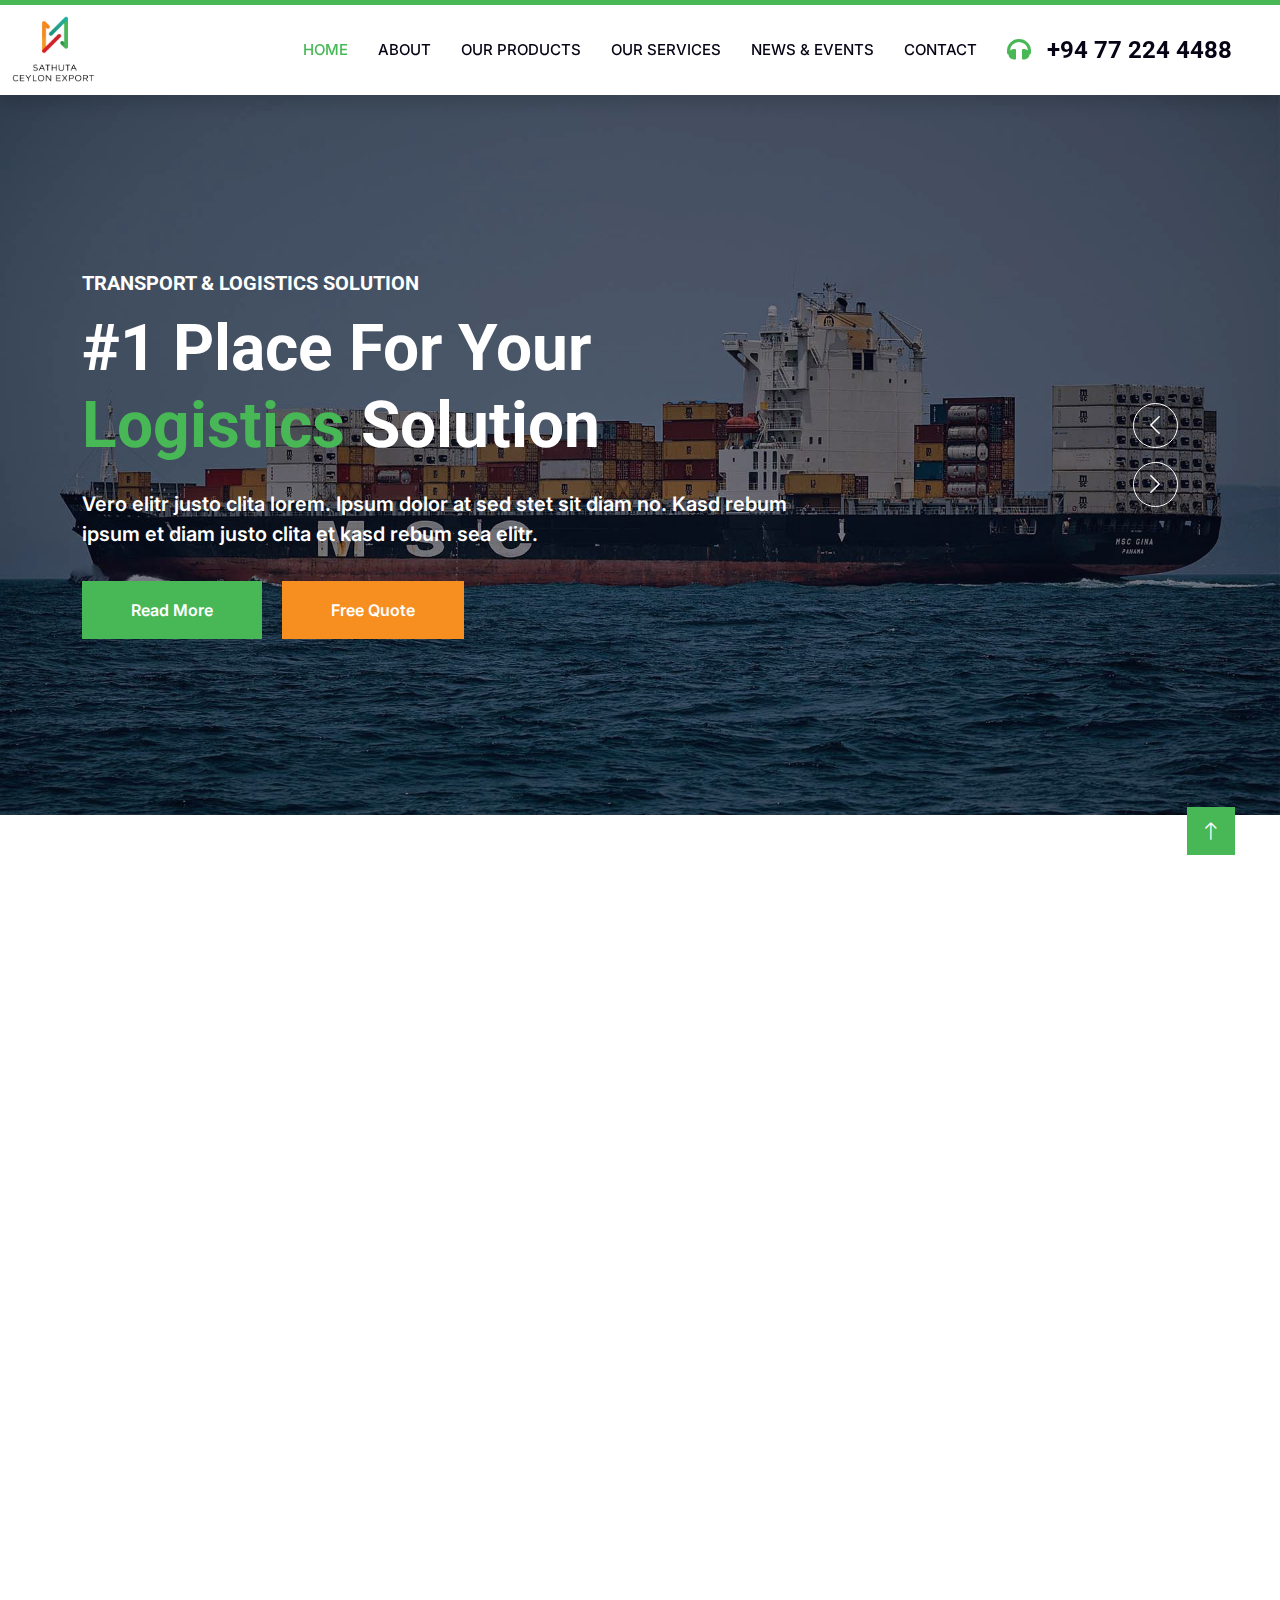
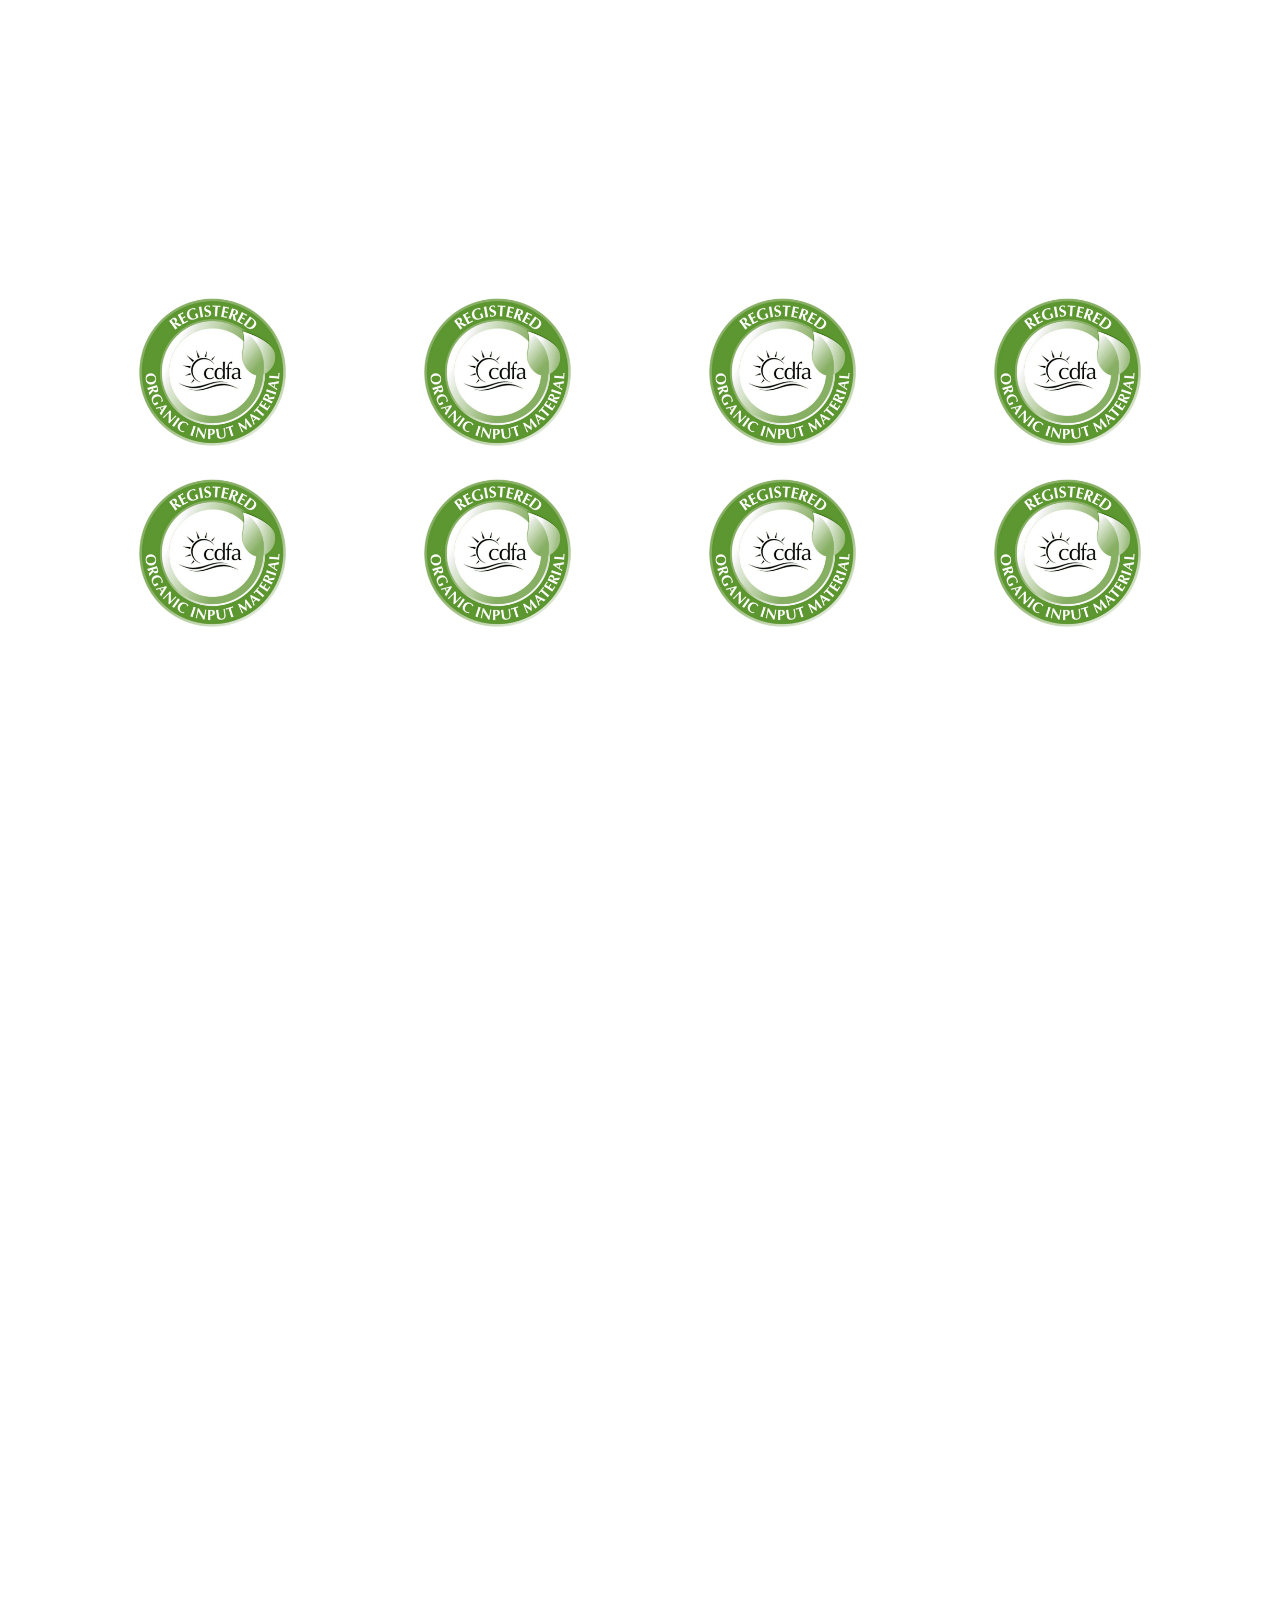
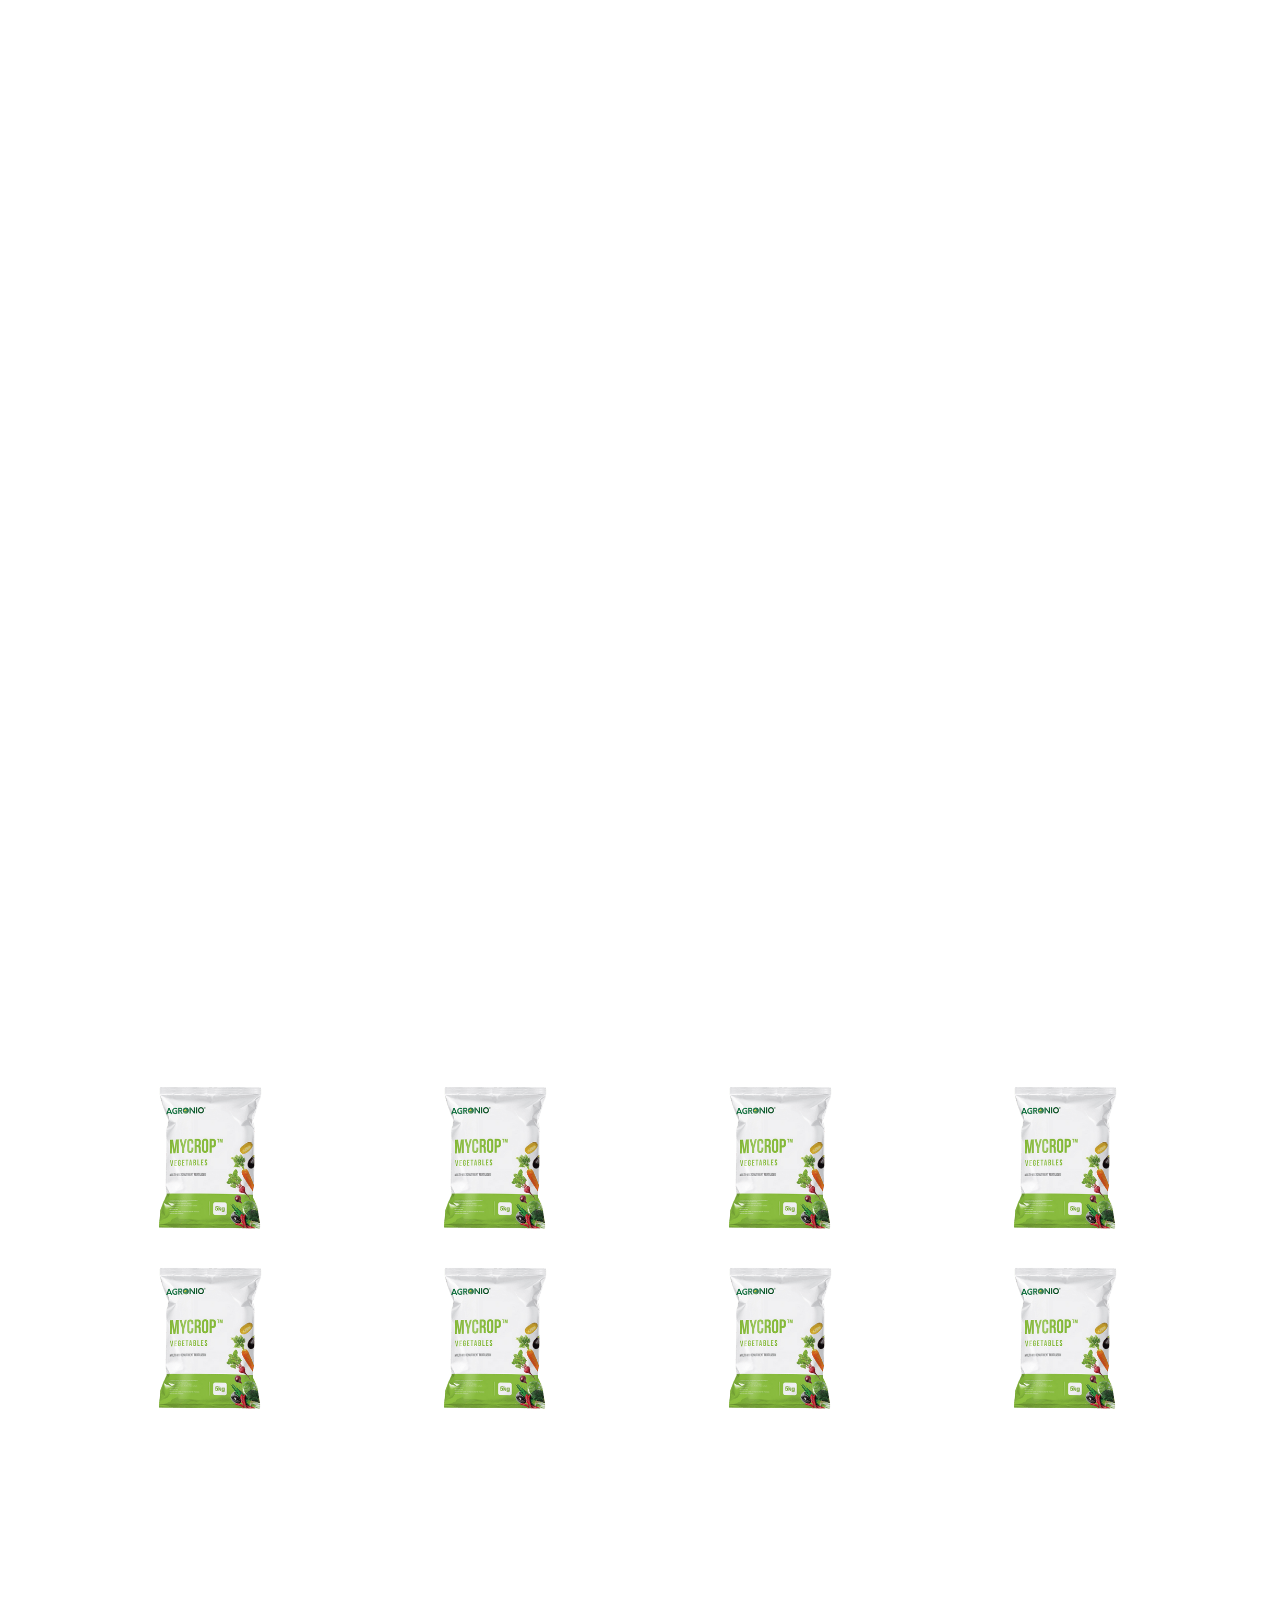
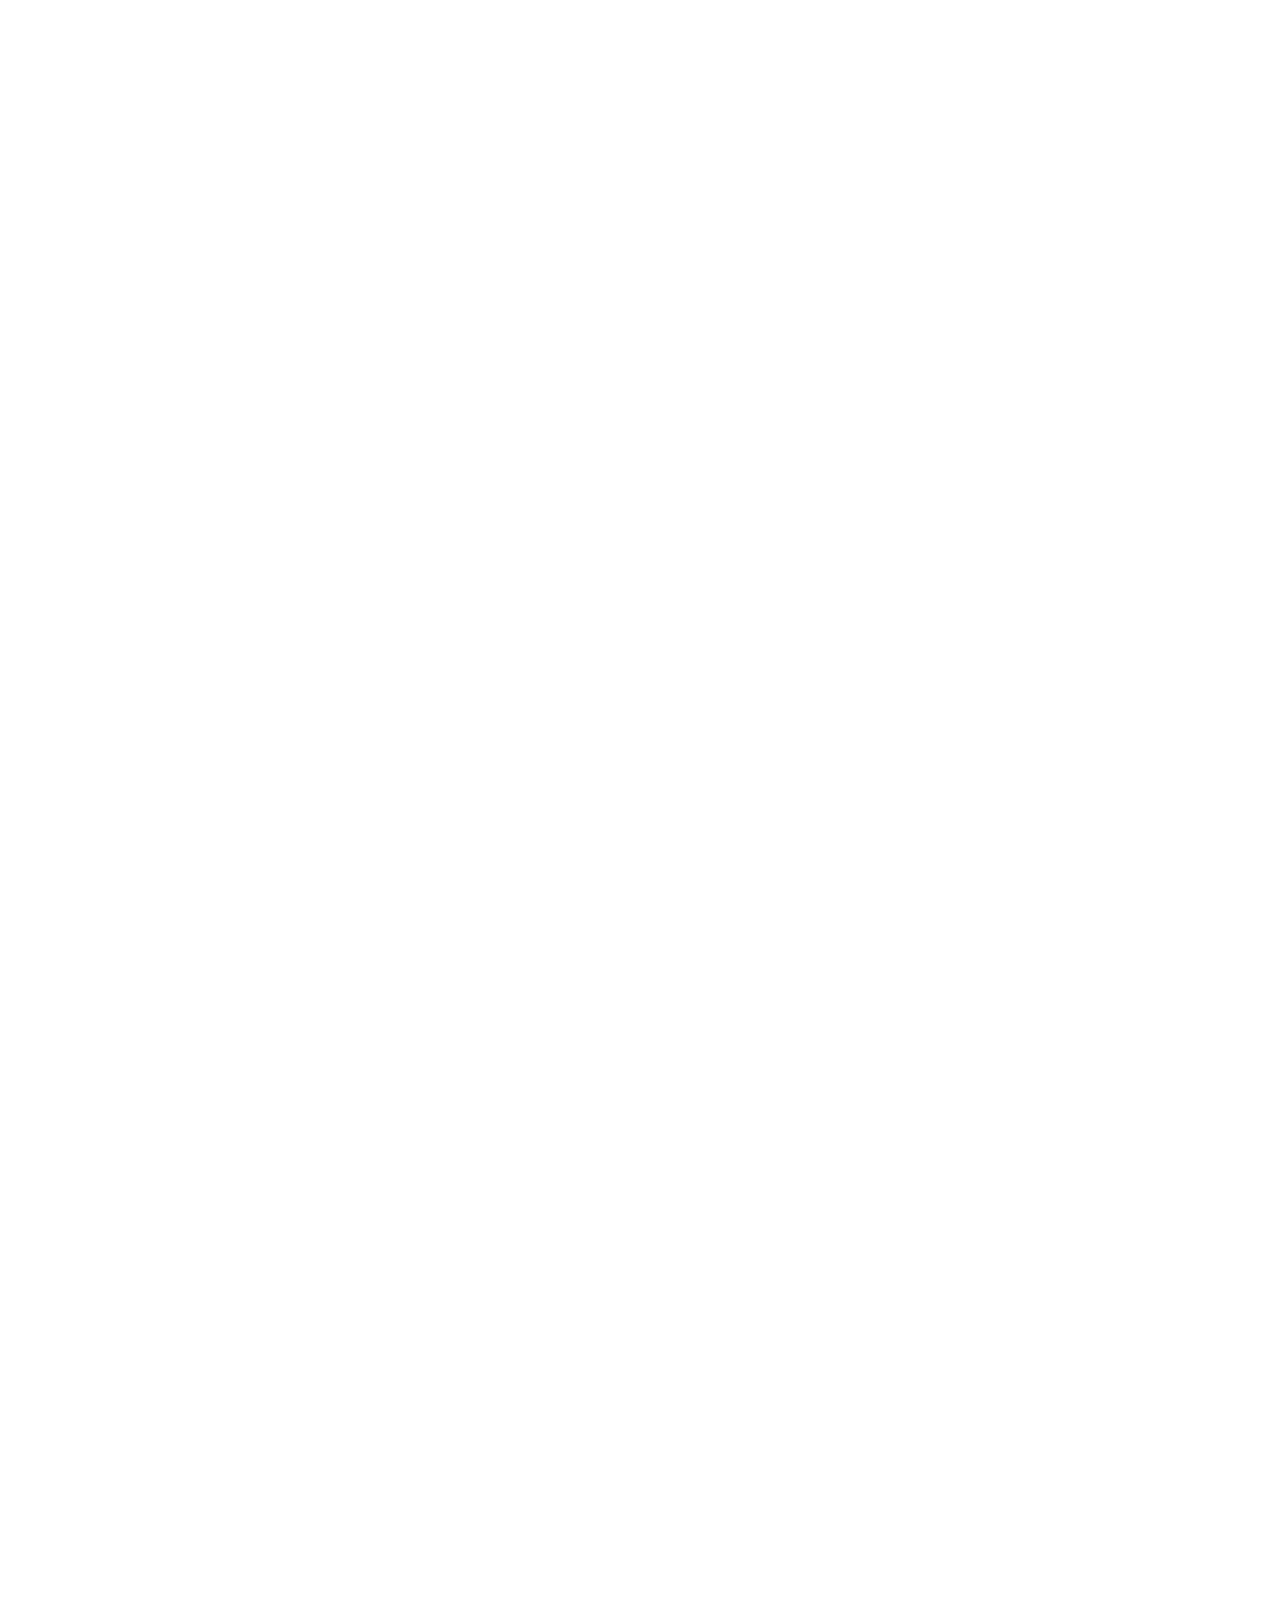
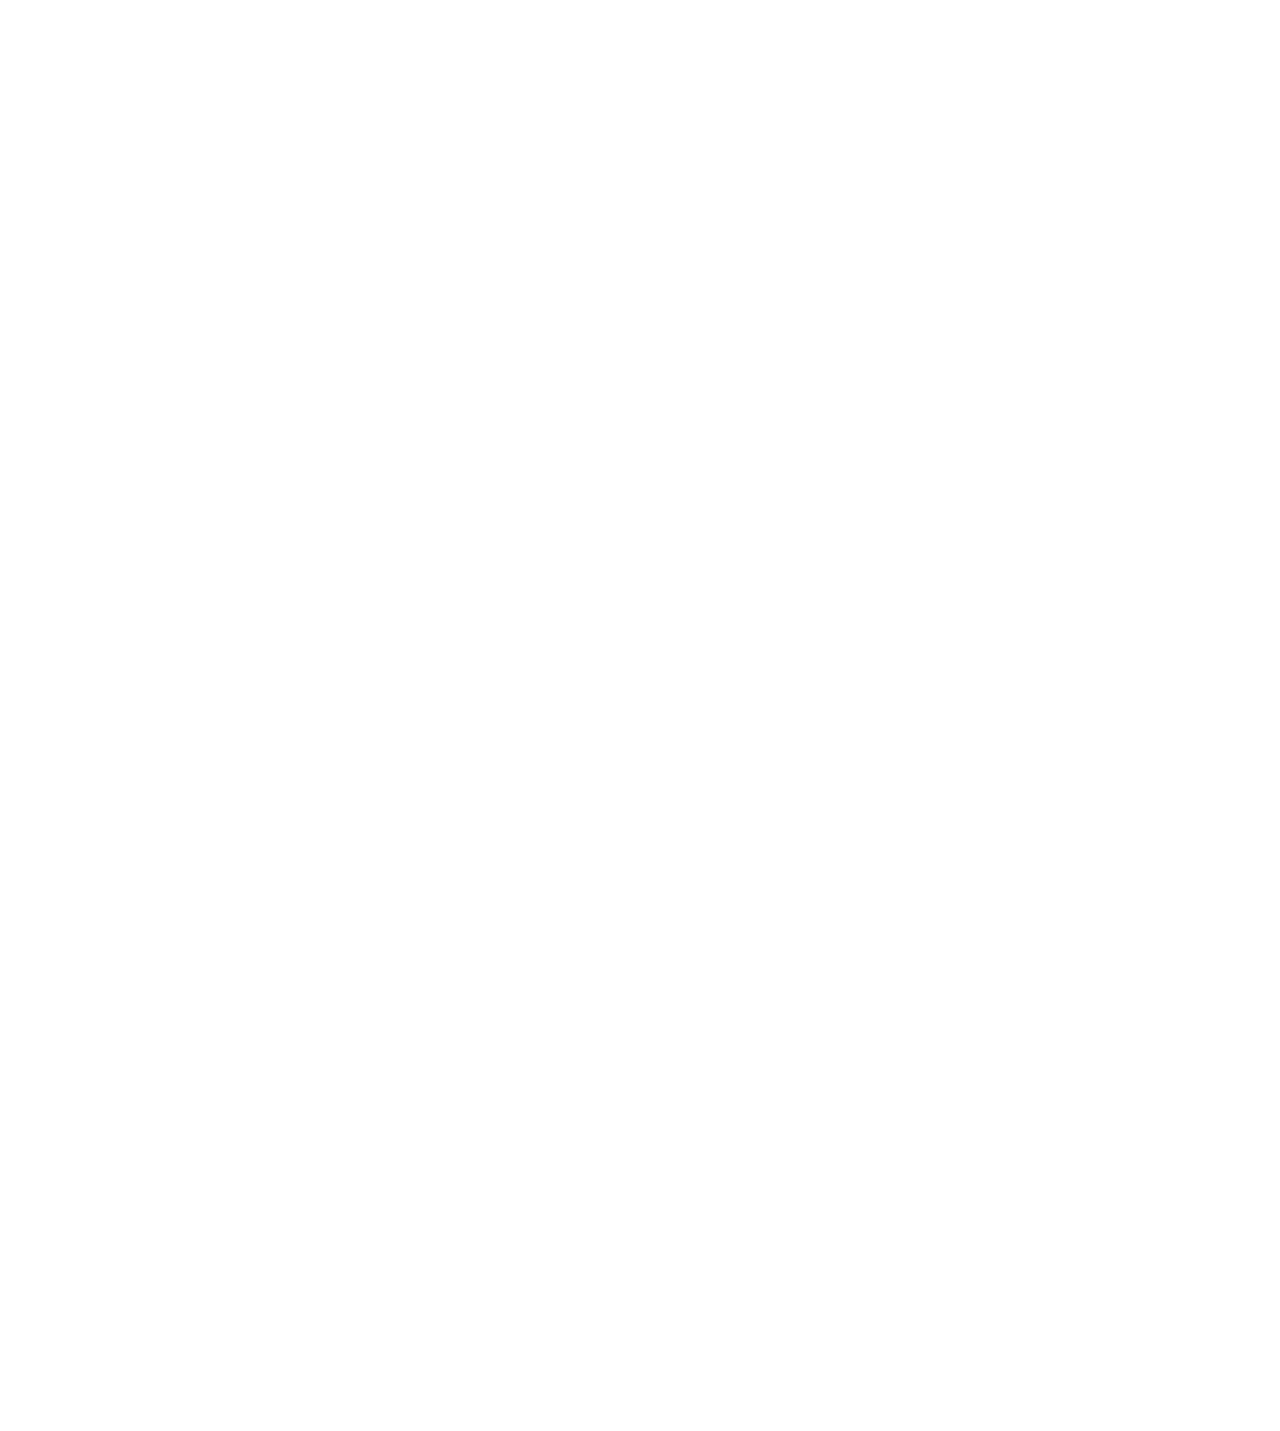
<file: index.html>
<!DOCTYPE html>
<html lang="en">

<head>
    <meta charset="utf-8">
    <title>Sathuta Ceylon - Export Company Sri Lanka</title>
    <meta content="width=device-width, initial-scale=1.0" name="viewport">
    <meta content="" name="keywords">
    <meta content="" name="description">

    <!-- Favicon -->
    <link href="img/favicon.ico" rel="icon">

    <!-- Google Web Fonts -->
    <link rel="preconnect" href="https://fonts.googleapis.com">
    <link rel="preconnect" href="https://fonts.gstatic.com" crossorigin>
    <link href="https://fonts.googleapis.com/css2?family=Inter:wght@400;600&family=Roboto:wght@500;700&display=swap" rel="stylesheet">

    <!-- Icon Font Stylesheet -->
    <link href="https://cdnjs.cloudflare.com/ajax/libs/font-awesome/5.10.0/css/all.min.css" rel="stylesheet">
    <link href="https://cdn.jsdelivr.net/npm/bootstrap-icons@1.4.1/font/bootstrap-icons.css" rel="stylesheet">

    <!-- Libraries Stylesheet -->
    <link href="lib/animate/animate.min.css" rel="stylesheet">
    <link href="lib/owlcarousel/assets/owl.carousel.min.css" rel="stylesheet">

    <!-- Customized Bootstrap Stylesheet -->
    <link href="css/bootstrap.min.css" rel="stylesheet">

    <!-- Template Stylesheet -->
    <link href="css/style.css" rel="stylesheet">
</head>

<body>
    <!-- Spinner Start -->
    <div id="spinner" class="show bg-white position-fixed translate-middle w-100 vh-100 top-50 start-50 d-flex align-items-center justify-content-center">
        <div class="spinner-grow text-primary" style="width: 3rem; height: 3rem;" role="status">
            <span class="sr-only">Loading...</span>
        </div>
    </div>
    <!-- Spinner End -->


    <!-- Navbar Start -->
    <nav class="navbar navbar-expand-lg bg-white navbar-light shadow border-top border-5 border-primary sticky-top p-0">
        <img src="img/sathuta.jpg" style="width: 100px; height:90px; padding-left: 10px; padding-right: 0px;" >
        <a href="index.html" class="navbar-brand bg-primary d-flex align-items-center px-4 px-lg-0">
            
            
         
        </a>
        <button type="button" class="navbar-toggler me-4" data-bs-toggle="collapse" data-bs-target="#navbarCollapse">
            <span class="navbar-toggler-icon"></span>
        </button>
        <div class="collapse navbar-collapse" id="navbarCollapse">
            <div class="navbar-nav ms-auto p-4 p-lg-0">
                <a href="index.html" class="nav-item nav-link active">Home</a>
                <a href="about.html" class="nav-item nav-link">About</a>
                <a href="Products.html" class="nav-item nav-link">Our Products</a>
                <a href="service.html" class="nav-item nav-link">Our Services</a>
                <a href="events.html" class="nav-item nav-link">News & Events</a>
                <a href="contact.html" class="nav-item nav-link">Contact</a>
            </div>
            <h4 class="m-0 pe-lg-5 d-none d-lg-block"><i class="fa fa-headphones text-primary me-3"></i>+94 77 224 4488</h4>
        </div>
    </nav>
    <!-- Navbar End -->


    <!-- Carousel Start -->
    <div class="container-fluid p-0 pb-5">
        <div class="owl-carousel header-carousel position-relative mb-5">
            <div class="owl-carousel-item position-relative">
                <img class="img-fluid" src="img/carousel-1.jpg" alt="">
                <div class="position-absolute top-0 start-0 w-100 h-100 d-flex align-items-center" style="background: rgba(6, 3, 21, .5);">
                    <div class="container">
                        <div class="row justify-content-start">
                            <div class="col-10 col-lg-8">
                                <h5 class="text-white text-uppercase mb-3 animated slideInDown">Transport & Logistics Solution</h5>
                                <h1 class="display-3 text-white animated slideInDown mb-4">#1 Place For Your <span class="text-primary">Logistics</span> Solution</h1>
                                <p class="fs-5 fw-medium text-white mb-4 pb-2">Vero elitr justo clita lorem. Ipsum dolor at sed stet sit diam no. Kasd rebum ipsum et diam justo clita et kasd rebum sea elitr.</p>
                                <a href="" class="btn btn-primary py-md-3 px-md-5 me-3 animated slideInLeft">Read More</a>
                                <a href="" class="btn btn-secondary py-md-3 px-md-5 animated slideInRight">Free Quote</a>
                            </div>
                        </div>
                    </div>
                </div>
            </div>
            <div class="owl-carousel-item position-relative">
                <img class="img-fluid" src="img/carousel-2.jpg" alt="">
                <div class="position-absolute top-0 start-0 w-100 h-100 d-flex align-items-center" style="background: rgba(6, 3, 21, .5);">
                    <div class="container">
                        <div class="row justify-content-start">
                            <div class="col-10 col-lg-8">
                                <h5 class="text-white text-uppercase mb-3 animated slideInDown">Transport & Logistics Solution</h5>
                                <h1 class="display-3 text-white animated slideInDown mb-4">#1 Place For Your <span class="text-primary">Transport</span> Solution</h1>
                                <p class="fs-5 fw-medium text-white mb-4 pb-2">Vero elitr justo clita lorem. Ipsum dolor at sed stet sit diam no. Kasd rebum ipsum et diam justo clita et kasd rebum sea elitr.</p>
                                <a href="" class="btn btn-primary py-md-3 px-md-5 me-3 animated slideInLeft">Read More</a>
                                <a href="" class="btn btn-secondary py-md-3 px-md-5 animated slideInRight">Free Quote</a>
                            </div>
                        </div>
                    </div>
                </div>
            </div>
        </div>
    </div>
    <!-- Carousel End -->


    <!-- About Start -->
    <div class="container-fluid overflow-hidden py-5 px-lg-0">
        <div class="container about py-5 px-lg-0">
            <div class="row g-5 mx-lg-0">
                <div class="col-lg-6 ps-lg-0 wow fadeInLeft" data-wow-delay="0.1s" style="min-height: 400px;">
                    <div class="position-relative h-100">
                        <img class="position-absolute img-fluid w-100 h-100" src="img/about.jpg" style="object-fit: cover;" alt="">
                    </div>
                </div>
                <div class="col-lg-6 about-text wow fadeInUp" data-wow-delay="0.3s">
                    <h6 class="text-secondary text-uppercase mb-3">About Us</h6>
                    <h1 class="mb-5">Quick Transport and Logistics Solutions</h1>
                    <p class="mb-5">Tempor erat elitr rebum at clita. Diam dolor diam ipsum sit. Aliqu diam amet diam et eos. Clita erat ipsum et lorem et sit, sed stet lorem sit clita duo justo magna dolore erat amet</p>
                    <div class="row g-4 mb-5">
                        <div class="col-sm-6 wow fadeIn" data-wow-delay="0.5s">
                            <i class="fa fa-globe fa-3x text-primary mb-3"></i>
                            <h5>Global Coverage</h5>
                            <p class="m-0">Stet stet justo dolor sed duo. Ut clita sea sit ipsum diam lorem diam justo.</p>
                        </div>
                        <div class="col-sm-6 wow fadeIn" data-wow-delay="0.7s">
                            <i class="fa fa-shipping-fast fa-3x text-primary mb-3"></i>
                            <h5>On Time Delivery</h5>
                            <p class="m-0">Stet stet justo dolor sed duo. Ut clita sea sit ipsum diam lorem diam justo.</p>
                        </div>
                    </div>
                    <a href="" class="btn btn-primary py-3 px-5">Explore More</a>
                </div>
            </div>
        </div>
    </div>
    <!-- About End -->

    <!-- Certificates Start -->
<div class="container-xxl py-5">
    <div class="container py-5">
        <div class="text-center wow fadeInUp" data-wow-delay="0.1s">
            <h6 class="text-secondary text-uppercase">Our Achivements</h6>
            <h1 class="mb-5">Our Certificates & Achivemts </h1>
        </div>
        <div class="row g-4">
            <!-- Our Certificates Start -->
            <div class="col-md-3">
                <img class="img-fluid" src="img/cert-1.png" alt="">
            </div>
            <div class="col-md-3">
                <img class="img-fluid" src="img/cert-1.png" alt="">
            </div>
            <div class="col-md-3">
                <img class="img-fluid" src="img/cert-1.png" alt="">
            </div>
            <div class="col-md-3">
                <img class="img-fluid" src="img/cert-1.png" alt="">
            </div>
            <!-- Our Certificates End -->
            <!-- Our Certificates-2 Start -->
            <div class="col-md-3">
                <img class="img-fluid" src="img/cert-1.png" alt="">
            </div>
            <div class="col-md-3">
                <img class="img-fluid" src="img/cert-1.png" alt="">
            </div>
            <div class="col-md-3">
                <img class="img-fluid" src="img/cert-1.png" alt="">
            </div>
            <div class="col-md-3">
                <img class="img-fluid" src="img/cert-1.png" alt="">
            </div>
            <!-- Our Certificates-2 End -->
        </div>
    </div>
</div>
<!-- Certificates End -->

    


    <!-- Fact Start -->
    <div class="container-xxl py-5">
        <div class="container py-5">
            <div class="row g-5">
                <div class="col-lg-6 wow fadeInUp" data-wow-delay="0.1s">
                    <h6 class="text-secondary text-uppercase mb-3">Some Facts</h6>
                    <h1 class="mb-5">#1 Place To Manage All Of Your Shipments</h1>
                    <p class="mb-5">Tempor erat elitr rebum at clita. Diam dolor diam ipsum sit. Aliqu diam amet diam et eos. Clita erat ipsum et lorem et sit, sed stet lorem sit clita duo justo magna dolore erat amet</p>
                    <div class="d-flex align-items-center">
                        <i class="fa fa-headphones fa-2x flex-shrink-0 bg-primary p-3 text-white"></i>
                        <div class="ps-4">
                            <h6>Call for any query!</h6>
                            <h3 class="text-primary m-0">+94 77 224 4488</h3>
                        </div>
                    </div>
                </div>
                <div class="col-lg-6">
                    <div class="row g-4 align-items-center">
                        <div class="col-sm-6">
                            <div class="bg-primary p-4 mb-4 wow fadeIn" data-wow-delay="0.3s">
                                <i class="fa fa-users fa-2x text-white mb-3"></i>
                                <h2 class="text-white mb-2" data-toggle="counter-up">1234</h2>
                                <p class="text-white mb-0">Happy Clients</p>
                            </div>
                            <div class="bg-secondary p-4 wow fadeIn" data-wow-delay="0.5s">
                                <i class="fa fa-ship fa-2x text-white mb-3"></i>
                                <h2 class="text-white mb-2" data-toggle="counter-up">1234</h2>
                                <p class="text-white mb-0">Complete Shipments</p>
                            </div>
                        </div>
                        <div class="col-sm-6">
                            <div class="bg-success p-4 wow fadeIn" data-wow-delay="0.7s">
                                <i class="fa fa-star fa-2x text-white mb-3"></i>
                                <h2 class="text-white mb-2" data-toggle="counter-up">1234</h2>
                                <p class="text-white mb-0">Customer Reviews</p>
                            </div>
                        </div>
                    </div>
                </div>
            </div>
        </div>
    </div>
    <!-- Fact End -->


    <!-- Service Start -->
    <div class="container-xxl py-5">
        <div class="container py-5">
            <div class="text-center wow fadeInUp" data-wow-delay="0.1s">
                <h6 class="text-secondary text-uppercase">Our Services</h6>
                <h1 class="mb-5">Explore Our Services</h1>
            </div>
            <div class="row g-4">
                <div class="col-md-6 col-lg-4 wow fadeInUp" data-wow-delay="0.3s">
                    <div class="service-item p-4">
                        <div class="overflow-hidden mb-4">
                            <img class="img-fluid" src="img/service-1.jpg" alt="">
                        </div>
                        <h4 class="mb-3">Air Freight</h4>
                        <p>Stet stet justo dolor sed duo. Ut clita sea sit ipsum diam lorem diam.</p>
                        <a class="btn-slide mt-2" href=""><i class="fa fa-arrow-right"></i><span>Read More</span></a>
                    </div>
                </div>
                <div class="col-md-6 col-lg-4 wow fadeInUp" data-wow-delay="0.5s">
                    <div class="service-item p-4">
                        <div class="overflow-hidden mb-4">
                            <img class="img-fluid" src="img/service-2.jpg" alt="">
                        </div>
                        <h4 class="mb-3">Ocean Freight</h4>
                        <p>Stet stet justo dolor sed duo. Ut clita sea sit ipsum diam lorem diam.</p>
                        <a class="btn-slide mt-2" href=""><i class="fa fa-arrow-right"></i><span>Read More</span></a>
                    </div>
                </div>
                <div class="col-md-6 col-lg-4 wow fadeInUp" data-wow-delay="0.7s">
                    <div class="service-item p-4">
                        <div class="overflow-hidden mb-4">
                            <img class="img-fluid" src="img/service-3.jpg" alt="">
                        </div>
                        <h4 class="mb-3">Road Freight</h4>
                        <p>Stet stet justo dolor sed duo. Ut clita sea sit ipsum diam lorem diam.</p>
                        <a class="btn-slide mt-2" href=""><i class="fa fa-arrow-right"></i><span>Read More</span></a>
                    </div>
                </div>
                <div class="col-md-6 col-lg-4 wow fadeInUp" data-wow-delay="0.3s">
                    <div class="service-item p-4">
                        <div class="overflow-hidden mb-4">
                            <img class="img-fluid" src="img/service-4.jpg" alt="">
                        </div>
                        <h4 class="mb-3">Train Freight</h4>
                        <p>Stet stet justo dolor sed duo. Ut clita sea sit ipsum diam lorem diam.</p>
                        <a class="btn-slide mt-2" href=""><i class="fa fa-arrow-right"></i><span>Read More</span></a>
                    </div>
                </div>
                <div class="col-md-6 col-lg-4 wow fadeInUp" data-wow-delay="0.5s">
                    <div class="service-item p-4">
                        <div class="overflow-hidden mb-4">
                            <img class="img-fluid" src="img/service-5.jpg" alt="">
                        </div>
                        <h4 class="mb-3">Customs Clearance</h4>
                        <p>Stet stet justo dolor sed duo. Ut clita sea sit ipsum diam lorem diam.</p>
                        <a class="btn-slide mt-2" href=""><i class="fa fa-arrow-right"></i><span>Read More</span></a>
                    </div>
                </div>
                <div class="col-md-6 col-lg-4 wow fadeInUp" data-wow-delay="0.7s">
                    <div class="service-item p-4">
                        <div class="overflow-hidden mb-4">
                            <img class="img-fluid" src="img/service-6.jpg" alt="">
                        </div>
                        <h4 class="mb-3">Warehouse Solutions</h4>
                        <p>Stet stet justo dolor sed duo. Ut clita sea sit ipsum diam lorem diam.</p>
                        <a class="btn-slide mt-2" href=""><i class="fa fa-arrow-right"></i><span>Read More</span></a>
                    </div>
                </div>
            </div>
        </div>
    </div>
    <!-- Service End -->

    <!-- products Start -->
<div class="container-xxl py-5">
    <div class="container py-5">
        <div class="text-center wow fadeInUp" data-wow-delay="0.1s">
            <h6 class="text-secondary text-uppercase">Our Products</h6>
            <h1 class="mb-5">Explore Our Products</h1>
        </div>
        <div class="row g-4">
            <!-- Our Products Start -->
            <div class="col-md-3">
                <img class="img-fluid" src="img/pro-1.png" alt="">
            </div>
            <div class="col-md-3">
                <img class="img-fluid" src="img/pro-1.png" alt="">
            </div>
            <div class="col-md-3">
                <img class="img-fluid" src="img/pro-1.png" alt="">
            </div>
            <div class="col-md-3">
                <img class="img-fluid" src="img/pro-1.png" alt="">
            </div>
            <!-- Our products End -->
            <!-- Our Products-2 Start -->
            <div class="col-md-3">
                <img class="img-fluid" src="img/pro-1.png" alt="">
            </div>
            <div class="col-md-3">
                <img class="img-fluid" src="img/pro-1.png" alt="">
            </div>
            <div class="col-md-3">
                <img class="img-fluid" src="img/pro-1.png" alt="">
            </div>
            <div class="col-md-3">
                <img class="img-fluid" src="img/pro-1.png" alt="">
            </div>
            <!-- Our products-2 End -->
        </div>
    </div>
</div>
<!-- Products End -->




    <!-- Feature Start -->
    <div class="container-fluid overflow-hidden py-5 px-lg-0">
        <div class="container feature py-5 px-lg-0">
            <div class="row g-5 mx-lg-0">
                <div class="col-lg-6 feature-text wow fadeInUp" data-wow-delay="0.1s">
                    <h6 class="text-secondary text-uppercase mb-3">Our Features</h6>
                    <h1 class="mb-5">We Are Trusted Logistics Company Since 1990</h1>
                    <div class="d-flex mb-5 wow fadeInUp" data-wow-delay="0.3s">
                        <i class="fa fa-globe text-primary fa-3x flex-shrink-0"></i>
                        <div class="ms-4">
                            <h5>Worldwide Service</h5>
                            <p class="mb-0">Diam dolor ipsum sit amet eos erat ipsum lorem sed stet lorem sit clita duo justo magna erat amet</p>
                        </div>
                    </div>
                    <div class="d-flex mb-5 wow fadeIn" data-wow-delay="0.5s">
                        <i class="fa fa-shipping-fast text-primary fa-3x flex-shrink-0"></i>
                        <div class="ms-4">
                            <h5>On Time Delivery</h5>
                            <p class="mb-0">Diam dolor ipsum sit amet eos erat ipsum lorem sed stet lorem sit clita duo justo magna erat amet</p>
                        </div>
                    </div>
                    <div class="d-flex mb-0 wow fadeInUp" data-wow-delay="0.7s">
                        <i class="fa fa-headphones text-primary fa-3x flex-shrink-0"></i>
                        <div class="ms-4">
                            <h5>24/7 Telephone Support</h5>
                            <p class="mb-0">Diam dolor ipsum sit amet eos erat ipsum lorem sed stet lorem sit clita duo justo magna erat amet</p>
                        </div>
                    </div>
                </div>
                <div class="col-lg-6 pe-lg-0 wow fadeInRight" data-wow-delay="0.1s" style="min-height: 400px;">
                    <div class="position-relative h-100">
                        <img class="position-absolute img-fluid w-100 h-100" src="img/feature.jpg" style="object-fit: cover;" alt="">
                    </div>
                </div>
            </div>
        </div>
    </div>
    <!-- Feature End -->

    <!-- Quote Start -->
    <div class="container-xxl py-5">
        <div class="container py-5">
            <div class="row g-5 align-items-center">
                <div class="col-lg-5 wow fadeInUp" data-wow-delay="0.1s">
                    <h6 class="text-secondary text-uppercase mb-3">Get A Quote</h6>
                    <h1 class="mb-5">Request A Free Qoute!</h1>
                    <p class="mb-5">Tempor erat elitr rebum at clita. Diam dolor diam ipsum sit. Aliqu diam amet diam et eos. Clita erat ipsum et lorem et sit, sed stet lorem sit clita duo justo erat amet</p>
                    <div class="d-flex align-items-center">
                        <i class="fa fa-headphones fa-2x flex-shrink-0 bg-primary p-3 text-white"></i>
                        <div class="ps-4">
                            <h6>Call for any query!</h6>
                            <h3 class="text-primary m-0">+94 77 224 4488</h3>
                        </div>
                    </div>
                </div>
                <div class="col-lg-7">
                    <div class="bg-light text-center p-5 wow fadeIn" data-wow-delay="0.5s">
                        <form>
                            <div class="row g-3">
                                <div class="col-12 col-sm-6">
                                    <input type="text" class="form-control border-0" placeholder="Your Name" style="height: 55px;">
                                </div>
                                <div class="col-12 col-sm-6">
                                    <input type="email" class="form-control border-0" placeholder="Your Email" style="height: 55px;">
                                </div>
                                <div class="col-12 col-sm-6">
                                    <input type="text" class="form-control border-0" placeholder="Your Mobile" style="height: 55px;">
                                </div>
                                <div class="col-12 col-sm-6">
                                    <select class="form-select border-0" style="height: 55px;">
                                        <option selected>Select A Freight</option>
                                        <option value="1">Freight 1</option>
                                        <option value="2">Freight 2</option>
                                        <option value="3">Freight 3</option>
                                    </select>
                                </div>
                                <div class="col-12">
                                    <textarea class="form-control border-0" placeholder="Special Note"></textarea>
                                </div>
                                <div class="col-12">
                                    <button class="btn btn-primary w-100 py-3" type="submit">Submit</button>
                                </div>
                            </div>
                        </form>
                    </div>
                </div>
            </div>
        </div>
    </div>
    <!-- Quote End -->


    <!-- Team Start -->
    <div class="container-xxl py-5">
        <div class="container py-5">
            <div class="text-center wow fadeInUp" data-wow-delay="0.1s">
                <h6 class="text-secondary text-uppercase">Our Team</h6>
                <h1 class="mb-5">Expert Team Members</h1>
            </div>
            <div class="row g-4">
                <div class="col-lg-3 col-md-6 wow fadeInUp" data-wow-delay="0.3s">
                    <div class="team-item p-4">
                        <div class="overflow-hidden mb-4">
                            <img class="img-fluid" src="img/team-1.jpg" alt="">
                        </div>
                        <h5 class="mb-0">Full Name</h5>
                        <p>Designation</p>
                        <div class="btn-slide mt-1">
                            <i class="fa fa-share"></i>
                            <span>
                                <a href=""><i class="fab fa-facebook-f"></i></a>
                                <a href=""><i class="fab fa-twitter"></i></a>
                                <a href=""><i class="fab fa-instagram"></i></a>
                            </span>
                        </div>
                    </div>
                </div>
                <div class="col-lg-3 col-md-6 wow fadeInUp" data-wow-delay="0.5s">
                    <div class="team-item p-4">
                        <div class="overflow-hidden mb-4">
                            <img class="img-fluid" src="img/team-2.jpg" alt="">
                        </div>
                        <h5 class="mb-0">Full Name</h5>
                        <p>Designation</p>
                        <div class="btn-slide mt-1">
                            <i class="fa fa-share"></i>
                            <span>
                                <a href=""><i class="fab fa-facebook-f"></i></a>
                                <a href=""><i class="fab fa-twitter"></i></a>
                                <a href=""><i class="fab fa-instagram"></i></a>
                            </span>
                        </div>
                    </div>
                </div>
                <div class="col-lg-3 col-md-6 wow fadeInUp" data-wow-delay="0.7s">
                    <div class="team-item p-4">
                        <div class="overflow-hidden mb-4">
                            <img class="img-fluid" src="img/team-3.jpg" alt="">
                        </div>
                        <h5 class="mb-0">Full Name</h5>
                        <p>Designation</p>
                        <div class="btn-slide mt-1">
                            <i class="fa fa-share"></i>
                            <span>
                                <a href=""><i class="fab fa-facebook-f"></i></a>
                                <a href=""><i class="fab fa-twitter"></i></a>
                                <a href=""><i class="fab fa-instagram"></i></a>
                            </span>
                        </div>
                    </div>
                </div>
                <div class="col-lg-3 col-md-6 wow fadeInUp" data-wow-delay="0.9s">
                    <div class="team-item p-4">
                        <div class="overflow-hidden mb-4">
                            <img class="img-fluid" src="img/team-4.jpg" alt="">
                        </div>
                        <h5 class="mb-0">Full Name</h5>
                        <p>Designation</p>
                        <div class="btn-slide mt-1">
                            <i class="fa fa-share"></i>
                            <span>
                                <a href=""><i class="fab fa-facebook-f"></i></a>
                                <a href=""><i class="fab fa-twitter"></i></a>
                                <a href=""><i class="fab fa-instagram"></i></a>
                            </span>
                        </div>
                    </div>
                </div>
            </div>
        </div>
    </div>
    <!-- Team End -->


    <!-- Testimonial Start -->
    <div class="container-xxl py-5 wow fadeInUp" data-wow-delay="0.1s">
        <div class="container py-5">
            <div class="text-center">
                <h6 class="text-secondary text-uppercase">Testimonial</h6>
                <h1 class="mb-0">Our Clients Say!</h1>
            </div>
            <div class="owl-carousel testimonial-carousel wow fadeInUp" data-wow-delay="0.1s">
                <div class="testimonial-item p-4 my-5">
                    <i class="fa fa-quote-right fa-3x text-light position-absolute top-0 end-0 mt-n3 me-4"></i>
                    <div class="d-flex align-items-end mb-4">
                        <img class="img-fluid flex-shrink-0" src="img/testimonial-1.jpg" style="width: 80px; height: 80px;">
                        <div class="ms-4">
                            <h5 class="mb-1">Client Name</h5>
                            <p class="m-0">Profession</p>
                        </div>
                    </div>
                    <p class="mb-0">Tempor erat elitr rebum at clita. Diam dolor diam ipsum sit diam amet diam et eos. Clita erat ipsum et lorem et sit.</p>
                </div>
                <div class="testimonial-item p-4 my-5">
                    <i class="fa fa-quote-right fa-3x text-light position-absolute top-0 end-0 mt-n3 me-4"></i>
                    <div class="d-flex align-items-end mb-4">
                        <img class="img-fluid flex-shrink-0" src="img/testimonial-2.jpg" style="width: 80px; height: 80px;">
                        <div class="ms-4">
                            <h5 class="mb-1">Client Name</h5>
                            <p class="m-0">Profession</p>
                        </div>
                    </div>
                    <p class="mb-0">Tempor erat elitr rebum at clita. Diam dolor diam ipsum sit diam amet diam et eos. Clita erat ipsum et lorem et sit.</p>
                </div>
                <div class="testimonial-item p-4 my-5">
                    <i class="fa fa-quote-right fa-3x text-light position-absolute top-0 end-0 mt-n3 me-4"></i>
                    <div class="d-flex align-items-end mb-4">
                        <img class="img-fluid flex-shrink-0" src="img/testimonial-3.jpg" style="width: 80px; height: 80px;">
                        <div class="ms-4">
                            <h5 class="mb-1">Client Name</h5>
                            <p class="m-0">Profession</p>
                        </div>
                    </div>
                    <p class="mb-0">Tempor erat elitr rebum at clita. Diam dolor diam ipsum sit diam amet diam et eos. Clita erat ipsum et lorem et sit.</p>
                </div>
                <div class="testimonial-item p-4 my-5">
                    <i class="fa fa-quote-right fa-3x text-light position-absolute top-0 end-0 mt-n3 me-4"></i>
                    <div class="d-flex align-items-end mb-4">
                        <img class="img-fluid flex-shrink-0" src="img/testimonial-4.jpg" style="width: 80px; height: 80px;">
                        <div class="ms-4">
                            <h5 class="mb-1">Client Name</h5>
                            <p class="m-0">Profession</p>
                        </div>
                    </div>
                    <p class="mb-0">Tempor erat elitr rebum at clita. Diam dolor diam ipsum sit diam amet diam et eos. Clita erat ipsum et lorem et sit.</p>
                </div>
            </div>
        </div>
    </div>
    <!-- Testimonial End -->


    <!-- Footer Start -->
    <div class="container-fluid bg-dark text-light footer pt-5 wow fadeIn" data-wow-delay="0.1s" style="margin-top: 6rem;">
        <div class="container py-5">
            <div class="row g-5">
                <div class="col-lg-3 col-md-6">
                    <h4 class="text-light mb-4">Address</h4>
                    <p class="mb-2"><i class="fa fa-map-marker-alt me-3"></i>No 277, Jaya Street, Colombo 07, Sri lanka</p>
                    <p class="mb-2"><i class="fa fa-phone-alt me-3"></i>+94 77 224 44880</p>
                    <p class="mb-2"><i class="fa fa-envelope me-3"></i>info@example.com</p>
                    <div class="d-flex pt-2">
                        <a class="btn btn-outline-light btn-social" href=""><i class="fab fa-twitter"></i></a>
                        <a class="btn btn-outline-light btn-social" href=""><i class="fab fa-facebook-f"></i></a>
                        <a class="btn btn-outline-light btn-social" href=""><i class="fab fa-youtube"></i></a>
                        <a class="btn btn-outline-light btn-social" href=""><i class="fab fa-linkedin-in"></i></a>
                    </div>
                </div>
                <div class="col-lg-3 col-md-6">
                    <h4 class="text-light mb-4">Services</h4>
                    <a class="btn btn-link" href="">Air Freight</a>
                    <a class="btn btn-link" href="">Sea Freight</a>
                    <a class="btn btn-link" href="">Road Freight</a>
                    <a class="btn btn-link" href="">Logistic Solutions</a>
                    <a class="btn btn-link" href="">Industry solutions</a>
                </div>
                <div class="col-lg-3 col-md-6">
                    <h4 class="text-light mb-4">Quick Links</h4>
                    <a class="btn btn-link" href="">About Us</a>
                    <a class="btn btn-link" href="">Contact Us</a>
                    <a class="btn btn-link" href="">Our Services</a>
                    <a class="btn btn-link" href="">Terms & Condition</a>
                    <a class="btn btn-link" href="">Support</a>
                </div>
                <div class="col-lg-3 col-md-6">
                    <h4 class="text-light mb-4">Newsletter</h4>
                    <p>Dolor amet sit justo amet elitr clita ipsum elitr est.</p>
                    <div class="position-relative mx-auto" style="max-width: 400px;">
                        <input class="form-control border-0 w-100 py-3 ps-4 pe-5" type="text" placeholder="Your email">
                        <button type="button" class="btn btn-primary py-2 position-absolute top-0 end-0 mt-2 me-2">SignUp</button>
                    </div>
                </div>
            </div>
        </div>
        <div class="container">
            <div class="copyright">
                <div class="row">
                    <div class="col-md-6 text-center text-md-start mb-3 mb-md-0">
                        &copy; <a class="border-bottom" href="#">sathutaceylonexport.lk</a>, All Right Reserved.
                    </div>
                    <div class="col-md-6 text-center text-md-end">
                        <!--/*** This template is free as long as you keep the footer author’s credit link/attribution link/backlink. If you'd like to use the template without the footer author’s credit link/attribution link/backlink, you can purchase the Credit Removal License from "https://htmlcodex.com/credit-removal". Thank you for your support. ***/-->
                        Designed By <a class="border-bottom" href="https://htmlcodex.com">A.I TECHNOLOGIES</a>
                       
                    </div>
                </div>
            </div>
        </div>
    </div>
    <!-- Footer End -->


    <!-- Back to Top -->
    <a href="#" class="btn btn-lg btn-primary btn-lg-square rounded-0 back-to-top"><i class="bi bi-arrow-up"></i></a>


    <!-- JavaScript Libraries -->
    <script src="https://code.jquery.com/jquery-3.4.1.min.js"></script>
    <script src="https://cdn.jsdelivr.net/npm/bootstrap@5.0.0/dist/js/bootstrap.bundle.min.js"></script>
    <script src="lib/wow/wow.min.js"></script>
    <script src="lib/easing/easing.min.js"></script>
    <script src="lib/waypoints/waypoints.min.js"></script>
    <script src="lib/counterup/counterup.min.js"></script>
    <script src="lib/owlcarousel/owl.carousel.min.js"></script>

    <!-- Template Javascript -->
    <script src="js/main.js"></script>
</body>

</html>
</file>
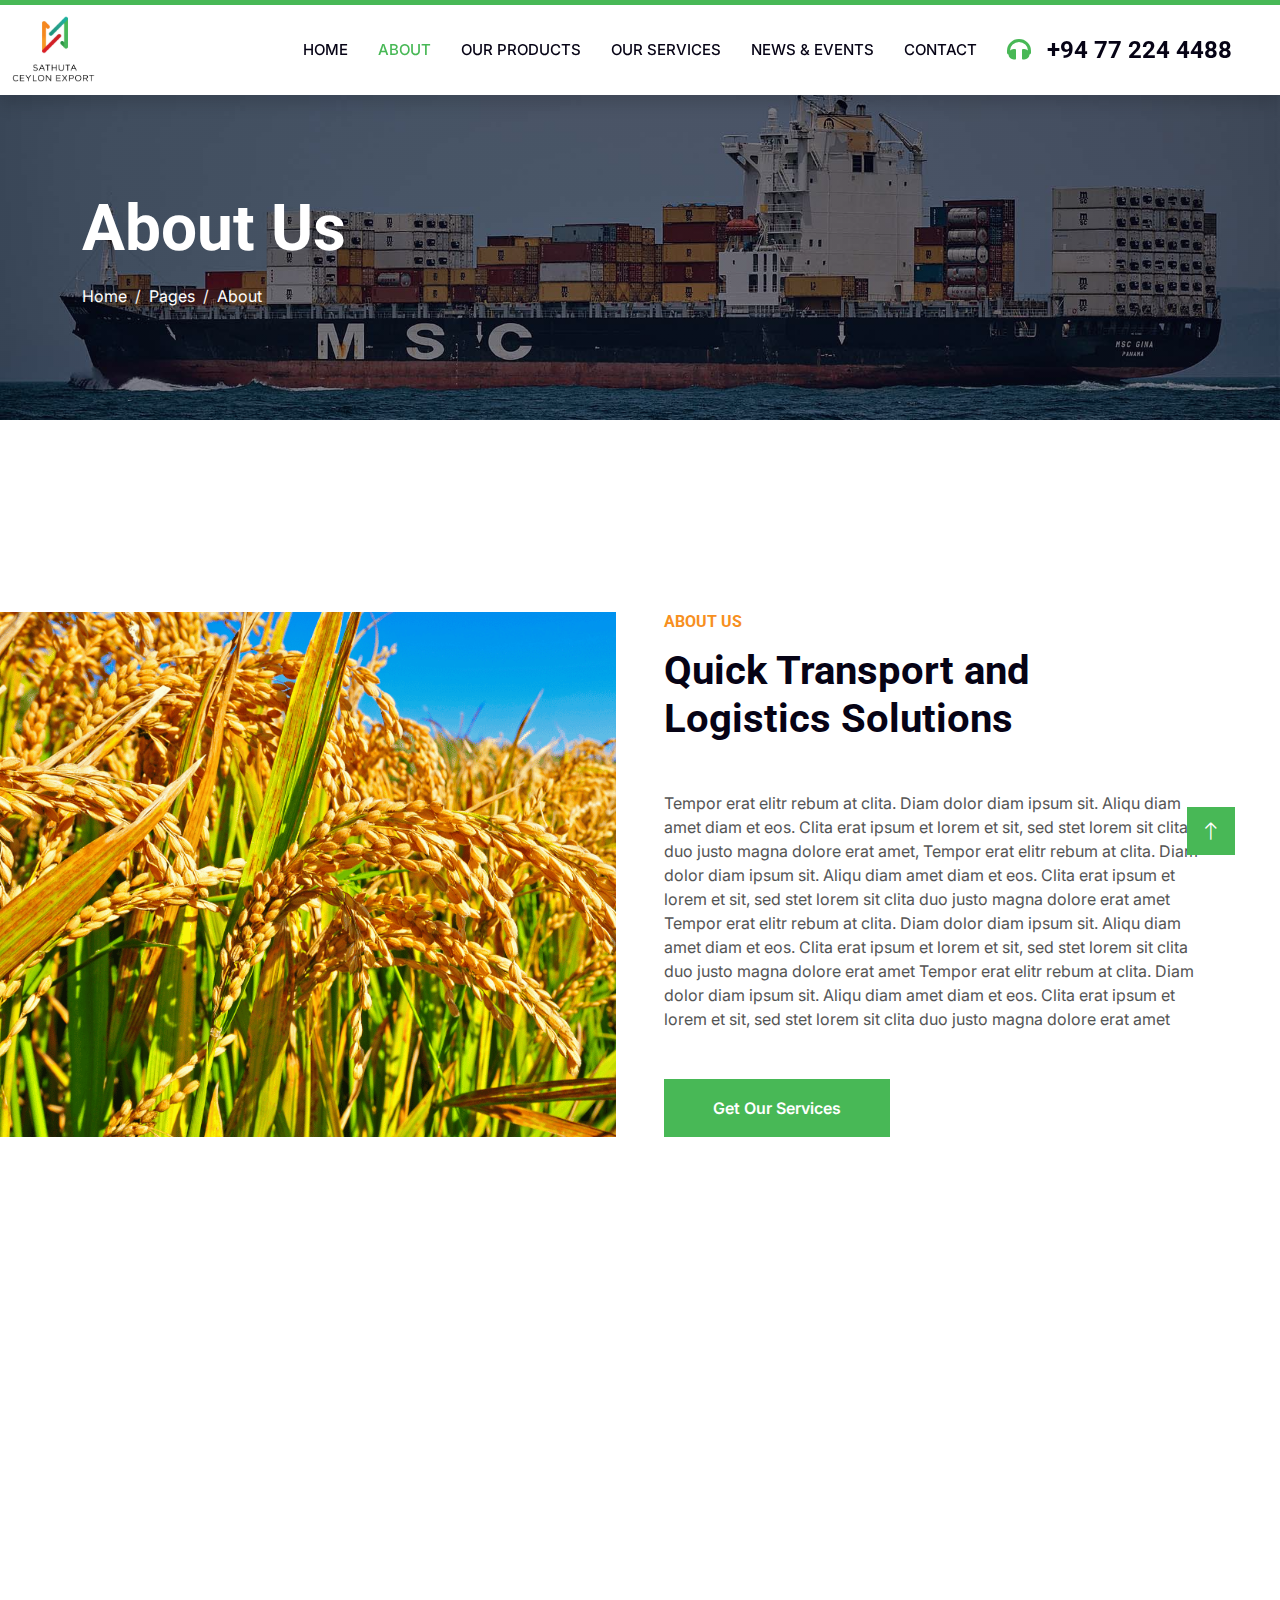
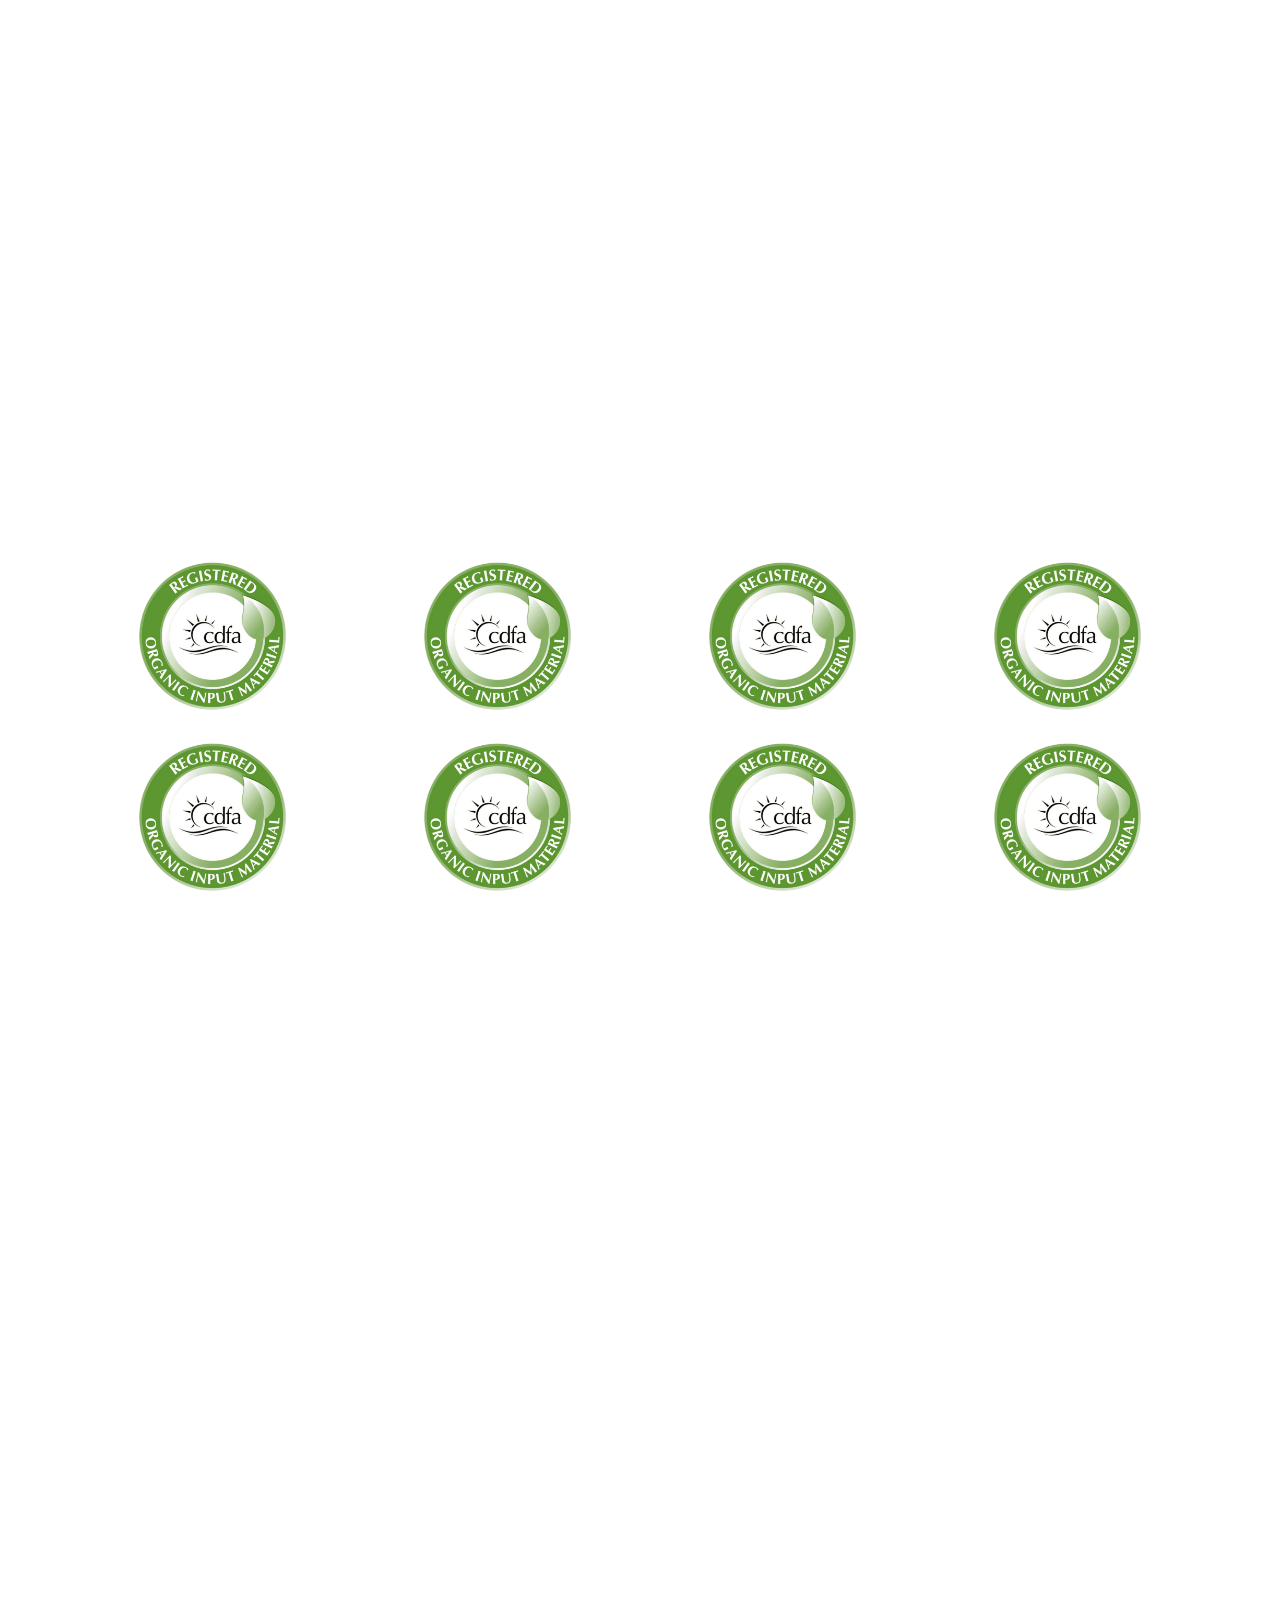
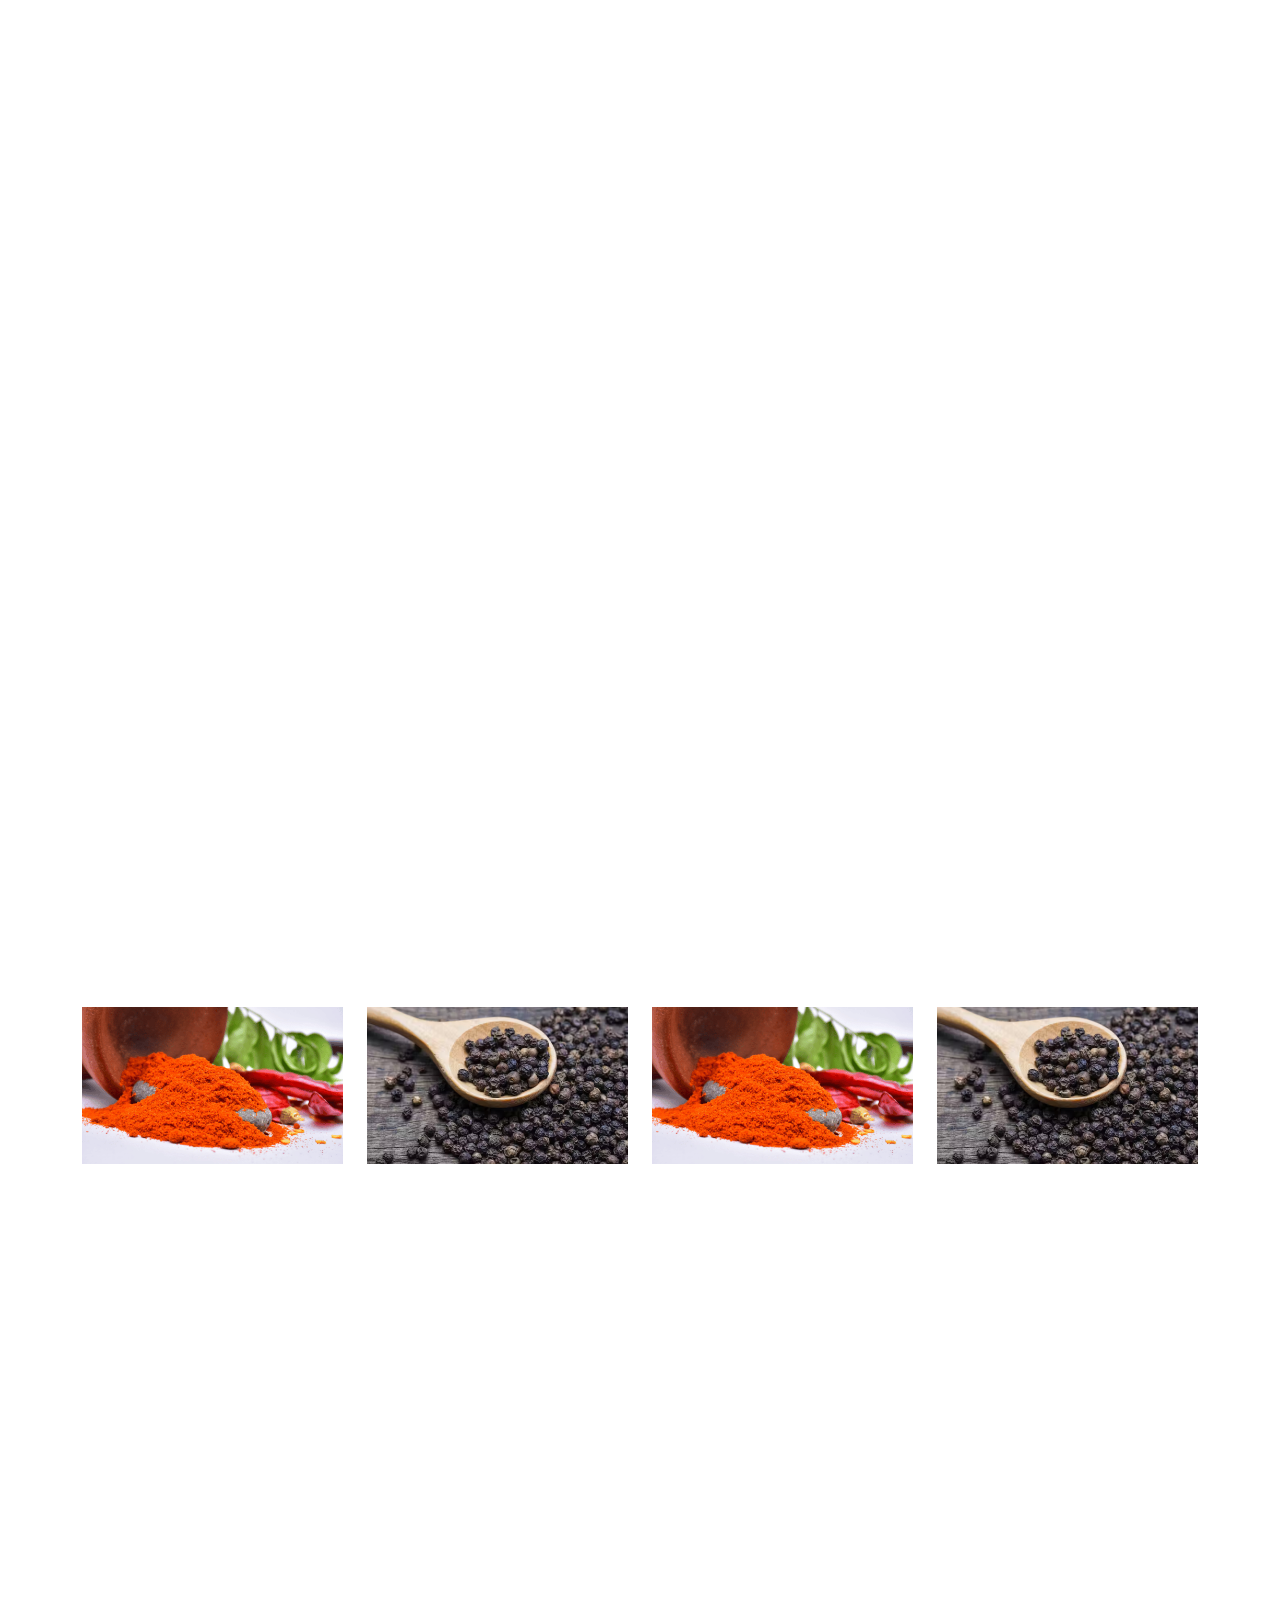
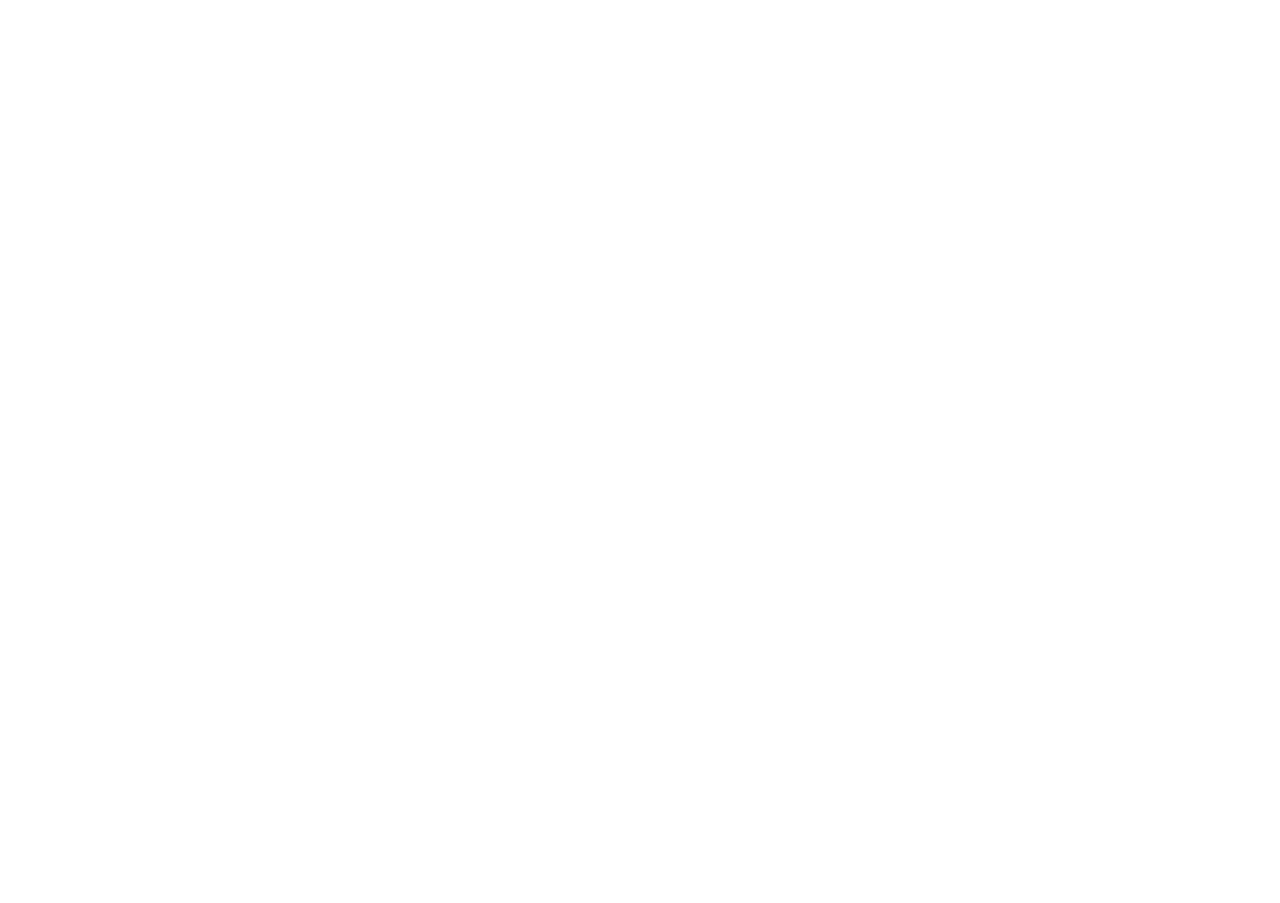
<file: about.html>
<!DOCTYPE html>
<html lang="en">

<head>
    <meta charset="utf-8">
    <title>Sathuta Ceylon - Export Company Sri Lanka</title>
    <meta content="width=device-width, initial-scale=1.0" name="viewport">
    <meta content="" name="keywords">
    <meta content="" name="description">

    <!-- Favicon -->
    <link href="img/favicon.ico" rel="icon">

    <!-- Google Web Fonts -->
    <link rel="preconnect" href="https://fonts.googleapis.com">
    <link rel="preconnect" href="https://fonts.gstatic.com" crossorigin>
    <link href="https://fonts.googleapis.com/css2?family=Inter:wght@400;600&family=Roboto:wght@500;700&display=swap" rel="stylesheet">

    <!-- Icon Font Stylesheet -->
    <link href="https://cdnjs.cloudflare.com/ajax/libs/font-awesome/5.10.0/css/all.min.css" rel="stylesheet">
    <link href="https://cdn.jsdelivr.net/npm/bootstrap-icons@1.4.1/font/bootstrap-icons.css" rel="stylesheet">

    <!-- Libraries Stylesheet -->
    <link href="lib/animate/animate.min.css" rel="stylesheet">
    <link href="lib/owlcarousel/assets/owl.carousel.min.css" rel="stylesheet">

    <!-- Customized Bootstrap Stylesheet -->
    <link href="css/bootstrap.min.css" rel="stylesheet">

    <!-- Template Stylesheet -->
    <link href="css/style.css" rel="stylesheet">
</head>

<body>
    <!-- Spinner Start -->
    <div id="spinner" class="show bg-white position-fixed translate-middle w-100 vh-100 top-50 start-50 d-flex align-items-center justify-content-center">
        <div class="spinner-grow text-primary" style="width: 3rem; height: 3rem;" role="status">
            <span class="sr-only">Loading...</span>
        </div>
    </div>
    <!-- Spinner End -->


    <!-- Navbar Start -->
    <nav class="navbar navbar-expand-lg bg-white navbar-light shadow border-top border-5 border-primary sticky-top p-0">
        <img src="img/sathuta.jpg" style="width: 100px; height:90px; padding-left: 10px; padding-right: 0px;" >
        <a href="index.html" class="navbar-brand bg-primary d-flex align-items-center px-4 px-lg-0">
        </a>

        <button type="button" class="navbar-toggler me-4" data-bs-toggle="collapse" data-bs-target="#navbarCollapse">
            <span class="navbar-toggler-icon"></span>
        </button>
        <div class="collapse navbar-collapse" id="navbarCollapse">
            <div class="navbar-nav ms-auto p-4 p-lg-0">
                <a href="index.html" class="nav-item nav-link">Home</a>
                <a href="about.html" class="nav-item nav-link active">About</a>
                <a href="Products.html" class="nav-item nav-link">Our Products</a>
                <a href="service.html" class="nav-item nav-link">Our Services</a>
                <a href="events.html" class="nav-item nav-link">News & Events</a>
                <a href="contact.html" class="nav-item nav-link">Contact</a>
            </div>
            <h4 class="m-0 pe-lg-5 d-none d-lg-block"><i class="fa fa-headphones text-primary me-3"></i>+94 77 224 4488</h4>
        </div>
    </nav>
    <!-- Navbar End -->


    <!-- Page Header Start -->
    <div class="container-fluid page-header py-5" style="margin-bottom: 6rem;">
        <div class="container py-5">
            <h1 class="display-3 text-white mb-3 animated slideInDown">About Us</h1>
            <nav aria-label="breadcrumb animated slideInDown">
                <ol class="breadcrumb">
                    <li class="breadcrumb-item"><a class="text-white" href="#">Home</a></li>
                    <li class="breadcrumb-item"><a class="text-white" href="#">Pages</a></li>
                    <li class="breadcrumb-item text-white active" aria-current="page">About</li>
                </ol>
            </nav>
        </div>
    </div>
    <!-- Page Header End -->


    <!-- About Start -->
    <div class="container-fluid overflow-hidden py-5 px-lg-0">
        <div class="container about py-5 px-lg-0">
            <div class="row g-5 mx-lg-0">
                <div class="col-lg-6 ps-lg-0 wow fadeInLeft" data-wow-delay="0.1s" style="min-height: 400px;">
                    <div class="position-relative h-100">
                        <img class="position-absolute img-fluid w-100 h-100" src="img/about.jpg" style="object-fit: cover;" alt="">
                    </div>
                </div>
                <div class="col-lg-6 about-text wow fadeInUp" data-wow-delay="0.3s">
                    <h6 class="text-secondary text-uppercase mb-3">About Us</h6>
                    <h1 class="mb-5">Quick Transport and Logistics Solutions</h1>
                    <p class="mb-5">Tempor erat elitr rebum at clita. Diam dolor diam ipsum sit.
                         Aliqu diam amet diam et eos. Clita erat ipsum et lorem et sit, sed stet lorem sit clita duo justo magna dolore erat amet,
                         Tempor erat elitr rebum at clita. Diam dolor diam ipsum sit.
                         Aliqu diam amet diam et eos. Clita erat ipsum et lorem et sit, sed stet lorem sit clita duo justo magna dolore erat amet
                         Tempor erat elitr rebum at clita. Diam dolor diam ipsum sit.
                         Aliqu diam amet diam et eos. Clita erat ipsum et lorem et sit, sed stet lorem sit clita duo justo magna dolore erat amet
                         Tempor erat elitr rebum at clita. Diam dolor diam ipsum sit.
                         Aliqu diam amet diam et eos. Clita erat ipsum et lorem et sit, sed stet lorem sit clita duo justo magna dolore erat amet</p>
                   
                    <a href="contact.html" class="btn btn-primary py-3 px-5">Get Our Services</a>
                </div>
            </div>
        </div>
    </div>
    <!-- About End -->



     <!-- Feature Start -->
     <div class="container-fluid overflow-hidden py-5 px-lg-0">
        <div class="container feature py-5 px-lg-0">
            <div class="row g-5 mx-lg-0">
                <div class="col-lg-6 feature-text wow fadeInUp" data-wow-delay="0.1s">
                    <h6 class="text-secondary text-uppercase mb-3">Our Features</h6>
                    <h1 class="mb-5">We Are Trusted Logistics Company Since 1990</h1>
                    <div class="d-flex mb-5 wow fadeInUp" data-wow-delay="0.3s">
                        <i class="fa fa-globe text-primary fa-3x flex-shrink-0"></i>
                        <div class="ms-4">
                            <h5>Worldwide Service</h5>
                            <p class="mb-0">Diam dolor ipsum sit amet eos erat ipsum lorem sed stet lorem sit clita duo justo magna erat amet</p>
                        </div>
                    </div>
                    <div class="d-flex mb-5 wow fadeIn" data-wow-delay="0.5s">
                        <i class="fa fa-shipping-fast text-primary fa-3x flex-shrink-0"></i>
                        <div class="ms-4">
                            <h5>On Time Delivery</h5>
                            <p class="mb-0">Diam dolor ipsum sit amet eos erat ipsum lorem sed stet lorem sit clita duo justo magna erat amet</p>
                        </div>
                    </div>
                    <div class="d-flex mb-0 wow fadeInUp" data-wow-delay="0.7s">
                        <i class="fa fa-headphones text-primary fa-3x flex-shrink-0"></i>
                        <div class="ms-4">
                            <h5>24/7 Telephone Support</h5>
                            <p class="mb-0">Diam dolor ipsum sit amet eos erat ipsum lorem sed stet lorem sit clita duo justo magna erat amet</p>
                        </div>
                    </div>
                </div>
                <div class="col-lg-6 pe-lg-0 wow fadeInRight" data-wow-delay="0.1s" style="min-height: 400px;">
                    <div class="position-relative h-100">
                        <img class="position-absolute img-fluid w-100 h-100" src="img/feature.jpg" style="object-fit: cover;" alt="">
                    </div>
                </div>
            </div>
        </div>
    </div>
    <!-- Feature End -->

     <!-- Certificates Start -->
<div class="container-xxl py-5">
    <div class="container py-5">
        <div class="text-center wow fadeInUp" data-wow-delay="0.1s">
            <h6 class="text-secondary text-uppercase">Our Achivements</h6>
            <h1 class="mb-5">Our Certificates & Achivemts </h1>
        </div>
        <div class="row g-4">
            <!-- Our Certificates Start -->
            <div class="col-md-3">
                <img class="img-fluid" src="img/cert-1.png" alt="">
            </div>
            <div class="col-md-3">
                <img class="img-fluid" src="img/cert-1.png" alt="">
            </div>
            <div class="col-md-3">
                <img class="img-fluid" src="img/cert-1.png" alt="">
            </div>
            <div class="col-md-3">
                <img class="img-fluid" src="img/cert-1.png" alt="">
            </div>
            <!-- Our Certificates End -->
            <!-- Our Certificates-2 Start -->
            <div class="col-md-3">
                <img class="img-fluid" src="img/cert-1.png" alt="">
            </div>
            <div class="col-md-3">
                <img class="img-fluid" src="img/cert-1.png" alt="">
            </div>
            <div class="col-md-3">
                <img class="img-fluid" src="img/cert-1.png" alt="">
            </div>
            <div class="col-md-3">
                <img class="img-fluid" src="img/cert-1.png" alt="">
            </div>
            <!-- Our Certificates-2 End -->
        </div>
    </div>
</div>
<!-- Certificates End -->



    <!-- Fact Start -->
    <div class="container-xxl py-5">
        <div class="container py-5">
            <div class="row g-5">
                <div class="col-lg-6 wow fadeInUp" data-wow-delay="0.1s">
                    <h6 class="text-secondary text-uppercase mb-3">Some Facts</h6>
                    <h1 class="mb-5">#1 Place To Manage All Of Your Shipments</h1>
                    <p class="mb-5">Tempor erat elitr rebum at clita. Diam dolor diam ipsum sit. Aliqu diam amet diam et eos. Clita erat ipsum et lorem et sit, sed stet lorem sit clita duo justo magna dolore erat amet</p>
                    <div class="d-flex align-items-center">
                        <i class="fa fa-headphones fa-2x flex-shrink-0 bg-primary p-3 text-white"></i>
                        <div class="ps-4">
                            <h6>Call for any query!</h6>
                            <h3 class="text-primary m-0">+94 77 224 4488</h3>
                        </div>
                    </div>
                </div>
                <div class="col-lg-6">
                    <div class="row g-4 align-items-center">
                        <div class="col-sm-6">
                            <div class="bg-primary p-4 mb-4 wow fadeIn" data-wow-delay="0.3s">
                                <i class="fa fa-users fa-2x text-white mb-3"></i>
                                <h2 class="text-white mb-2" data-toggle="counter-up">1234</h2>
                                <p class="text-white mb-0">Happy Clients</p>
                            </div>
                            <div class="bg-secondary p-4 wow fadeIn" data-wow-delay="0.5s">
                                <i class="fa fa-ship fa-2x text-white mb-3"></i>
                                <h2 class="text-white mb-2" data-toggle="counter-up">1234</h2>
                                <p class="text-white mb-0">Complete Shipments</p>
                            </div>
                        </div>
                        <div class="col-sm-6">
                            <div class="bg-success p-4 wow fadeIn" data-wow-delay="0.7s">
                                <i class="fa fa-star fa-2x text-white mb-3"></i>
                                <h2 class="text-white mb-2" data-toggle="counter-up">1234</h2>
                                <p class="text-white mb-0">Customer Reviews</p>
                            </div>
                        </div>
                    </div>
                </div>
            </div>
        </div>
    </div>
    <!-- Fact End -->

     <!-- products Start -->
<div class="container-xxl py-5">
    <div class="container py-5">
        <div class="text-center wow fadeInUp" data-wow-delay="0.1s">
            <h6 class="text-secondary text-uppercase">Our Products</h6>
            <h1 class="mb-5">WHAT WE EXPORTS</h1>
        </div>
        <div class="row g-5 mx-lg-0">
            <div class="col-lg-6 ps-lg-0 wow fadeInLeft" data-wow-delay="0.1s" style="min-height: 400px;">
                <div class="position-relative h-100">
                    <img class="position-absolute img-fluid w-100 h-100" src="img/about.jpg" style="object-fit: cover;" alt="">
                </div>
            </div>
            <div class="col-lg-6 about-text wow fadeInUp" data-wow-delay="0.3s">
                <h1 class="mb-5">Fertilizers</h1>
                <p class="mb-5">Tempor erat elitr rebum at clita. Diam dolor diam ipsum sit.
                     Aliqu diam amet diam et eos. Clita erat ipsum et lorem et sit, sed stet lorem sit clita duo justo magna dolore erat amet,
                     Tempor erat elitr rebum at clita. Diam dolor diam ipsum sit.
                    </p>
               
                <a href="contact.html" class="btn btn-primary py-3 px-5">Get Our Services</a>
            </div>
        </div>
        <div class="row g-5 mx-lg-0" style="padding-top: 20px;">
            <div class="col-lg-6 ps-lg-0 wow fadeInLeft" data-wow-delay="0.1s" style="min-height: 400px;">
                <div class="position-relative h-100">
                    <img class="position-absolute img-fluid w-100 h-100" src="img/feature.jpg" style="object-fit: cover;" alt="">
                </div>
            </div>
            <div class="col-lg-6 about-text wow fadeInUp" data-wow-delay="0.3s">
                <h1 class="mb-5">Spices</h1>
                <p class="mb-5">Tempor erat elitr rebum at clita. Diam dolor diam ipsum sit.
                     Aliqu diam amet diam et eos. Clita erat ipsum et lorem et sit, sed stet lorem sit clita duo justo magna dolore erat amet,
                     Tempor erat elitr rebum at clita. Diam dolor diam ipsum sit.
                    </p>
               
                <a href="contact.html" class="btn btn-primary py-3 px-5">Get Our Services</a>
            </div>
        </div>
        
        <div class="row g-4" style="padding-top: 20px;">
            <!-- Our Products Start -->
            <div class="col-md-3">
                <img class="img-fluid" src="img/pro-2.png" alt="">
            </div>
            <div class="col-md-3">
                <img class="img-fluid" src="img/pro-3.png" alt="">
            </div>
            <div class="col-md-3">
                <img class="img-fluid" src="img/pro-2.png" alt="">
            </div>
            <div class="col-md-3">
                <img class="img-fluid" src="img/pro-3.png" alt="">
            </div>
            <!-- Our products End -->
         
        </div>
    </div>
</div>
<!-- Products End -->


    


   


    <!-- Team Start -->
    <div class="container-xxl py-5">
        <div class="container py-5">
            <div class="text-center wow fadeInUp" data-wow-delay="0.1s">
                <h6 class="text-secondary text-uppercase">Our Team</h6>
                <h1 class="mb-5">Expert Team Members</h1>
            </div>
            <div class="row g-4">
                <div class="col-lg-3 col-md-6 wow fadeInUp" data-wow-delay="0.3s">
                    <div class="team-item p-4">
                        <div class="overflow-hidden mb-4">
                            <img class="img-fluid" src="img/team-1.jpg" alt="">
                        </div>
                        <h5 class="mb-0">Full Name</h5>
                        <p>Designation</p>
                        <div class="btn-slide mt-1">
                            <i class="fa fa-share"></i>
                            <span>
                                <a href=""><i class="fab fa-facebook-f"></i></a>
                                <a href=""><i class="fab fa-twitter"></i></a>
                                <a href=""><i class="fab fa-instagram"></i></a>
                            </span>
                        </div>
                    </div>
                </div>
                <div class="col-lg-3 col-md-6 wow fadeInUp" data-wow-delay="0.5s">
                    <div class="team-item p-4">
                        <div class="overflow-hidden mb-4">
                            <img class="img-fluid" src="img/team-2.jpg" alt="">
                        </div>
                        <h5 class="mb-0">Full Name</h5>
                        <p>Designation</p>
                        <div class="btn-slide mt-1">
                            <i class="fa fa-share"></i>
                            <span>
                                <a href=""><i class="fab fa-facebook-f"></i></a>
                                <a href=""><i class="fab fa-twitter"></i></a>
                                <a href=""><i class="fab fa-instagram"></i></a>
                            </span>
                        </div>
                    </div>
                </div>
                <div class="col-lg-3 col-md-6 wow fadeInUp" data-wow-delay="0.7s">
                    <div class="team-item p-4">
                        <div class="overflow-hidden mb-4">
                            <img class="img-fluid" src="img/team-3.jpg" alt="">
                        </div>
                        <h5 class="mb-0">Full Name</h5>
                        <p>Designation</p>
                        <div class="btn-slide mt-1">
                            <i class="fa fa-share"></i>
                            <span>
                                <a href=""><i class="fab fa-facebook-f"></i></a>
                                <a href=""><i class="fab fa-twitter"></i></a>
                                <a href=""><i class="fab fa-instagram"></i></a>
                            </span>
                        </div>
                    </div>
                </div>
                <div class="col-lg-3 col-md-6 wow fadeInUp" data-wow-delay="0.9s">
                    <div class="team-item p-4">
                        <div class="overflow-hidden mb-4">
                            <img class="img-fluid" src="img/team-4.jpg" alt="">
                        </div>
                        <h5 class="mb-0">Full Name</h5>
                        <p>Designation</p>
                        <div class="btn-slide mt-1">
                            <i class="fa fa-share"></i>
                            <span>
                                <a href=""><i class="fab fa-facebook-f"></i></a>
                                <a href=""><i class="fab fa-twitter"></i></a>
                                <a href=""><i class="fab fa-instagram"></i></a>
                            </span>
                        </div>
                    </div>
                </div>
            </div>
        </div>
    </div>
    <!-- Team End -->
        

    <!-- Footer Start -->
    <div class="container-fluid bg-dark text-light footer pt-5 wow fadeIn" data-wow-delay="0.1s" style="margin-top: 6rem;">
        <div class="container py-5">
            <div class="row g-5">
                <div class="col-lg-3 col-md-6">
                    <h4 class="text-light mb-4">Address</h4>
                    <p class="mb-2"><i class="fa fa-map-marker-alt me-3"></i>No 277, Jaya Street, Colombo 07, Sri lanka</p>
                    <p class="mb-2"><i class="fa fa-phone-alt me-3"></i>+94 77 224 44880</p>
                    <p class="mb-2"><i class="fa fa-envelope me-3"></i>info@example.com</p>
                    <div class="d-flex pt-2">
                        <a class="btn btn-outline-light btn-social" href=""><i class="fab fa-twitter"></i></a>
                        <a class="btn btn-outline-light btn-social" href=""><i class="fab fa-facebook-f"></i></a>
                        <a class="btn btn-outline-light btn-social" href=""><i class="fab fa-youtube"></i></a>
                        <a class="btn btn-outline-light btn-social" href=""><i class="fab fa-linkedin-in"></i></a>
                    </div>
                </div>
                <div class="col-lg-3 col-md-6">
                    <h4 class="text-light mb-4">Services</h4>
                    <a class="btn btn-link" href="">Air Freight</a>
                    <a class="btn btn-link" href="">Sea Freight</a>
                    <a class="btn btn-link" href="">Road Freight</a>
                    <a class="btn btn-link" href="">Logistic Solutions</a>
                    <a class="btn btn-link" href="">Industry solutions</a>
                </div>
                <div class="col-lg-3 col-md-6">
                    <h4 class="text-light mb-4">Quick Links</h4>
                    <a class="btn btn-link" href="">About Us</a>
                    <a class="btn btn-link" href="">Contact Us</a>
                    <a class="btn btn-link" href="">Our Services</a>
                    <a class="btn btn-link" href="">Terms & Condition</a>
                    <a class="btn btn-link" href="">Support</a>
                </div>
                <div class="col-lg-3 col-md-6">
                    <h4 class="text-light mb-4">Newsletter</h4>
                    <p>Dolor amet sit justo amet elitr clita ipsum elitr est.</p>
                    <div class="position-relative mx-auto" style="max-width: 400px;">
                        <input class="form-control border-0 w-100 py-3 ps-4 pe-5" type="text" placeholder="Your email">
                        <button type="button" class="btn btn-primary py-2 position-absolute top-0 end-0 mt-2 me-2">SignUp</button>
                    </div>
                </div>
            </div>
        </div>
        <div class="container">
            <div class="copyright">
                <div class="row">
                    <div class="col-md-6 text-center text-md-start mb-3 mb-md-0">
                        &copy; <a class="border-bottom" href="#">sathutaceylonexport.lk</a>, All Right Reserved.
                    </div>
                    <div class="col-md-6 text-center text-md-end">
                        <!--/*** This template is free as long as you keep the footer author’s credit link/attribution link/backlink. If you'd like to use the template without the footer author’s credit link/attribution link/backlink, you can purchase the Credit Removal License from "https://htmlcodex.com/credit-removal". Thank you for your support. ***/-->
                        Designed By <a class="border-bottom" href="https://htmlcodex.com">A.I TECHNOLOGIES</a>
                    </div>
                </div>
            </div>
        </div>
    </div>
    <!-- Footer End -->


    <!-- Back to Top -->
    <a href="#" class="btn btn-lg btn-primary btn-lg-square rounded-0 back-to-top"><i class="bi bi-arrow-up"></i></a>


    <!-- JavaScript Libraries -->
    <script src="https://code.jquery.com/jquery-3.4.1.min.js"></script>
    <script src="https://cdn.jsdelivr.net/npm/bootstrap@5.0.0/dist/js/bootstrap.bundle.min.js"></script>
    <script src="lib/wow/wow.min.js"></script>
    <script src="lib/easing/easing.min.js"></script>
    <script src="lib/waypoints/waypoints.min.js"></script>
    <script src="lib/counterup/counterup.min.js"></script>
    <script src="lib/owlcarousel/owl.carousel.min.js"></script>

    <!-- Template Javascript -->
    <script src="js/main.js"></script>
</body>

</html>
</file>
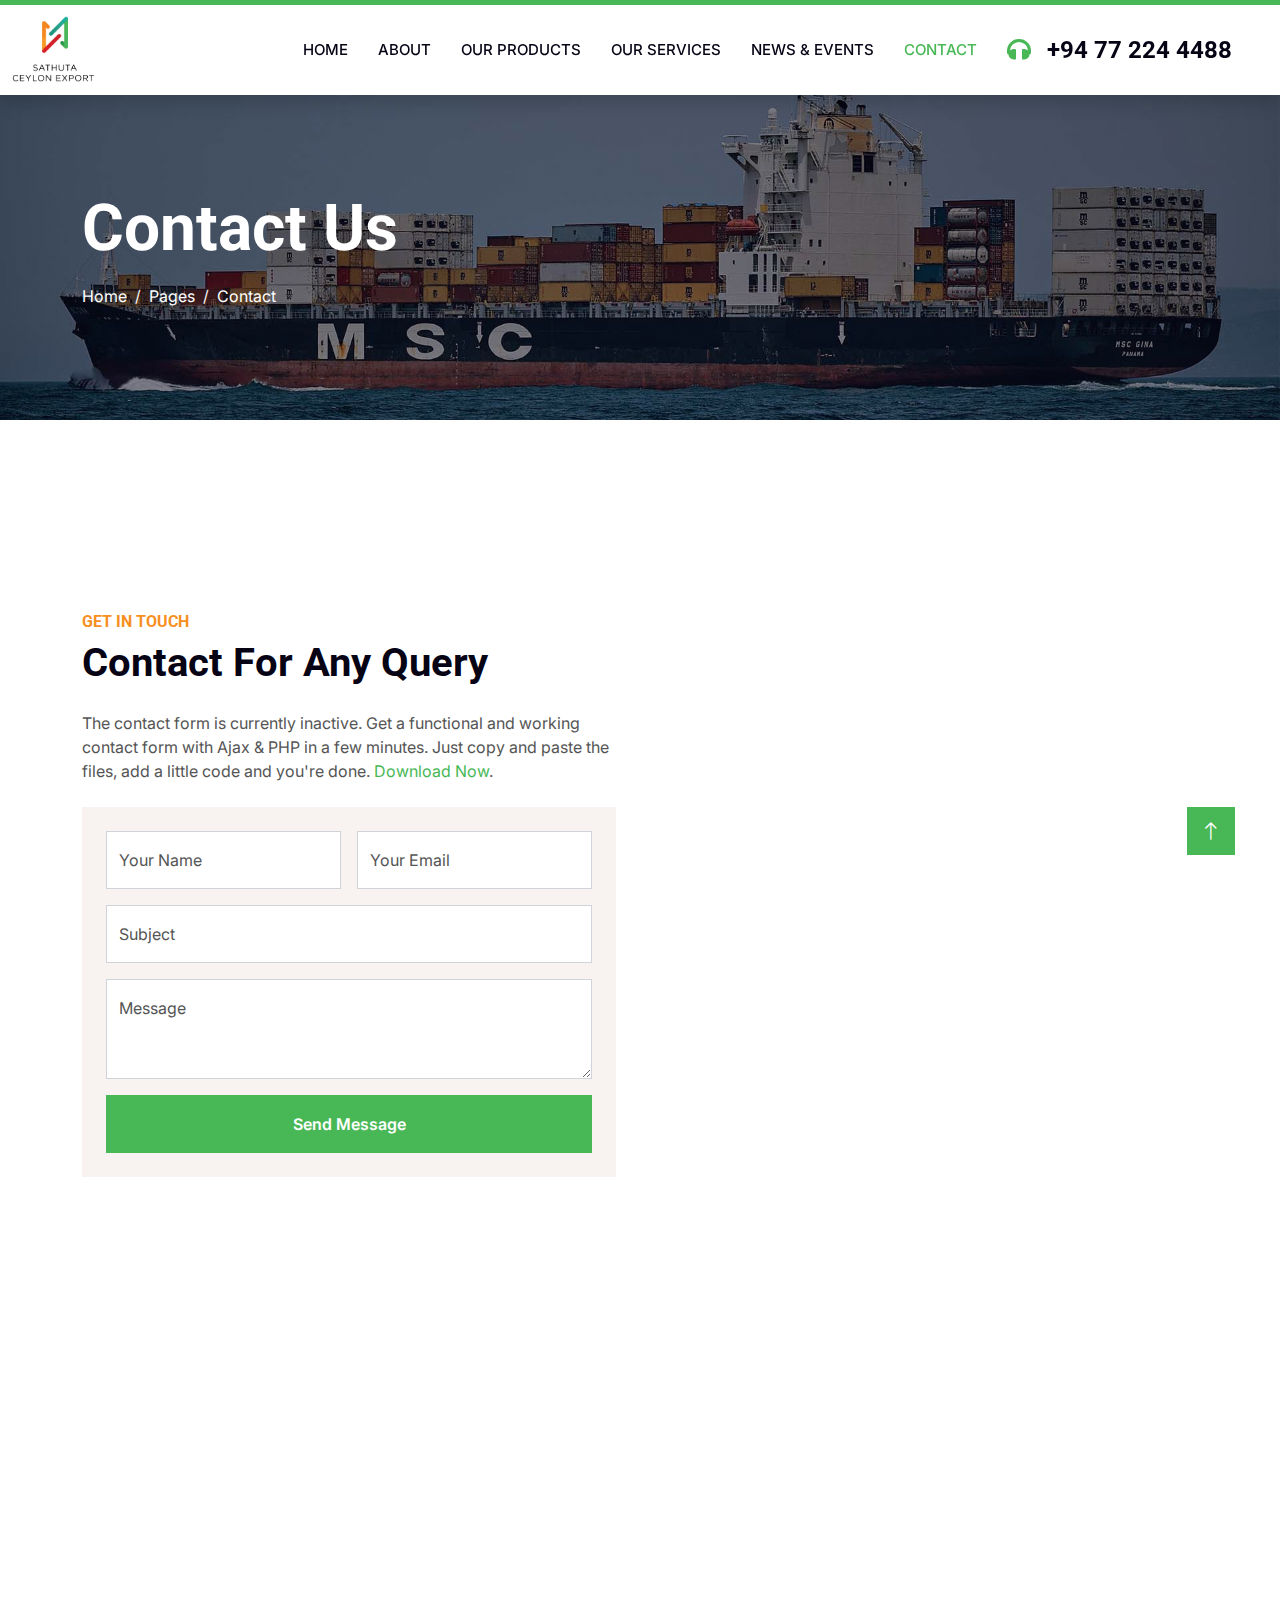
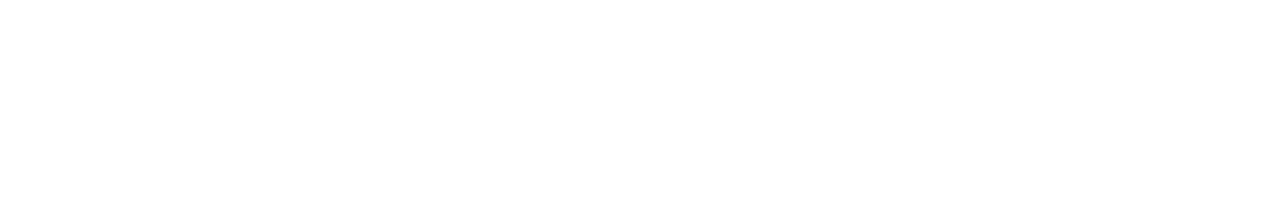
<file: contact.html>
<!DOCTYPE html>
<html lang="en">

<head>
    <meta charset="utf-8">
    <title>Sathuta Ceylon - Export Company Sri Lanka</title>
    <meta content="width=device-width, initial-scale=1.0" name="viewport">
    <meta content="" name="keywords">
    <meta content="" name="description">

    <!-- Favicon -->
    <link href="img/favicon.ico" rel="icon">

    <!-- Google Web Fonts -->
    <link rel="preconnect" href="https://fonts.googleapis.com">
    <link rel="preconnect" href="https://fonts.gstatic.com" crossorigin>
    <link href="https://fonts.googleapis.com/css2?family=Inter:wght@400;600&family=Roboto:wght@500;700&display=swap" rel="stylesheet">

    <!-- Icon Font Stylesheet -->
    <link href="https://cdnjs.cloudflare.com/ajax/libs/font-awesome/5.10.0/css/all.min.css" rel="stylesheet">
    <link href="https://cdn.jsdelivr.net/npm/bootstrap-icons@1.4.1/font/bootstrap-icons.css" rel="stylesheet">

    <!-- Libraries Stylesheet -->
    <link href="lib/animate/animate.min.css" rel="stylesheet">
    <link href="lib/owlcarousel/assets/owl.carousel.min.css" rel="stylesheet">

    <!-- Customized Bootstrap Stylesheet -->
    <link href="css/bootstrap.min.css" rel="stylesheet">

    <!-- Template Stylesheet -->
    <link href="css/style.css" rel="stylesheet">
</head>

<body>
    <!-- Spinner Start -->
    <div id="spinner" class="show bg-white position-fixed translate-middle w-100 vh-100 top-50 start-50 d-flex align-items-center justify-content-center">
        <div class="spinner-grow text-primary" style="width: 3rem; height: 3rem;" role="status">
            <span class="sr-only">Loading...</span>
        </div>
    </div>
    <!-- Spinner End -->


    <!-- Navbar Start -->
    <nav class="navbar navbar-expand-lg bg-white navbar-light shadow border-top border-5 border-primary sticky-top p-0">
        <img src="img/sathuta.jpg" style="width: 100px; height:90px; padding-left: 10px; padding-right: 0px;" >
        <a href="index.html" class="navbar-brand bg-primary d-flex align-items-center px-4 px-lg-0">
            </a>
        <button type="button" class="navbar-toggler me-4" data-bs-toggle="collapse" data-bs-target="#navbarCollapse">
            <span class="navbar-toggler-icon"></span>
        </button>
        <div class="collapse navbar-collapse" id="navbarCollapse">
            <div class="navbar-nav ms-auto p-4 p-lg-0">
                <a href="index.html" class="nav-item nav-link">Home</a>
                <a href="about.html" class="nav-item nav-link">About</a>
                <a href="Products.html" class="nav-item nav-link">Our Products</a>
                <a href="service.html" class="nav-item nav-link">Our Services</a>
                <a href="events.html" class="nav-item nav-link">News & Events</a>
                <a href="contact.html" class="nav-item nav-link active">Contact</a>
            </div>
            <h4 class="m-0 pe-lg-5 d-none d-lg-block"><i class="fa fa-headphones text-primary me-3"></i>+94 77 224 4488</h4>
        </div>
    </nav>
    <!-- Navbar End -->


    <!-- Page Header Start -->
    <div class="container-fluid page-header py-5" style="margin-bottom: 6rem;">
        <div class="container py-5">
            <h1 class="display-3 text-white mb-3 animated slideInDown">Contact Us</h1>
            <nav aria-label="breadcrumb animated slideInDown">
                <ol class="breadcrumb">
                    <li class="breadcrumb-item"><a class="text-white" href="#">Home</a></li>
                    <li class="breadcrumb-item"><a class="text-white" href="#">Pages</a></li>
                    <li class="breadcrumb-item text-white active" aria-current="page">Contact</li>
                </ol>
            </nav>
        </div>
    </div>
    <!-- Page Header End -->


    <!-- Contact Start -->
    <div class="container-fluid overflow-hidden py-5 px-lg-0">
        <div class="container contact-page py-5 px-lg-0">
            <div class="row g-5 mx-lg-0">
                <div class="col-md-6 contact-form wow fadeIn" data-wow-delay="0.1s">
                    <h6 class="text-secondary text-uppercase">Get In Touch</h6>
                    <h1 class="mb-4">Contact For Any Query</h1>
                    <p class="mb-4">The contact form is currently inactive. Get a functional and working contact form with Ajax & PHP in a few minutes. Just copy and paste the files, add a little code and you're done. <a href="https://htmlcodex.com/contact-form">Download Now</a>.</p>
                    <div class="bg-light p-4">
                        <form>
                            <div class="row g-3">
                                <div class="col-md-6">
                                    <div class="form-floating">
                                        <input type="text" class="form-control" id="name" placeholder="Your Name">
                                        <label for="name">Your Name</label>
                                    </div>
                                </div>
                                <div class="col-md-6">
                                    <div class="form-floating">
                                        <input type="email" class="form-control" id="email" placeholder="Your Email">
                                        <label for="email">Your Email</label>
                                    </div>
                                </div>
                                <div class="col-12">
                                    <div class="form-floating">
                                        <input type="text" class="form-control" id="subject" placeholder="Subject">
                                        <label for="subject">Subject</label>
                                    </div>
                                </div>
                                <div class="col-12">
                                    <div class="form-floating">
                                        <textarea class="form-control" placeholder="Leave a message here" id="message" style="height: 100px"></textarea>
                                        <label for="message">Message</label>
                                    </div>
                                </div>
                                <div class="col-12">
                                    <button class="btn btn-primary w-100 py-3" type="submit">Send Message</button>
                                </div>
                            </div>
                        </form>
                    </div>
                </div>
                <div class="col-md-6 pe-lg-0 wow fadeInRight" data-wow-delay="0.1s">
                    <div class="position-relative h-100">
                        <iframe class="position-absolute w-100 h-100" style="object-fit: cover;"
                        src="https://www.google.com/maps/embed?pb=!1m18!1m12!1m3!1d3001156.4288297426!2d-78.01371936852176!3d42.72876761954724!2m3!1f0!2f0!3f0!3m2!1i1024!2i768!4f13.1!3m3!1m2!1s0x4ccc4bf0f123a5a9%3A0xddcfc6c1de189567!2sNew%20York%2C%20USA!5e0!3m2!1sen!2sbd!4v1603794290143!5m2!1sen!2sbd"
                        frameborder="0" allowfullscreen="" aria-hidden="false"
                        tabindex="0"></iframe>
                    </div>
                </div>
            </div>
        </div>
    </div>
    <!-- Contact End -->


    <!-- Footer Start -->
    <div class="container-fluid bg-dark text-light footer pt-5 wow fadeIn" data-wow-delay="0.1s" style="margin-top: 6rem;">
        <div class="container py-5">
            <div class="row g-5">
                <div class="col-lg-3 col-md-6">
                    <h4 class="text-light mb-4">Address</h4>
                    <p class="mb-2"><i class="fa fa-map-marker-alt me-3"></i>No 277, Jaya Street, Colombo 07, Sri lanka</p>
                    <p class="mb-2"><i class="fa fa-phone-alt me-3"></i>+94 77 224 44880</p>
                    <p class="mb-2"><i class="fa fa-envelope me-3"></i>info@example.com</p>
                    <div class="d-flex pt-2">
                        <a class="btn btn-outline-light btn-social" href=""><i class="fab fa-twitter"></i></a>
                        <a class="btn btn-outline-light btn-social" href=""><i class="fab fa-facebook-f"></i></a>
                        <a class="btn btn-outline-light btn-social" href=""><i class="fab fa-youtube"></i></a>
                        <a class="btn btn-outline-light btn-social" href=""><i class="fab fa-linkedin-in"></i></a>
                    </div>
                </div>
                <div class="col-lg-3 col-md-6">
                    <h4 class="text-light mb-4">Services</h4>
                    <a class="btn btn-link" href="">Air Freight</a>
                    <a class="btn btn-link" href="">Sea Freight</a>
                    <a class="btn btn-link" href="">Road Freight</a>
                    <a class="btn btn-link" href="">Logistic Solutions</a>
                    <a class="btn btn-link" href="">Industry solutions</a>
                </div>
                <div class="col-lg-3 col-md-6">
                    <h4 class="text-light mb-4">Quick Links</h4>
                    <a class="btn btn-link" href="">About Us</a>
                    <a class="btn btn-link" href="">Contact Us</a>
                    <a class="btn btn-link" href="">Our Services</a>
                    <a class="btn btn-link" href="">Terms & Condition</a>
                    <a class="btn btn-link" href="">Support</a>
                </div>
                <div class="col-lg-3 col-md-6">
                    <h4 class="text-light mb-4">Newsletter</h4>
                    <p>Dolor amet sit justo amet elitr clita ipsum elitr est.</p>
                    <div class="position-relative mx-auto" style="max-width: 400px;">
                        <input class="form-control border-0 w-100 py-3 ps-4 pe-5" type="text" placeholder="Your email">
                        <button type="button" class="btn btn-primary py-2 position-absolute top-0 end-0 mt-2 me-2">SignUp</button>
                    </div>
                </div>
            </div>
        </div>
        <div class="container">
            <div class="copyright">
                <div class="row">
                    <div class="col-md-6 text-center text-md-start mb-3 mb-md-0">
                        &copy; <a class="border-bottom" href="#">sathutaceylonexport.lk</a>, All Right Reserved.
                    </div>
                    <div class="col-md-6 text-center text-md-end">
                        <!--/*** This template is free as long as you keep the footer author’s credit link/attribution link/backlink. If you'd like to use the template without the footer author’s credit link/attribution link/backlink, you can purchase the Credit Removal License from "https://htmlcodex.com/credit-removal". Thank you for your support. ***/-->
                        Designed By <a class="border-bottom" href="https://htmlcodex.com">A.I TECHNOLOGIES</a>
                    </div>
                </div>
            </div>
        </div>
    </div>
    <!-- Footer End -->


    <!-- Back to Top -->
    <a href="#" class="btn btn-lg btn-primary btn-lg-square rounded-0 back-to-top"><i class="bi bi-arrow-up"></i></a>


    <!-- JavaScript Libraries -->
    <script src="https://code.jquery.com/jquery-3.4.1.min.js"></script>
    <script src="https://cdn.jsdelivr.net/npm/bootstrap@5.0.0/dist/js/bootstrap.bundle.min.js"></script>
    <script src="lib/wow/wow.min.js"></script>
    <script src="lib/easing/easing.min.js"></script>
    <script src="lib/waypoints/waypoints.min.js"></script>
    <script src="lib/counterup/counterup.min.js"></script>
    <script src="lib/owlcarousel/owl.carousel.min.js"></script>

    <!-- Template Javascript -->
    <script src="js/main.js"></script>
</body>

</html>
</file>
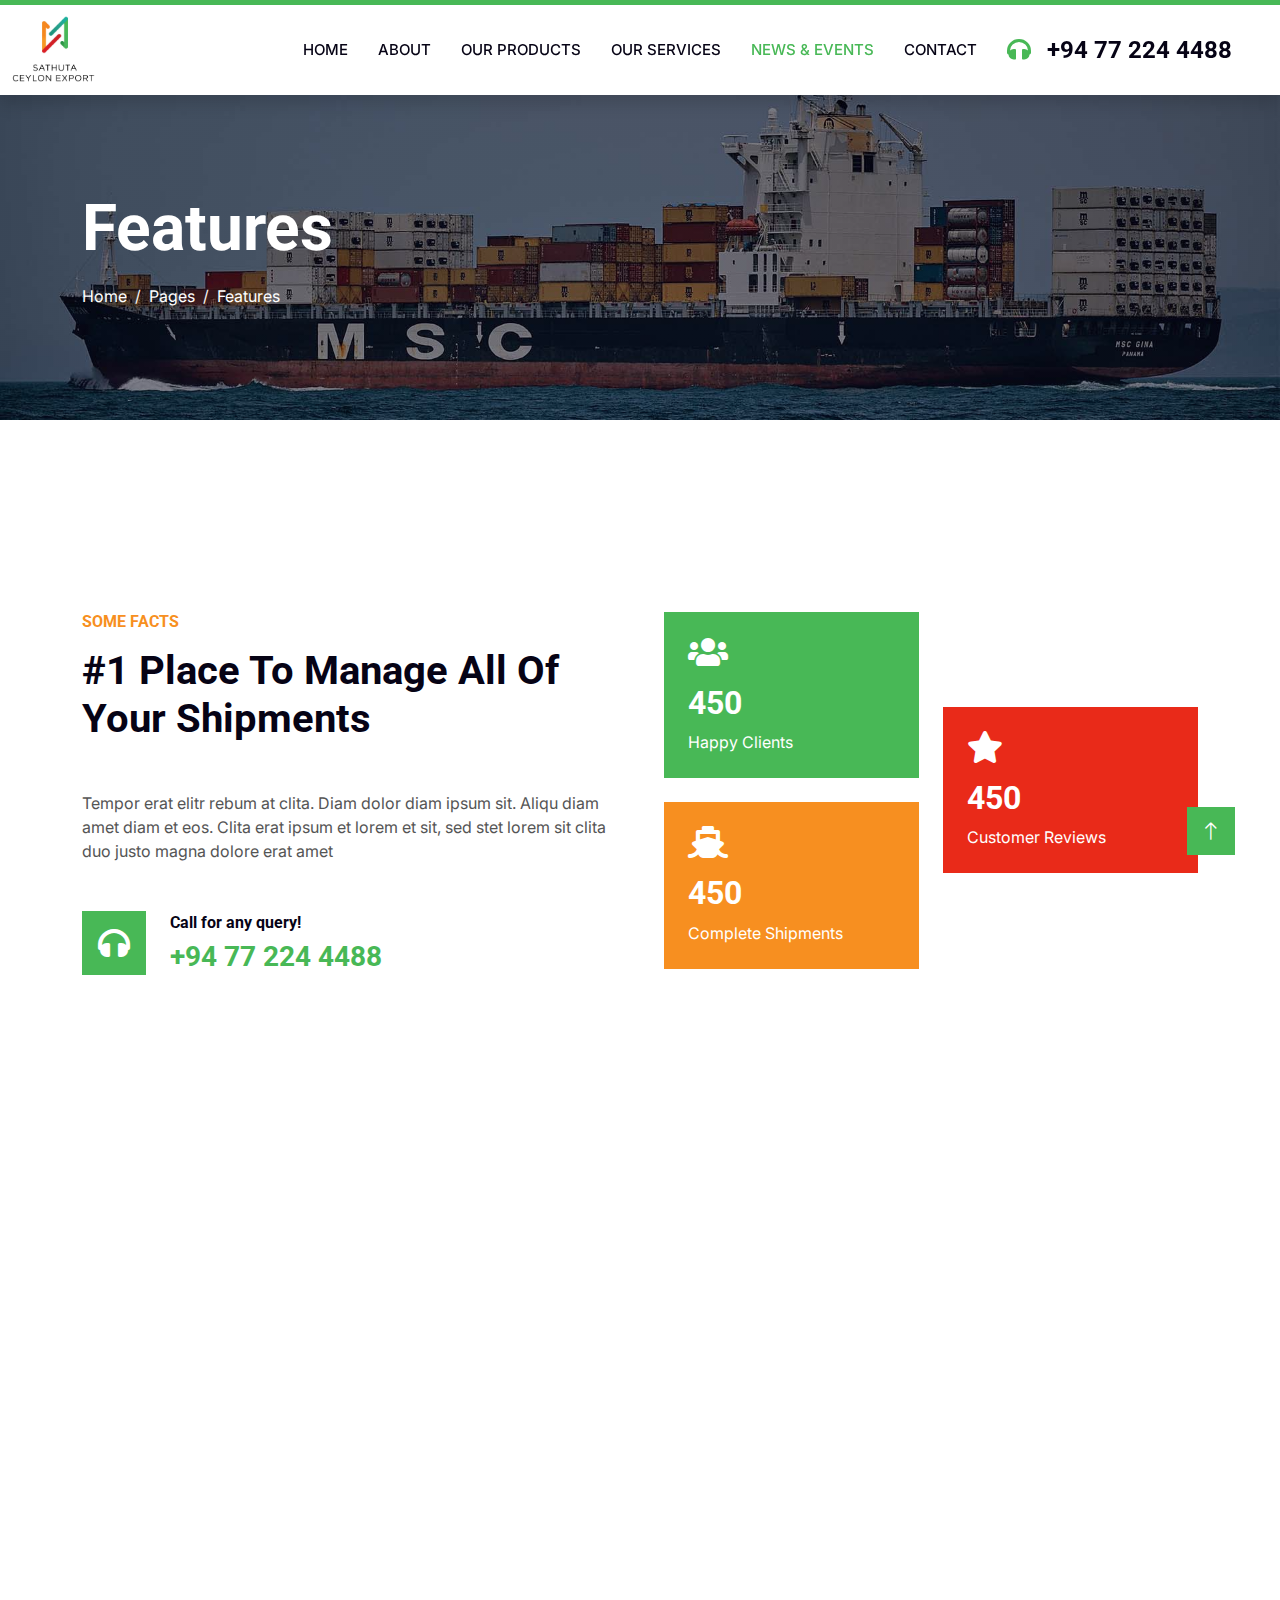
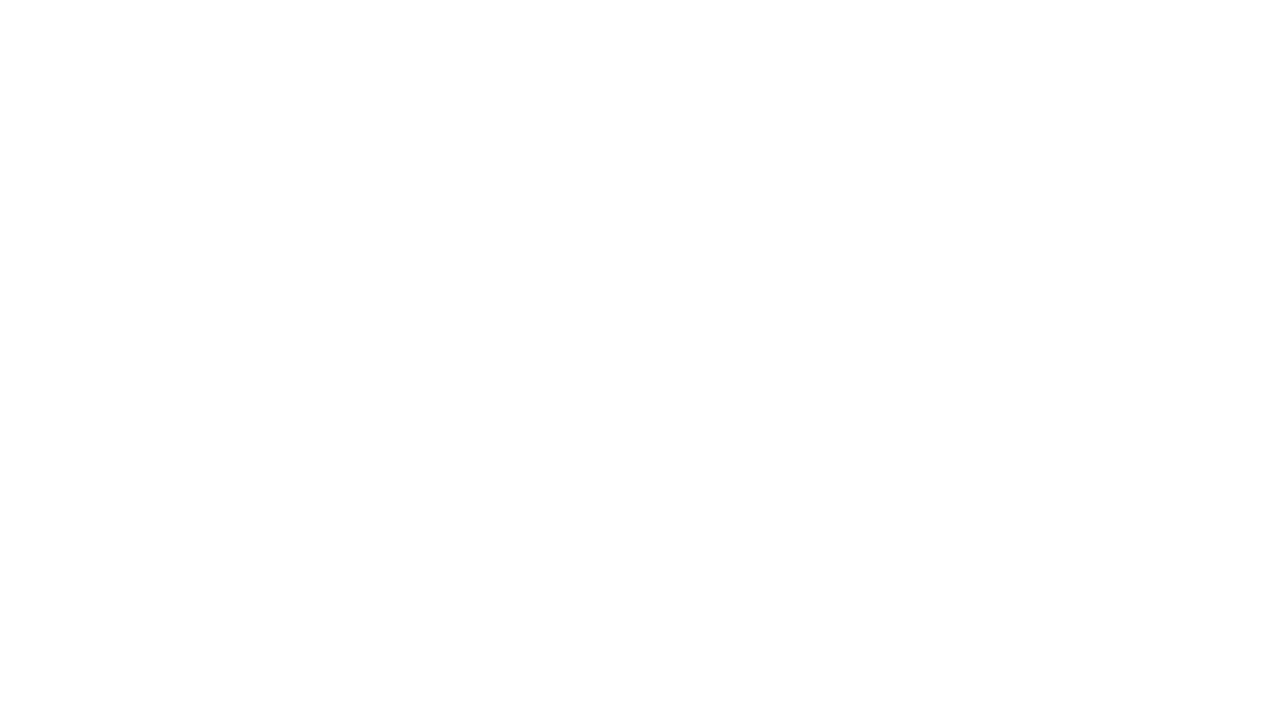
<file: events.html>
<!DOCTYPE html>
<html lang="en">

<head>
    <meta charset="utf-8">
    <title>Sathuta Ceylon - Export Company Sri Lanka</title>
    <meta content="width=device-width, initial-scale=1.0" name="viewport">
    <meta content="" name="keywords">
    <meta content="" name="description">

    <!-- Favicon -->
    <link href="img/favicon.ico" rel="icon">

    <!-- Google Web Fonts -->
    <link rel="preconnect" href="https://fonts.googleapis.com">
    <link rel="preconnect" href="https://fonts.gstatic.com" crossorigin>
    <link href="https://fonts.googleapis.com/css2?family=Inter:wght@400;600&family=Roboto:wght@500;700&display=swap" rel="stylesheet">

    <!-- Icon Font Stylesheet -->
    <link href="https://cdnjs.cloudflare.com/ajax/libs/font-awesome/5.10.0/css/all.min.css" rel="stylesheet">
    <link href="https://cdn.jsdelivr.net/npm/bootstrap-icons@1.4.1/font/bootstrap-icons.css" rel="stylesheet">

    <!-- Libraries Stylesheet -->
    <link href="lib/animate/animate.min.css" rel="stylesheet">
    <link href="lib/owlcarousel/assets/owl.carousel.min.css" rel="stylesheet">

    <!-- Customized Bootstrap Stylesheet -->
    <link href="css/bootstrap.min.css" rel="stylesheet">

    <!-- Template Stylesheet -->
    <link href="css/style.css" rel="stylesheet">
</head>

<body>
    <!-- Spinner Start -->
    <div id="spinner" class="show bg-white position-fixed translate-middle w-100 vh-100 top-50 start-50 d-flex align-items-center justify-content-center">
        <div class="spinner-grow text-primary" style="width: 3rem; height: 3rem;" role="status">
            <span class="sr-only">Loading...</span>
        </div>
    </div>
    <!-- Spinner End -->


    <!-- Navbar Start -->
    <nav class="navbar navbar-expand-lg bg-white navbar-light shadow border-top border-5 border-primary sticky-top p-0">
        <img src="img/sathuta.jpg" style="width: 100px; height:90px; padding-left: 10px; padding-right: 0px;" >
        <a href="index.html" class="navbar-brand bg-primary d-flex align-items-center px-4 px-lg-0">
        </a>
        <button type="button" class="navbar-toggler me-4" data-bs-toggle="collapse" data-bs-target="#navbarCollapse">
            <span class="navbar-toggler-icon"></span>
        </button>
        <div class="collapse navbar-collapse" id="navbarCollapse">
            <div class="navbar-nav ms-auto p-4 p-lg-0">
                <a href="index.html" class="nav-item nav-link">Home</a>
                <a href="about.html" class="nav-item nav-link">About</a>
                <a href="Products.html" class="nav-item nav-link">Our Products</a>
                <a href="service.html" class="nav-item nav-link">Our Services</a>
                <a href="events.html" class="nav-item nav-link active">News & Events</a>
                <a href="contact.html" class="nav-item nav-link">Contact</a>
            </div>
            <h4 class="m-0 pe-lg-5 d-none d-lg-block"><i class="fa fa-headphones text-primary me-3"></i>+94 77 224 4488</h4>
        </div>
    </nav>
    <!-- Navbar End -->


    <!-- Page Header Start -->
    <div class="container-fluid page-header py-5" style="margin-bottom: 6rem;">
        <div class="container py-5">
            <h1 class="display-3 text-white mb-3 animated slideInDown">Features</h1>
            <nav aria-label="breadcrumb animated slideInDown">
                <ol class="breadcrumb">
                    <li class="breadcrumb-item"><a class="text-white" href="#">Home</a></li>
                    <li class="breadcrumb-item"><a class="text-white" href="#">Pages</a></li>
                    <li class="breadcrumb-item text-white active" aria-current="page">Features</li>
                </ol>
            </nav>
        </div>
    </div>
    <!-- Page Header End -->


    <!-- Fact Start -->
    <div class="container-xxl py-5">
        <div class="container py-5">
            <div class="row g-5">
                <div class="col-lg-6 wow fadeInUp" data-wow-delay="0.1s">
                    <h6 class="text-secondary text-uppercase mb-3">Some Facts</h6>
                    <h1 class="mb-5">#1 Place To Manage All Of Your Shipments</h1>
                    <p class="mb-5">Tempor erat elitr rebum at clita. Diam dolor diam ipsum sit. Aliqu diam amet diam et eos. Clita erat ipsum et lorem et sit, sed stet lorem sit clita duo justo magna dolore erat amet</p>
                    <div class="d-flex align-items-center">
                        <i class="fa fa-headphones fa-2x flex-shrink-0 bg-primary p-3 text-white"></i>
                        <div class="ps-4">
                            <h6>Call for any query!</h6>
                            <h3 class="text-primary m-0">+94 77 224 4488</h3>
                        </div>
                    </div>
                </div>
                <div class="col-lg-6">
                    <div class="row g-4 align-items-center">
                        <div class="col-sm-6">
                            <div class="bg-primary p-4 mb-4 wow fadeIn" data-wow-delay="0.3s">
                                <i class="fa fa-users fa-2x text-white mb-3"></i>
                                <h2 class="text-white mb-2" data-toggle="counter-up">1234</h2>
                                <p class="text-white mb-0">Happy Clients</p>
                            </div>
                            <div class="bg-secondary p-4 wow fadeIn" data-wow-delay="0.5s">
                                <i class="fa fa-ship fa-2x text-white mb-3"></i>
                                <h2 class="text-white mb-2" data-toggle="counter-up">1234</h2>
                                <p class="text-white mb-0">Complete Shipments</p>
                            </div>
                        </div>
                        <div class="col-sm-6">
                            <div class="bg-success p-4 wow fadeIn" data-wow-delay="0.7s">
                                <i class="fa fa-star fa-2x text-white mb-3"></i>
                                <h2 class="text-white mb-2" data-toggle="counter-up">1234</h2>
                                <p class="text-white mb-0">Customer Reviews</p>
                            </div>
                        </div>
                    </div>
                </div>
            </div>
        </div>
    </div>
    <!-- Fact End -->


    <!-- Feature Start -->
    <div class="container-fluid overflow-hidden py-5 px-lg-0">
        <div class="container feature py-5 px-lg-0">
            <div class="row g-5 mx-lg-0">
                <div class="col-lg-6 feature-text wow fadeInUp" data-wow-delay="0.1s">
                    <h6 class="text-secondary text-uppercase mb-3">Our Features</h6>
                    <h1 class="mb-5">We Are Trusted Logistics Company Since 1990</h1>
                    <div class="d-flex mb-5 wow fadeInUp" data-wow-delay="0.3s">
                        <i class="fa fa-globe text-primary fa-3x flex-shrink-0"></i>
                        <div class="ms-4">
                            <h5>Worldwide Service</h5>
                            <p class="mb-0">Diam dolor ipsum sit amet eos erat ipsum lorem sed stet lorem sit clita duo justo magna erat amet</p>
                        </div>
                    </div>
                    <div class="d-flex mb-5 wow fadeIn" data-wow-delay="0.5s">
                        <i class="fa fa-shipping-fast text-primary fa-3x flex-shrink-0"></i>
                        <div class="ms-4">
                            <h5>On Time Delivery</h5>
                            <p class="mb-0">Diam dolor ipsum sit amet eos erat ipsum lorem sed stet lorem sit clita duo justo magna erat amet</p>
                        </div>
                    </div>
                    <div class="d-flex mb-0 wow fadeInUp" data-wow-delay="0.7s">
                        <i class="fa fa-headphones text-primary fa-3x flex-shrink-0"></i>
                        <div class="ms-4">
                            <h5>24/7 Telephone Support</h5>
                            <p class="mb-0">Diam dolor ipsum sit amet eos erat ipsum lorem sed stet lorem sit clita duo justo magna erat amet</p>
                        </div>
                    </div>
                </div>
                <div class="col-lg-6 pe-lg-0 wow fadeInRight" data-wow-delay="0.1s" style="min-height: 400px;">
                    <div class="position-relative h-100">
                        <img class="position-absolute img-fluid w-100 h-100" src="img/feature.jpg" style="object-fit: cover;" alt="">
                    </div>
                </div>
            </div>
        </div>
    </div>
    <!-- Feature End -->
        

    <!-- Footer Start -->
    <div class="container-fluid bg-dark text-light footer pt-5 wow fadeIn" data-wow-delay="0.1s" style="margin-top: 6rem;">
        <div class="container py-5">
            <div class="row g-5">
                <div class="col-lg-3 col-md-6">
                    <h4 class="text-light mb-4">Address</h4>
                    <p class="mb-2"><i class="fa fa-map-marker-alt me-3"></i>No 277, Jaya Street, Colombo 07, Sri lanka</p>
                    <p class="mb-2"><i class="fa fa-phone-alt me-3"></i>+94 77 224 44880</p>
                    <p class="mb-2"><i class="fa fa-envelope me-3"></i>info@example.com</p>
                    <div class="d-flex pt-2">
                        <a class="btn btn-outline-light btn-social" href=""><i class="fab fa-twitter"></i></a>
                        <a class="btn btn-outline-light btn-social" href=""><i class="fab fa-facebook-f"></i></a>
                        <a class="btn btn-outline-light btn-social" href=""><i class="fab fa-youtube"></i></a>
                        <a class="btn btn-outline-light btn-social" href=""><i class="fab fa-linkedin-in"></i></a>
                    </div>
                </div>
                <div class="col-lg-3 col-md-6">
                    <h4 class="text-light mb-4">Services</h4>
                    <a class="btn btn-link" href="">Air Freight</a>
                    <a class="btn btn-link" href="">Sea Freight</a>
                    <a class="btn btn-link" href="">Road Freight</a>
                    <a class="btn btn-link" href="">Logistic Solutions</a>
                    <a class="btn btn-link" href="">Industry solutions</a>
                </div>
                <div class="col-lg-3 col-md-6">
                    <h4 class="text-light mb-4">Quick Links</h4>
                    <a class="btn btn-link" href="">About Us</a>
                    <a class="btn btn-link" href="">Contact Us</a>
                    <a class="btn btn-link" href="">Our Services</a>
                    <a class="btn btn-link" href="">Terms & Condition</a>
                    <a class="btn btn-link" href="">Support</a>
                </div>
                <div class="col-lg-3 col-md-6">
                    <h4 class="text-light mb-4">Newsletter</h4>
                    <p>Dolor amet sit justo amet elitr clita ipsum elitr est.</p>
                    <div class="position-relative mx-auto" style="max-width: 400px;">
                        <input class="form-control border-0 w-100 py-3 ps-4 pe-5" type="text" placeholder="Your email">
                        <button type="button" class="btn btn-primary py-2 position-absolute top-0 end-0 mt-2 me-2">SignUp</button>
                    </div>
                </div>
            </div>
        </div>
        <div class="container">
            <div class="copyright">
                <div class="row">
                    <div class="col-md-6 text-center text-md-start mb-3 mb-md-0">
                        &copy; <a class="border-bottom" href="#">sathutaceylonexport.lk</a>, All Right Reserved.
                    </div>
                    <div class="col-md-6 text-center text-md-end">
                        <!--/*** This template is free as long as you keep the footer author’s credit link/attribution link/backlink. If you'd like to use the template without the footer author’s credit link/attribution link/backlink, you can purchase the Credit Removal License from "https://htmlcodex.com/credit-removal". Thank you for your support. ***/-->
                        Designed By <a class="border-bottom" href="https://htmlcodex.com">A.I TECHNOLOGIES</a>
                    </div>
                </div>
            </div>
        </div>
    </div>
    <!-- Footer End -->


    <!-- Back to Top -->
    <a href="#" class="btn btn-lg btn-primary btn-lg-square rounded-0 back-to-top"><i class="bi bi-arrow-up"></i></a>


    <!-- JavaScript Libraries -->
    <script src="https://code.jquery.com/jquery-3.4.1.min.js"></script>
    <script src="https://cdn.jsdelivr.net/npm/bootstrap@5.0.0/dist/js/bootstrap.bundle.min.js"></script>
    <script src="lib/wow/wow.min.js"></script>
    <script src="lib/easing/easing.min.js"></script>
    <script src="lib/waypoints/waypoints.min.js"></script>
    <script src="lib/counterup/counterup.min.js"></script>
    <script src="lib/owlcarousel/owl.carousel.min.js"></script>

    <!-- Template Javascript -->
    <script src="js/main.js"></script>
</body>

</html>
</file>
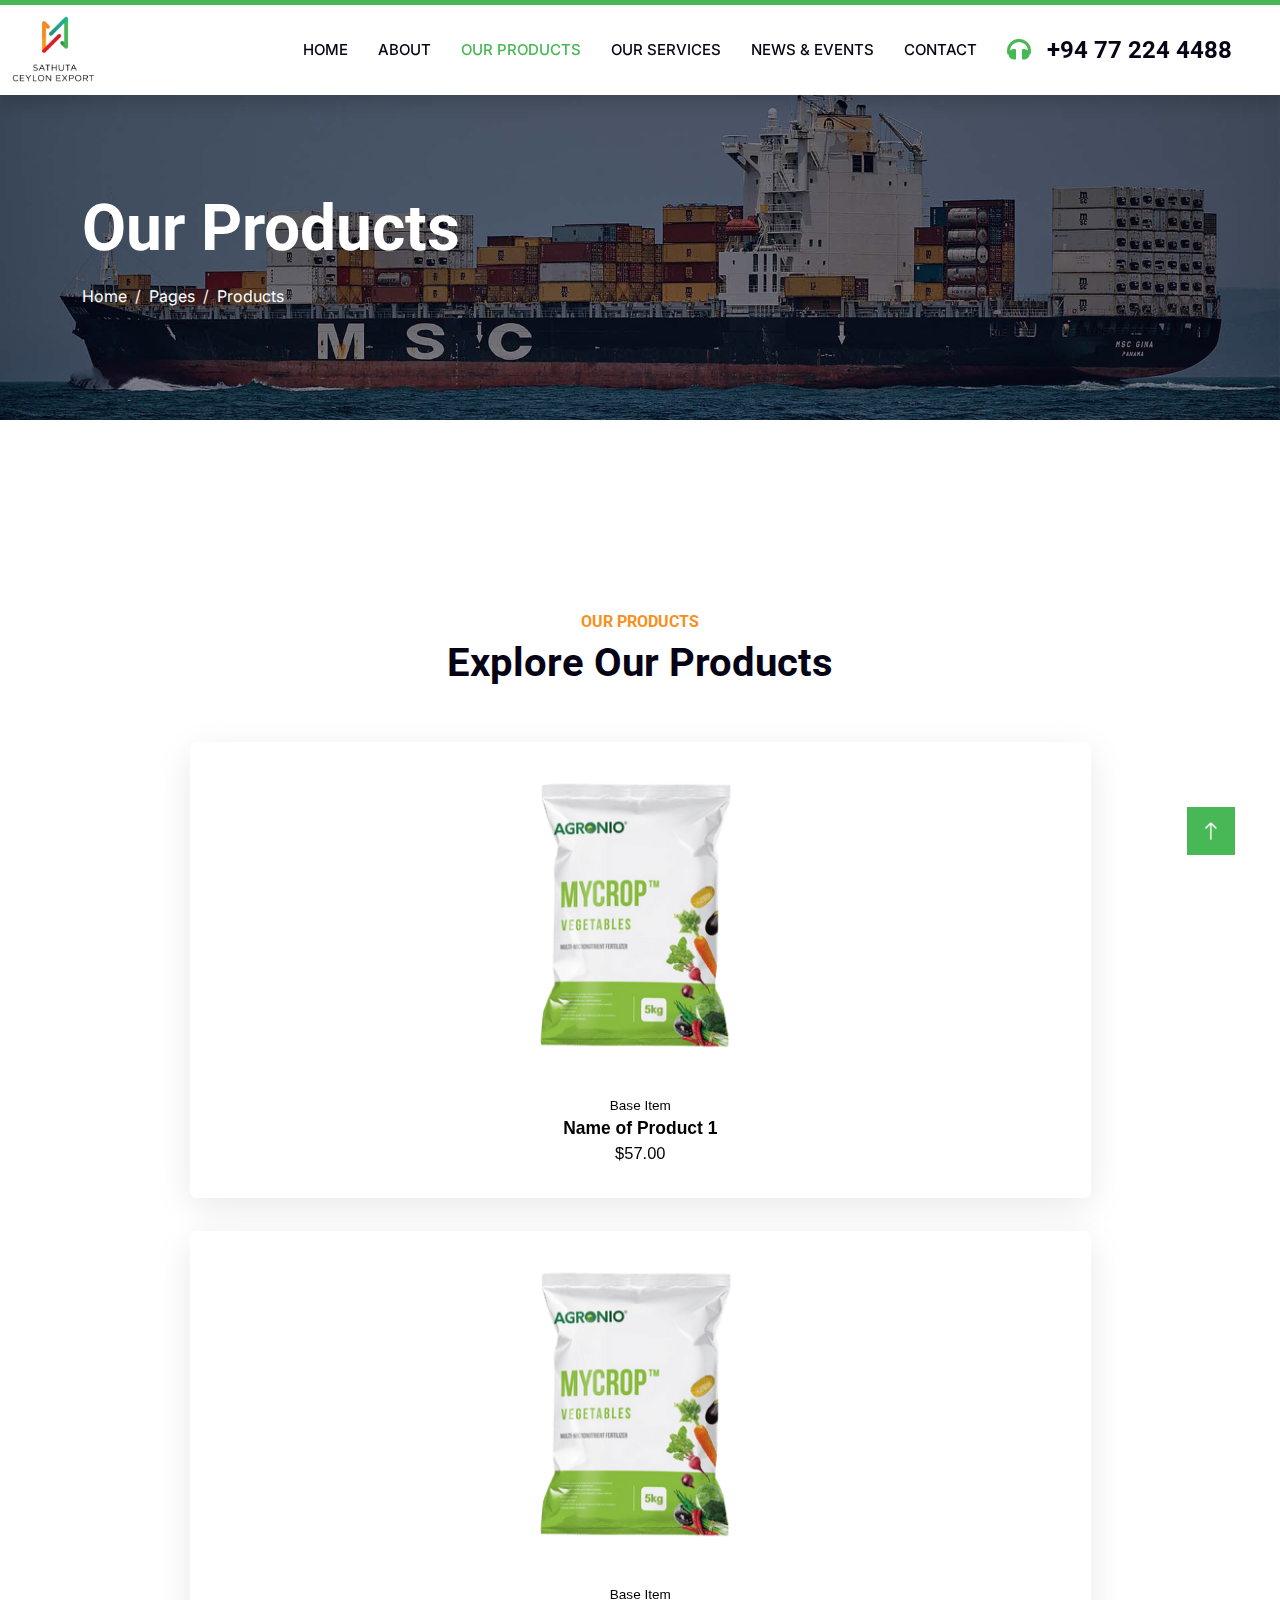
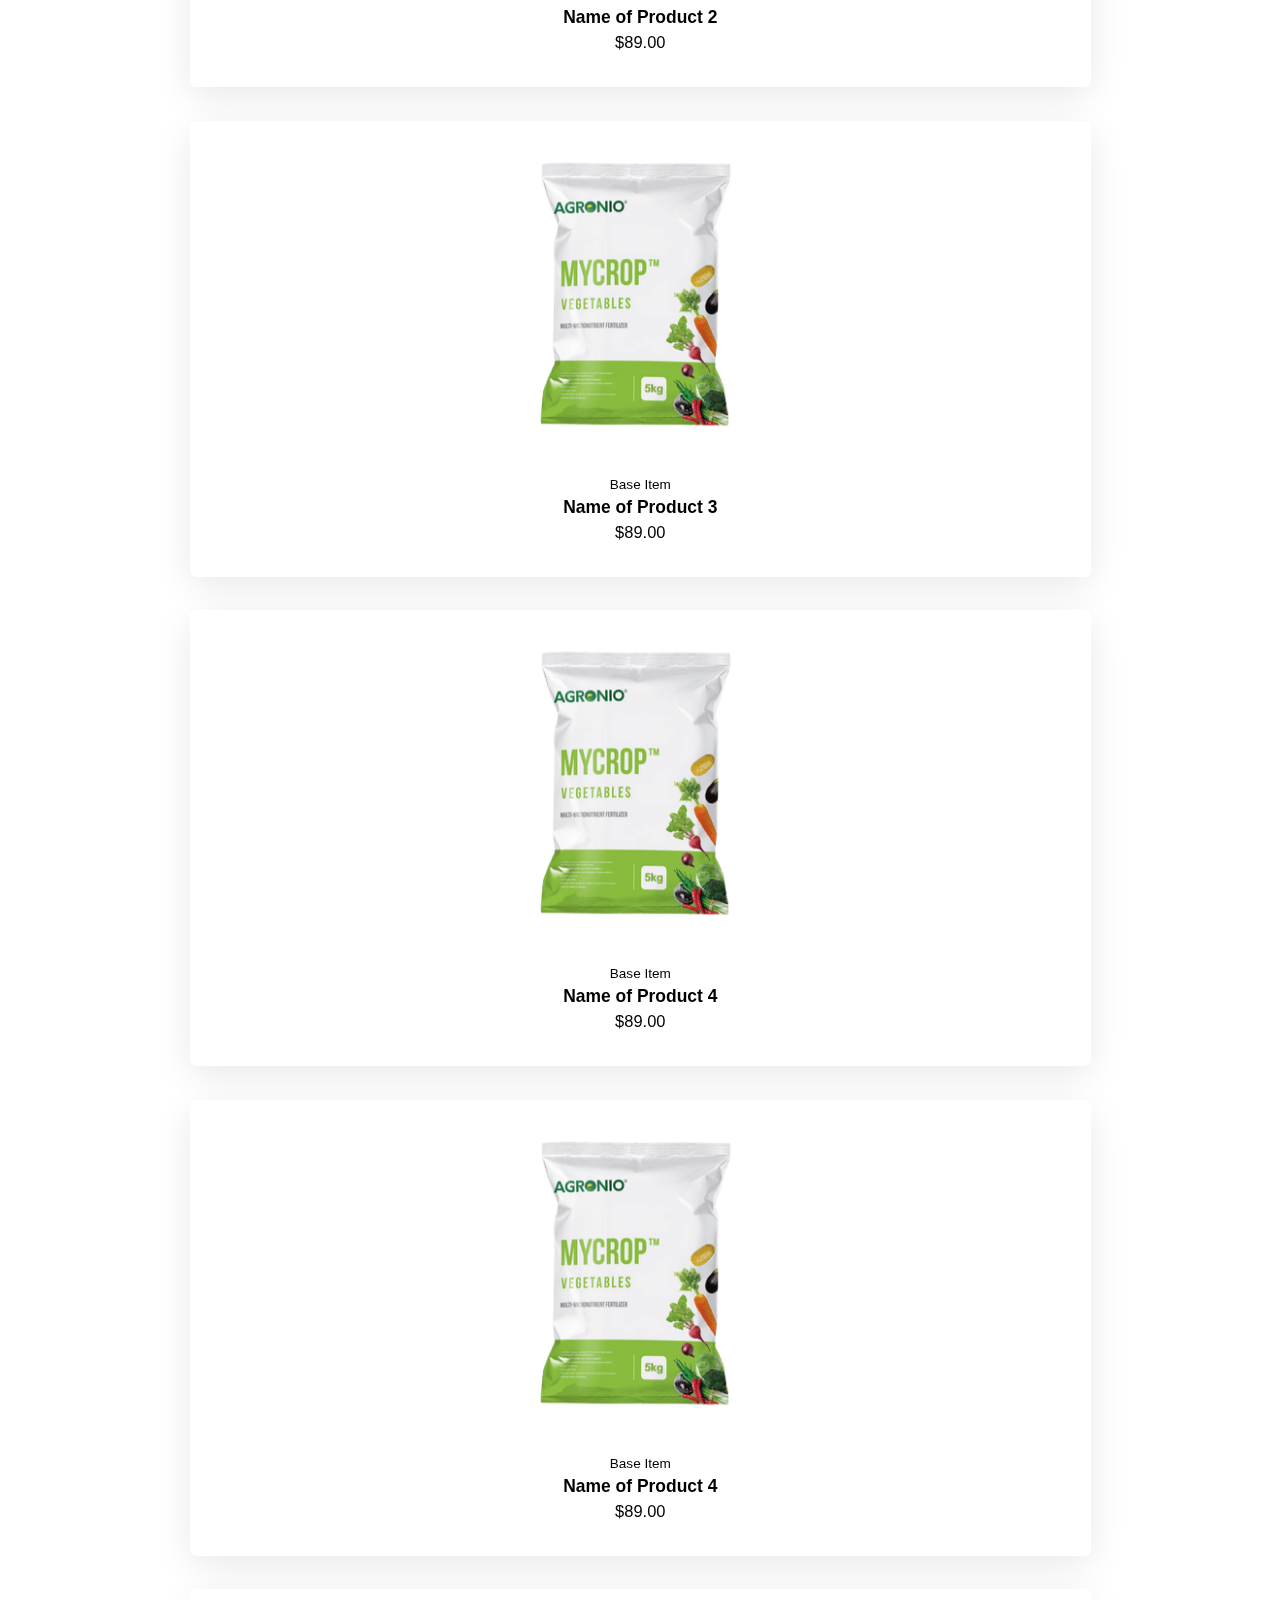
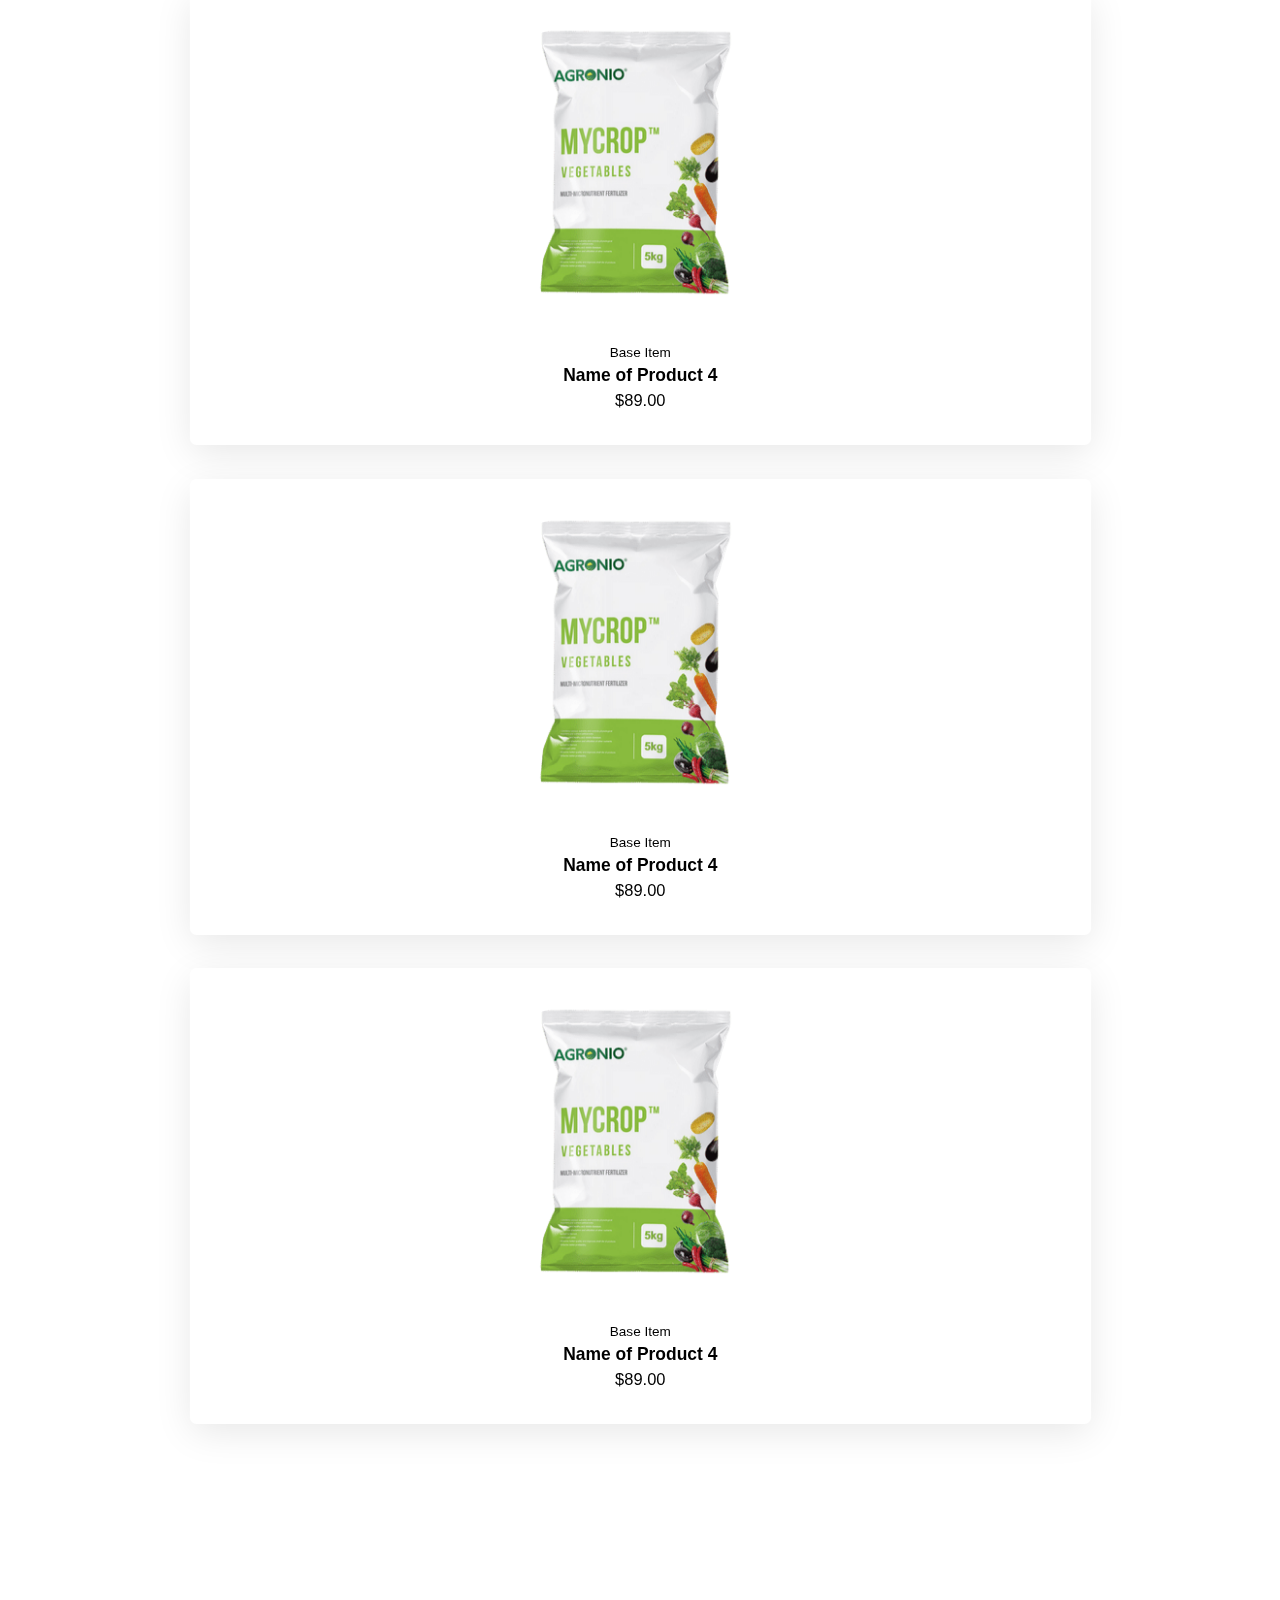
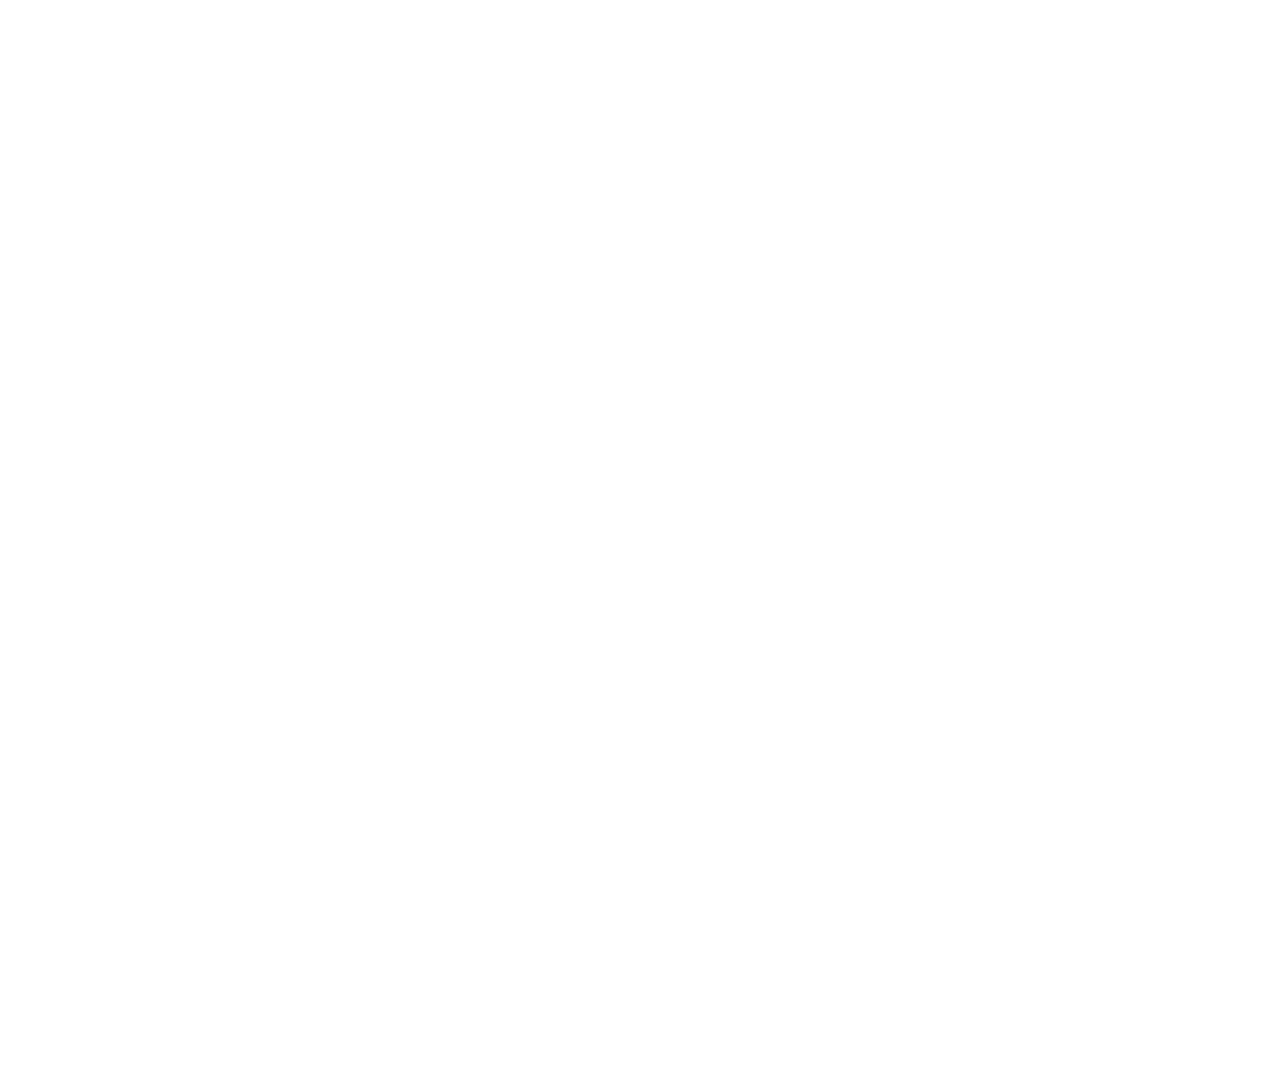
<file: Products.html>
<!DOCTYPE html>
<html lang="en">

<head>
    <meta charset="utf-8">
    <title>Sathuta Ceylon - Export Company Sri Lanka</title>
    <meta content="width=device-width, initial-scale=1.0" name="viewport">
    <meta content="" name="keywords">
    <meta content="" name="description">

    <!-- Favicon -->
    <link href="img/favicon.ico" rel="icon">

    <!-- Google Web Fonts -->
    <link rel="preconnect" href="https://fonts.googleapis.com">
    <link rel="preconnect" href="https://fonts.gstatic.com" crossorigin>
    <link href="https://fonts.googleapis.com/css2?family=Inter:wght@400;600&family=Roboto:wght@500;700&display=swap" rel="stylesheet">

    <!-- Icon Font Stylesheet -->
    <link href="https://cdnjs.cloudflare.com/ajax/libs/font-awesome/5.10.0/css/all.min.css" rel="stylesheet">
    <link href="https://cdn.jsdelivr.net/npm/bootstrap-icons@1.4.1/font/bootstrap-icons.css" rel="stylesheet">

    <!-- Libraries Stylesheet -->
    <link href="lib/animate/animate.min.css" rel="stylesheet">
    <link href="lib/owlcarousel/assets/owl.carousel.min.css" rel="stylesheet">

    <!-- Customized Bootstrap Stylesheet -->
    <link href="css/bootstrap.min.css" rel="stylesheet">

    <!-- Template Stylesheet -->
    <link href="css/style.css" rel="stylesheet">
</head>

<body>
    <!-- Spinner Start -->
    <div id="spinner" class="show bg-white position-fixed translate-middle w-100 vh-100 top-50 start-50 d-flex align-items-center justify-content-center">
        <div class="spinner-grow text-primary" style="width: 3rem; height: 3rem;" role="status">
            <span class="sr-only">Loading...</span>
        </div>
    </div>
    <!-- Spinner End -->


    <!-- Navbar Start -->
    <nav class="navbar navbar-expand-lg bg-white navbar-light shadow border-top border-5 border-primary sticky-top p-0">
        <img src="img/sathuta.jpg" style="width: 100px; height:90px; padding-left: 10px; padding-right: 0px;" >
        <a href="index.html" class="navbar-brand bg-primary d-flex align-items-center px-4 px-lg-0">
        </a>
        <button type="button" class="navbar-toggler me-4" data-bs-toggle="collapse" data-bs-target="#navbarCollapse">
            <span class="navbar-toggler-icon"></span>
        </button>
        <div class="collapse navbar-collapse" id="navbarCollapse">
            <div class="navbar-nav ms-auto p-4 p-lg-0">
                <a href="index.html" class="nav-item nav-link">Home</a>
                <a href="about.html" class="nav-item nav-link">About</a>
                <a href="Products.html" class="nav-item nav-link active">Our Products</a>
                <a href="service.html" class="nav-item nav-link">Our Services</a>
                <a href="events.html" class="nav-item nav-link">News & Events</a>
                <a href="contact.html" class="nav-item nav-link">Contact</a>
            </div>
            <h4 class="m-0 pe-lg-5 d-none d-lg-block"><i class="fa fa-headphones text-primary me-3"></i>+94 77 224 4488</h4>
        </div>
    </nav>
    <!-- Navbar End -->


    <!-- Page Header Start -->
    <div class="container-fluid page-header py-5" style="margin-bottom: 6rem;">
        <div class="container py-5">
            <h1 class="display-3 text-white mb-3 animated slideInDown">Our Products</h1>
            <nav aria-label="breadcrumb animated slideInDown">
                <ol class="breadcrumb">
                    <li class="breadcrumb-item"><a class="text-white" href="#">Home</a></li>
                    <li class="breadcrumb-item"><a class="text-white" href="#">Pages</a></li>
                    <li class="breadcrumb-item text-white active" aria-current="page">Products</li>
                </ol>
            </nav>
        </div>
    </div>
    <!-- Page Header End -->


    <!-- Service Start -->
    <div class="container-xxl py-5">
        <div class="container py-5">
            <div class="text-center wow fadeInUp" data-wow-delay="0.1s">
                <h6 class="text-secondary text-uppercase">Our Products</h6>
                <h1 class="mb-5">Explore Our Products</h1>
            </div>

            <!--Products-->
            <link rel="stylesheet" href="https://dhbhdrzi4tiry.cloudfront.net/cdn/sites/foundation.min.css">

        <div class="grid-container">
        <div class="grid-x grid-margin-x small-up-1 medium-up-2 large-up-4 grid-x-wrapper">
            <div class="product-box column">
                <a href="#" class="product-item">
                    <div class="product-item-image">
                        <img src="img/pro-1.png" alt="Stadium Full Exterior">
                        <div class="product-item-image-hover">
                        </div>
                    </div>
                    <div class="product-item-content">
                        <div class="product-item-category">
                            Base Item
                        </div>
                        <div class="product-item-title">
                            Name of Product 1
                        </div>
                        <div class="product-item-price">
                            $57.00
                        </div>
                        <div class="button-pill">
                            <span>Shop Now</span>
                        </div>
                    </div>
                </a>
            </div>
            <div class="product-box column">
                <a href="#" class="product-item">
                    <div class="product-item-image">
                        <img src="img/pro-1.png" alt="Stadium Full Exterior">
                        <div class="product-item-image-hover">
                        </div>
                    </div>
                    <div class="product-item-content">
                        <div class="product-item-category">
                            Base Item
                        </div>
                        <div class="product-item-title">
                            Name of Product 2
                        </div>
                        <div class="product-item-price">
                            $89.00
                        </div>
                        <div class="button-pill">
                            <span>Shop Now</span>
                        </div>
                    </div>
                </a>
            </div>
            <div class="product-box column">
                <a href="#" class="product-item">
                    <div class="product-item-image">
                        <img src="img/pro-1.png" alt="Stadium Full Exterior">
                        <div class="product-item-image-hover">
                        </div>
                    </div>
                    <div class="product-item-content">
                        <div class="product-item-category">
                            Base Item
                        </div>
                        <div class="product-item-title">
                            Name of Product 3
                        </div>
                        <div class="product-item-price">
                            $89.00
                        </div>
                        <div class="button-pill">
                            <span>Shop Now</span>
                        </div>
                    </div>
                </a>
            </div>
            <div class="product-box column">
                <a href="#" class="product-item">
                    <div class="product-item-image">
                        <img src="img/pro-1.png" alt="Stadium Full Exterior">
                        <div class="product-item-image-hover">
                        </div>
                    </div>
                    <div class="product-item-content">
                        <div class="product-item-category">
                            Base Item
                        </div>
                        <div class="product-item-title">
                            Name of Product 4
                        </div>
                        <div class="product-item-price">
                            $89.00
                        </div>
                        <div class="button-pill">
                            <span>Shop Now</span>
                        </div>
                    </div>
                </a>
            </div>
            <div class="product-box column">
                <a href="#" class="product-item">
                    <div class="product-item-image">
                        <img src="img/pro-1.png" alt="Stadium Full Exterior">
                        <div class="product-item-image-hover">
                        </div>
                    </div>
                    <div class="product-item-content">
                        <div class="product-item-category">
                            Base Item
                        </div>
                        <div class="product-item-title">
                            Name of Product 4
                        </div>
                        <div class="product-item-price">
                            $89.00
                        </div>
                        <div class="button-pill">
                            <span>Shop Now</span>
                        </div>
                    </div>
                </a>
            </div>
            <div class="product-box column">
                <a href="#" class="product-item">
                    <div class="product-item-image">
                        <img src="img/pro-1.png" alt="Stadium Full Exterior">
                        <div class="product-item-image-hover">
                        </div>
                    </div>
                    <div class="product-item-content">
                        <div class="product-item-category">
                            Base Item
                        </div>
                        <div class="product-item-title">
                            Name of Product 4
                        </div>
                        <div class="product-item-price">
                            $89.00
                        </div>
                        <div class="button-pill">
                            <span>Shop Now</span>
                        </div>
                    </div>
                </a>
            </div>
            <div class="product-box column">
                <a href="#" class="product-item">
                    <div class="product-item-image">
                        <img src="img/pro-1.png" alt="Stadium Full Exterior">
                        <div class="product-item-image-hover">
                        </div>
                    </div>
                    <div class="product-item-content">
                        <div class="product-item-category">
                            Base Item
                        </div>
                        <div class="product-item-title">
                            Name of Product 4
                        </div>
                        <div class="product-item-price">
                            $89.00
                        </div>
                        <div class="button-pill">
                            <span>Shop Now</span>
                        </div>
                    </div>
                </a>
            </div>
            <div class="product-box column">
                <a href="#" class="product-item">
                    <div class="product-item-image">
                        <img src="img/pro-1.png" alt="Stadium Full Exterior">
                        <div class="product-item-image-hover">
                        </div>
                    </div>
                    <div class="product-item-content">
                        <div class="product-item-category">
                            Base Item
                        </div>
                        <div class="product-item-title">
                            Name of Product 4
                        </div>
                        <div class="product-item-price">
                            $89.00
                        </div>
                        <div class="button-pill">
                            <span>Shop Now</span>
                        </div>
                    </div>
                </a>
            </div>
        </div>
    </div>
            
            </div>
        </div>

    <!-- Service End -->


    <!-- Testimonial Start -->
    <div class="container-xxl py-5 wow fadeInUp" data-wow-delay="0.1s">
        <div class="container py-5">
            <div class="text-center">
                <h6 class="text-secondary text-uppercase">Testimonial</h6>
                <h1 class="mb-0">Our Clients Say!</h1>
            </div>
            <div class="owl-carousel testimonial-carousel wow fadeInUp" data-wow-delay="0.1s">
                <div class="testimonial-item p-4 my-5">
                    <i class="fa fa-quote-right fa-3x text-light position-absolute top-0 end-0 mt-n3 me-4"></i>
                    <div class="d-flex align-items-end mb-4">
                        <img class="img-fluid flex-shrink-0" src="img/testimonial-1.jpg" style="width: 80px; height: 80px;">
                        <div class="ms-4">
                            <h5 class="mb-1">Client Name</h5>
                            <p class="m-0">Profession</p>
                        </div>
                    </div>
                    <p class="mb-0">Tempor erat elitr rebum at clita. Diam dolor diam ipsum sit diam amet diam et eos. Clita erat ipsum et lorem et sit.</p>
                </div>
                <div class="testimonial-item p-4 my-5">
                    <i class="fa fa-quote-right fa-3x text-light position-absolute top-0 end-0 mt-n3 me-4"></i>
                    <div class="d-flex align-items-end mb-4">
                        <img class="img-fluid flex-shrink-0" src="img/testimonial-2.jpg" style="width: 80px; height: 80px;">
                        <div class="ms-4">
                            <h5 class="mb-1">Client Name</h5>
                            <p class="m-0">Profession</p>
                        </div>
                    </div>
                    <p class="mb-0">Tempor erat elitr rebum at clita. Diam dolor diam ipsum sit diam amet diam et eos. Clita erat ipsum et lorem et sit.</p>
                </div>
                <div class="testimonial-item p-4 my-5">
                    <i class="fa fa-quote-right fa-3x text-light position-absolute top-0 end-0 mt-n3 me-4"></i>
                    <div class="d-flex align-items-end mb-4">
                        <img class="img-fluid flex-shrink-0" src="img/testimonial-3.jpg" style="width: 80px; height: 80px;">
                        <div class="ms-4">
                            <h5 class="mb-1">Client Name</h5>
                            <p class="m-0">Profession</p>
                        </div>
                    </div>
                    <p class="mb-0">Tempor erat elitr rebum at clita. Diam dolor diam ipsum sit diam amet diam et eos. Clita erat ipsum et lorem et sit.</p>
                </div>
                <div class="testimonial-item p-4 my-5">
                    <i class="fa fa-quote-right fa-3x text-light position-absolute top-0 end-0 mt-n3 me-4"></i>
                    <div class="d-flex align-items-end mb-4">
                        <img class="img-fluid flex-shrink-0" src="img/testimonial-4.jpg" style="width: 80px; height: 80px;">
                        <div class="ms-4">
                            <h5 class="mb-1">Client Name</h5>
                            <p class="m-0">Profession</p>
                        </div>
                    </div>
                    <p class="mb-0">Tempor erat elitr rebum at clita. Diam dolor diam ipsum sit diam amet diam et eos. Clita erat ipsum et lorem et sit.</p>
                </div>
            </div>
        </div>
    </div>
    <!-- Testimonial End -->


    <!-- Footer Start -->
    <div class="container-fluid bg-dark text-light footer pt-5 wow fadeIn" data-wow-delay="0.1s" style="margin-top: 6rem;">
        <div class="container py-5">
            <div class="row g-5">
                <div class="col-lg-3 col-md-6">
                    <h4 class="text-light mb-4">Address</h4>
                    <p class="mb-2"><i class="fa fa-map-marker-alt me-3"></i>No 277, Jaya Street, Colombo 07, Sri lanka</p>
                    <p class="mb-2"><i class="fa fa-phone-alt me-3"></i>+94 77 224 44880</p>
                    <p class="mb-2"><i class="fa fa-envelope me-3"></i>info@example.com</p>
                    <div class="d-flex pt-2">
                        <a class="btn btn-outline-light btn-social" href=""><i class="fab fa-twitter"></i></a>
                        <a class="btn btn-outline-light btn-social" href=""><i class="fab fa-facebook-f"></i></a>
                        <a class="btn btn-outline-light btn-social" href=""><i class="fab fa-youtube"></i></a>
                        <a class="btn btn-outline-light btn-social" href=""><i class="fab fa-linkedin-in"></i></a>
                    </div>
                </div>
                <div class="col-lg-3 col-md-6">
                    <h4 class="text-light mb-4">Services</h4>
                    <a class="btn btn-link" href="">Air Freight</a>
                    <a class="btn btn-link" href="">Sea Freight</a>
                    <a class="btn btn-link" href="">Road Freight</a>
                    <a class="btn btn-link" href="">Logistic Solutions</a>
                    <a class="btn btn-link" href="">Industry solutions</a>
                </div>
                <div class="col-lg-3 col-md-6">
                    <h4 class="text-light mb-4">Quick Links</h4>
                    <a class="btn btn-link" href="">About Us</a>
                    <a class="btn btn-link" href="">Contact Us</a>
                    <a class="btn btn-link" href="">Our Services</a>
                    <a class="btn btn-link" href="">Terms & Condition</a>
                    <a class="btn btn-link" href="">Support</a>
                </div>
                <div class="col-lg-3 col-md-6">
                    <h4 class="text-light mb-4">Newsletter</h4>
                    <p>Dolor amet sit justo amet elitr clita ipsum elitr est.</p>
                    <div class="position-relative mx-auto" style="max-width: 400px;">
                        <input class="form-control border-0 w-100 py-3 ps-4 pe-5" type="text" placeholder="Your email">
                        <button type="button" class="btn btn-primary py-2 position-absolute top-0 end-0 mt-2 me-2">SignUp</button>
                    </div>
                </div>
            </div>
        </div>
        <div class="container">
            <div class="copyright">
                <div class="row">
                    <div class="col-md-6 text-center text-md-start mb-3 mb-md-0">
                        &copy; <a class="border-bottom" href="#">sathutaceylonexport.lk</a>, All Right Reserved.
                    </div>
                    <div class="col-md-6 text-center text-md-end">
                        <!--/*** This template is free as long as you keep the footer author’s credit link/attribution link/backlink. If you'd like to use the template without the footer author’s credit link/attribution link/backlink, you can purchase the Credit Removal License from "https://htmlcodex.com/credit-removal". Thank you for your support. ***/-->
                        Designed By <a class="border-bottom" href="https://htmlcodex.com">A.I TECHNOLOGIES</a>
                    </div>
                </div>
            </div>
        </div>
    </div>
    <!-- Footer End -->


    <!-- Back to Top -->
    <a href="#" class="btn btn-lg btn-primary btn-lg-square rounded-0 back-to-top"><i class="bi bi-arrow-up"></i></a>


    <!-- JavaScript Libraries -->
    <script src="https://code.jquery.com/jquery-3.4.1.min.js"></script>
    <script src="https://cdn.jsdelivr.net/npm/bootstrap@5.0.0/dist/js/bootstrap.bundle.min.js"></script>
    <script src="lib/wow/wow.min.js"></script>
    <script src="lib/easing/easing.min.js"></script>
    <script src="lib/waypoints/waypoints.min.js"></script>
    <script src="lib/counterup/counterup.min.js"></script>
    <script src="lib/owlcarousel/owl.carousel.min.js"></script>

    <!-- Template Javascript -->
    <script src="js/main.js"></script>
</body>

</html>
</file>
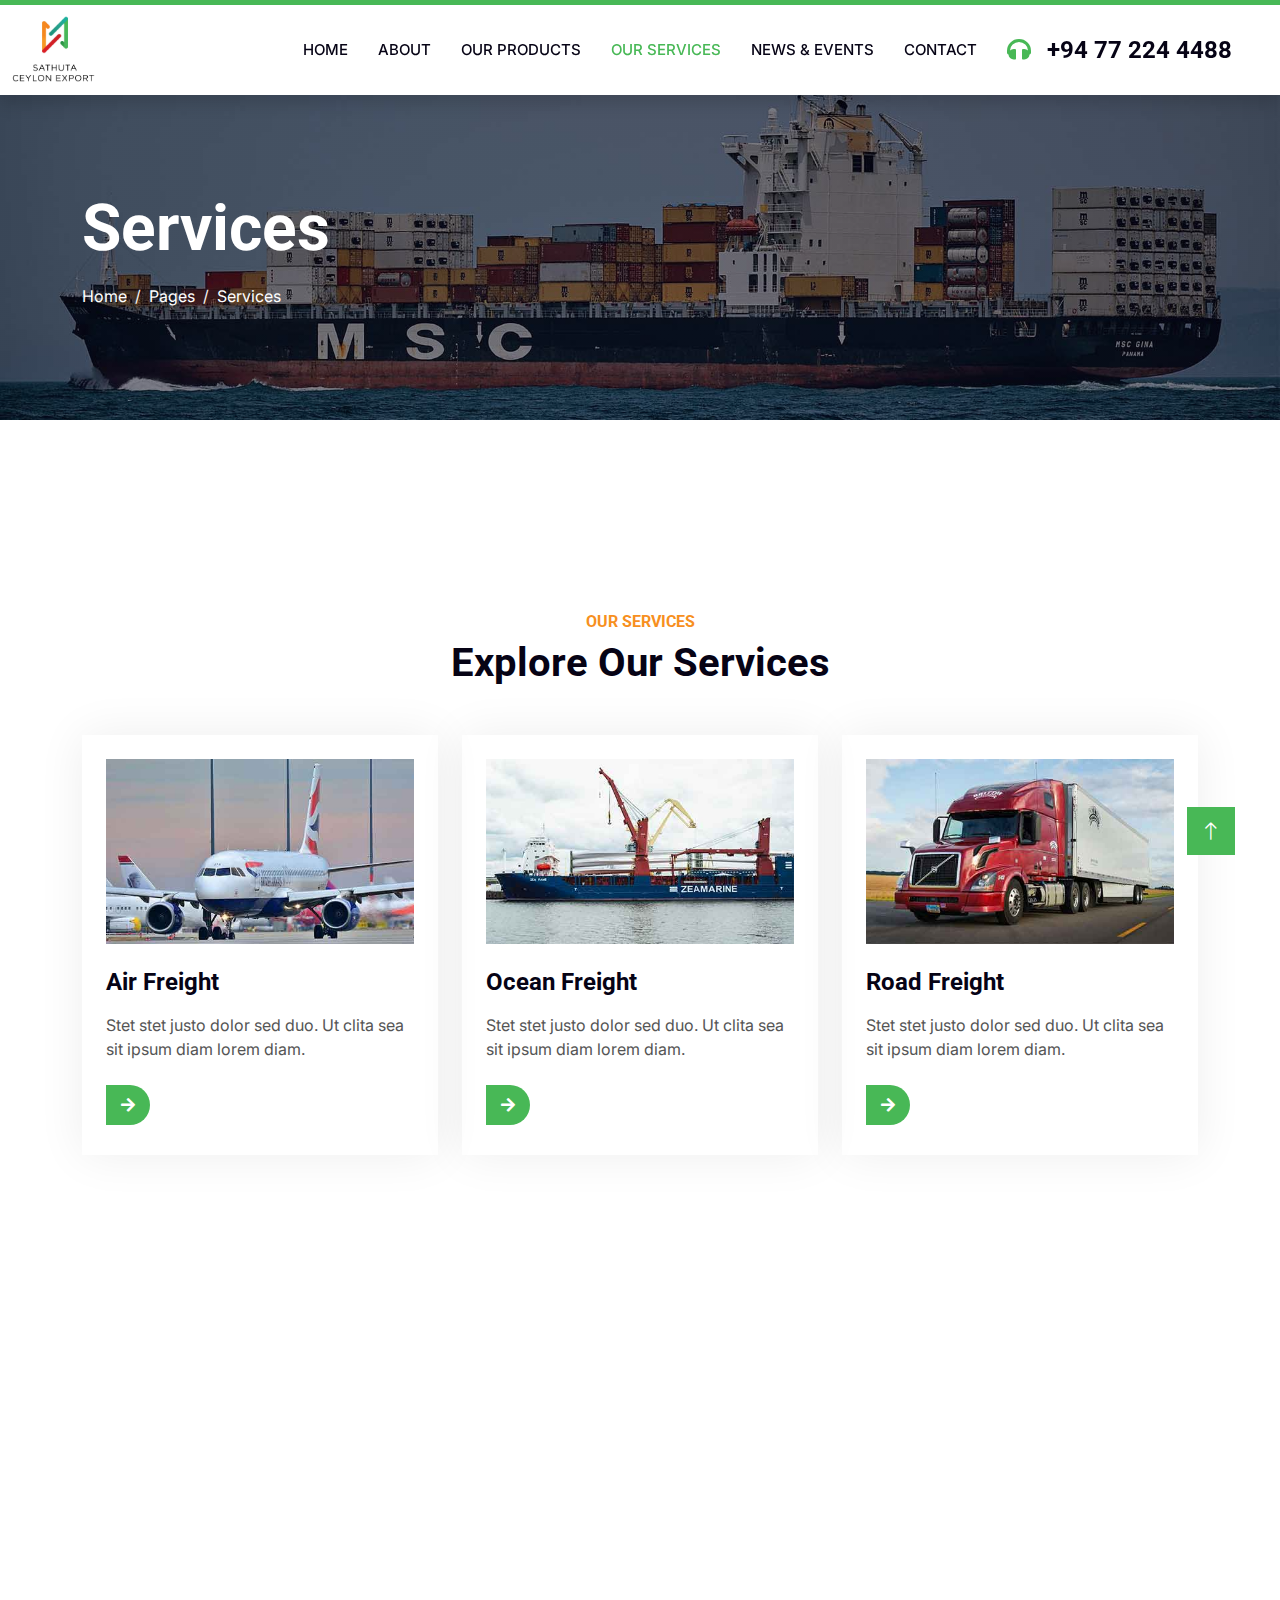
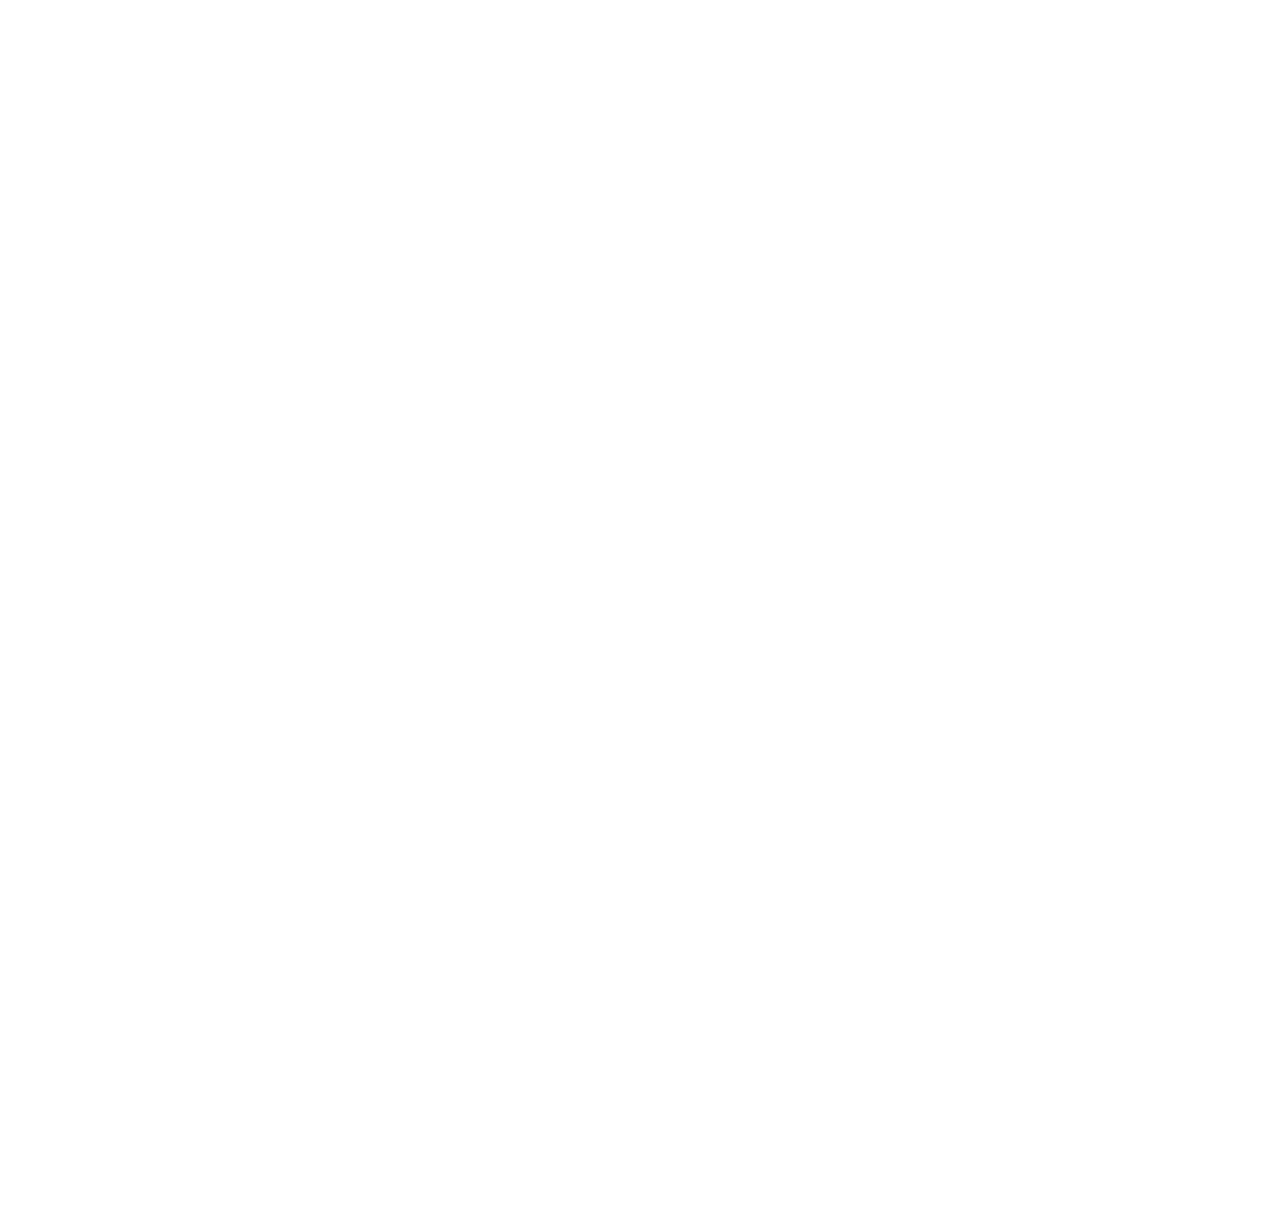
<file: service.html>
<!DOCTYPE html>
<html lang="en">

<head>
    <meta charset="utf-8">
    <title>Sathuta Ceylon - Export Company Sri Lanka</title>
    <meta content="width=device-width, initial-scale=1.0" name="viewport">
    <meta content="" name="keywords">
    <meta content="" name="description">

    <!-- Favicon -->
    <link href="img/favicon.ico" rel="icon">

    <!-- Google Web Fonts -->
    <link rel="preconnect" href="https://fonts.googleapis.com">
    <link rel="preconnect" href="https://fonts.gstatic.com" crossorigin>
    <link href="https://fonts.googleapis.com/css2?family=Inter:wght@400;600&family=Roboto:wght@500;700&display=swap" rel="stylesheet">

    <!-- Icon Font Stylesheet -->
    <link href="https://cdnjs.cloudflare.com/ajax/libs/font-awesome/5.10.0/css/all.min.css" rel="stylesheet">
    <link href="https://cdn.jsdelivr.net/npm/bootstrap-icons@1.4.1/font/bootstrap-icons.css" rel="stylesheet">

    <!-- Libraries Stylesheet -->
    <link href="lib/animate/animate.min.css" rel="stylesheet">
    <link href="lib/owlcarousel/assets/owl.carousel.min.css" rel="stylesheet">

    <!-- Customized Bootstrap Stylesheet -->
    <link href="css/bootstrap.min.css" rel="stylesheet">

    <!-- Template Stylesheet -->
    <link href="css/style.css" rel="stylesheet">
</head>

<body>
    <!-- Spinner Start -->
    <div id="spinner" class="show bg-white position-fixed translate-middle w-100 vh-100 top-50 start-50 d-flex align-items-center justify-content-center">
        <div class="spinner-grow text-primary" style="width: 3rem; height: 3rem;" role="status">
            <span class="sr-only">Loading...</span>
        </div>
    </div>
    <!-- Spinner End -->


    <!-- Navbar Start -->
    <nav class="navbar navbar-expand-lg bg-white navbar-light shadow border-top border-5 border-primary sticky-top p-0">
        <img src="img/sathuta.jpg" style="width: 100px; height:90px; padding-left: 10px; padding-right: 0px;" >
        <a href="index.html" class="navbar-brand bg-primary d-flex align-items-center px-4 px-lg-0">
        </a>
        
        <button type="button" class="navbar-toggler me-4" data-bs-toggle="collapse" data-bs-target="#navbarCollapse">
            <span class="navbar-toggler-icon"></span>
        </button>
        <div class="collapse navbar-collapse" id="navbarCollapse">
            <div class="navbar-nav ms-auto p-4 p-lg-0">
                <a href="index.html" class="nav-item nav-link">Home</a>
                <a href="about.html" class="nav-item nav-link">About</a>
                <a href="Products.html" class="nav-item nav-link">Our Products</a>
                <a href="service.html" class="nav-item nav-link active">Our Services</a>
                <a href="events.html" class="nav-item nav-link">News & Events</a>
                <a href="contact.html" class="nav-item nav-link">Contact</a>
            </div>
            <h4 class="m-0 pe-lg-5 d-none d-lg-block"><i class="fa fa-headphones text-primary me-3"></i>+94 77 224 4488</h4>
        </div>
    </nav>
    <!-- Navbar End -->


    <!-- Page Header Start -->
    <div class="container-fluid page-header py-5" style="margin-bottom: 6rem;">
        <div class="container py-5">
            <h1 class="display-3 text-white mb-3 animated slideInDown">Services</h1>
            <nav aria-label="breadcrumb animated slideInDown">
                <ol class="breadcrumb">
                    <li class="breadcrumb-item"><a class="text-white" href="#">Home</a></li>
                    <li class="breadcrumb-item"><a class="text-white" href="#">Pages</a></li>
                    <li class="breadcrumb-item text-white active" aria-current="page">Services</li>
                </ol>
            </nav>
        </div>
    </div>
    <!-- Page Header End -->


    <!-- Service Start -->
    <div class="container-xxl py-5">
        <div class="container py-5">
            <div class="text-center wow fadeInUp" data-wow-delay="0.1s">
                <h6 class="text-secondary text-uppercase">Our Services</h6>
                <h1 class="mb-5">Explore Our Services</h1>
            </div>
            <div class="row g-4">
                <div class="col-md-6 col-lg-4 wow fadeInUp" data-wow-delay="0.3s">
                    <div class="service-item p-4">
                        <div class="overflow-hidden mb-4">
                            <img class="img-fluid" src="img/service-1.jpg" alt="">
                        </div>
                        <h4 class="mb-3">Air Freight</h4>
                        <p>Stet stet justo dolor sed duo. Ut clita sea sit ipsum diam lorem diam.</p>
                        <a class="btn-slide mt-2" href=""><i class="fa fa-arrow-right"></i><span>Read More</span></a>
                    </div>
                </div>
                <div class="col-md-6 col-lg-4 wow fadeInUp" data-wow-delay="0.5s">
                    <div class="service-item p-4">
                        <div class="overflow-hidden mb-4">
                            <img class="img-fluid" src="img/service-2.jpg" alt="">
                        </div>
                        <h4 class="mb-3">Ocean Freight</h4>
                        <p>Stet stet justo dolor sed duo. Ut clita sea sit ipsum diam lorem diam.</p>
                        <a class="btn-slide mt-2" href=""><i class="fa fa-arrow-right"></i><span>Read More</span></a>
                    </div>
                </div>
                <div class="col-md-6 col-lg-4 wow fadeInUp" data-wow-delay="0.7s">
                    <div class="service-item p-4">
                        <div class="overflow-hidden mb-4">
                            <img class="img-fluid" src="img/service-3.jpg" alt="">
                        </div>
                        <h4 class="mb-3">Road Freight</h4>
                        <p>Stet stet justo dolor sed duo. Ut clita sea sit ipsum diam lorem diam.</p>
                        <a class="btn-slide mt-2" href=""><i class="fa fa-arrow-right"></i><span>Read More</span></a>
                    </div>
                </div>
                <div class="col-md-6 col-lg-4 wow fadeInUp" data-wow-delay="0.3s">
                    <div class="service-item p-4">
                        <div class="overflow-hidden mb-4">
                            <img class="img-fluid" src="img/service-4.jpg" alt="">
                        </div>
                        <h4 class="mb-3">Train Freight</h4>
                        <p>Stet stet justo dolor sed duo. Ut clita sea sit ipsum diam lorem diam.</p>
                        <a class="btn-slide mt-2" href=""><i class="fa fa-arrow-right"></i><span>Read More</span></a>
                    </div>
                </div>
                <div class="col-md-6 col-lg-4 wow fadeInUp" data-wow-delay="0.5s">
                    <div class="service-item p-4">
                        <div class="overflow-hidden mb-4">
                            <img class="img-fluid" src="img/service-5.jpg" alt="">
                        </div>
                        <h4 class="mb-3">Customs Clearance</h4>
                        <p>Stet stet justo dolor sed duo. Ut clita sea sit ipsum diam lorem diam.</p>
                        <a class="btn-slide mt-2" href=""><i class="fa fa-arrow-right"></i><span>Read More</span></a>
                    </div>
                </div>
                <div class="col-md-6 col-lg-4 wow fadeInUp" data-wow-delay="0.7s">
                    <div class="service-item p-4">
                        <div class="overflow-hidden mb-4">
                            <img class="img-fluid" src="img/service-6.jpg" alt="">
                        </div>
                        <h4 class="mb-3">Warehouse Solutions</h4>
                        <p>Stet stet justo dolor sed duo. Ut clita sea sit ipsum diam lorem diam.</p>
                        <a class="btn-slide mt-2" href=""><i class="fa fa-arrow-right"></i><span>Read More</span></a>
                    </div>
                </div>
            </div>
        </div>
    </div>
    <!-- Service End -->


    <!-- Testimonial Start -->
    <div class="container-xxl py-5 wow fadeInUp" data-wow-delay="0.1s">
        <div class="container py-5">
            <div class="text-center">
                <h6 class="text-secondary text-uppercase">Testimonial</h6>
                <h1 class="mb-0">Our Clients Say!</h1>
            </div>
            <div class="owl-carousel testimonial-carousel wow fadeInUp" data-wow-delay="0.1s">
                <div class="testimonial-item p-4 my-5">
                    <i class="fa fa-quote-right fa-3x text-light position-absolute top-0 end-0 mt-n3 me-4"></i>
                    <div class="d-flex align-items-end mb-4">
                        <img class="img-fluid flex-shrink-0" src="img/testimonial-1.jpg" style="width: 80px; height: 80px;">
                        <div class="ms-4">
                            <h5 class="mb-1">Client Name</h5>
                            <p class="m-0">Profession</p>
                        </div>
                    </div>
                    <p class="mb-0">Tempor erat elitr rebum at clita. Diam dolor diam ipsum sit diam amet diam et eos. Clita erat ipsum et lorem et sit.</p>
                </div>
                <div class="testimonial-item p-4 my-5">
                    <i class="fa fa-quote-right fa-3x text-light position-absolute top-0 end-0 mt-n3 me-4"></i>
                    <div class="d-flex align-items-end mb-4">
                        <img class="img-fluid flex-shrink-0" src="img/testimonial-2.jpg" style="width: 80px; height: 80px;">
                        <div class="ms-4">
                            <h5 class="mb-1">Client Name</h5>
                            <p class="m-0">Profession</p>
                        </div>
                    </div>
                    <p class="mb-0">Tempor erat elitr rebum at clita. Diam dolor diam ipsum sit diam amet diam et eos. Clita erat ipsum et lorem et sit.</p>
                </div>
                <div class="testimonial-item p-4 my-5">
                    <i class="fa fa-quote-right fa-3x text-light position-absolute top-0 end-0 mt-n3 me-4"></i>
                    <div class="d-flex align-items-end mb-4">
                        <img class="img-fluid flex-shrink-0" src="img/testimonial-3.jpg" style="width: 80px; height: 80px;">
                        <div class="ms-4">
                            <h5 class="mb-1">Client Name</h5>
                            <p class="m-0">Profession</p>
                        </div>
                    </div>
                    <p class="mb-0">Tempor erat elitr rebum at clita. Diam dolor diam ipsum sit diam amet diam et eos. Clita erat ipsum et lorem et sit.</p>
                </div>
                <div class="testimonial-item p-4 my-5">
                    <i class="fa fa-quote-right fa-3x text-light position-absolute top-0 end-0 mt-n3 me-4"></i>
                    <div class="d-flex align-items-end mb-4">
                        <img class="img-fluid flex-shrink-0" src="img/testimonial-4.jpg" style="width: 80px; height: 80px;">
                        <div class="ms-4">
                            <h5 class="mb-1">Client Name</h5>
                            <p class="m-0">Profession</p>
                        </div>
                    </div>
                    <p class="mb-0">Tempor erat elitr rebum at clita. Diam dolor diam ipsum sit diam amet diam et eos. Clita erat ipsum et lorem et sit.</p>
                </div>
            </div>
        </div>
    </div>
    <!-- Testimonial End -->


    <!-- Footer Start -->
    <div class="container-fluid bg-dark text-light footer pt-5 wow fadeIn" data-wow-delay="0.1s" style="margin-top: 6rem;">
        <div class="container py-5">
            <div class="row g-5">
                <div class="col-lg-3 col-md-6">
                    <h4 class="text-light mb-4">Address</h4>
                    <p class="mb-2"><i class="fa fa-map-marker-alt me-3"></i>No 277, Jaya Street, Colombo 07, Sri lanka</p>
                    <p class="mb-2"><i class="fa fa-phone-alt me-3"></i>+94 77 224 44880</p>
                    <p class="mb-2"><i class="fa fa-envelope me-3"></i>info@example.com</p>
                    <div class="d-flex pt-2">
                        <a class="btn btn-outline-light btn-social" href=""><i class="fab fa-twitter"></i></a>
                        <a class="btn btn-outline-light btn-social" href=""><i class="fab fa-facebook-f"></i></a>
                        <a class="btn btn-outline-light btn-social" href=""><i class="fab fa-youtube"></i></a>
                        <a class="btn btn-outline-light btn-social" href=""><i class="fab fa-linkedin-in"></i></a>
                    </div>
                </div>
                <div class="col-lg-3 col-md-6">
                    <h4 class="text-light mb-4">Services</h4>
                    <a class="btn btn-link" href="">Air Freight</a>
                    <a class="btn btn-link" href="">Sea Freight</a>
                    <a class="btn btn-link" href="">Road Freight</a>
                    <a class="btn btn-link" href="">Logistic Solutions</a>
                    <a class="btn btn-link" href="">Industry solutions</a>
                </div>
                <div class="col-lg-3 col-md-6">
                    <h4 class="text-light mb-4">Quick Links</h4>
                    <a class="btn btn-link" href="">About Us</a>
                    <a class="btn btn-link" href="">Contact Us</a>
                    <a class="btn btn-link" href="">Our Services</a>
                    <a class="btn btn-link" href="">Terms & Condition</a>
                    <a class="btn btn-link" href="">Support</a>
                </div>
                <div class="col-lg-3 col-md-6">
                    <h4 class="text-light mb-4">Newsletter</h4>
                    <p>Dolor amet sit justo amet elitr clita ipsum elitr est.</p>
                    <div class="position-relative mx-auto" style="max-width: 400px;">
                        <input class="form-control border-0 w-100 py-3 ps-4 pe-5" type="text" placeholder="Your email">
                        <button type="button" class="btn btn-primary py-2 position-absolute top-0 end-0 mt-2 me-2">SignUp</button>
                    </div>
                </div>
            </div>
        </div>
        <div class="container">
            <div class="copyright">
                <div class="row">
                    <div class="col-md-6 text-center text-md-start mb-3 mb-md-0">
                        &copy; <a class="border-bottom" href="#">sathutaceylonexport.lk</a>, All Right Reserved.
                    </div>
                    <div class="col-md-6 text-center text-md-end">
                        <!--/*** This template is free as long as you keep the footer author’s credit link/attribution link/backlink. If you'd like to use the template without the footer author’s credit link/attribution link/backlink, you can purchase the Credit Removal License from "https://htmlcodex.com/credit-removal". Thank you for your support. ***/-->
                        Designed By <a class="border-bottom" href="https://htmlcodex.com">A.I TECHNOLOGIES</a>
                    </div>
                </div>
            </div>
        </div>
    </div>
    <!-- Footer End -->


    <!-- Back to Top -->
    <a href="#" class="btn btn-lg btn-primary btn-lg-square rounded-0 back-to-top"><i class="bi bi-arrow-up"></i></a>


    <!-- JavaScript Libraries -->
    <script src="https://code.jquery.com/jquery-3.4.1.min.js"></script>
    <script src="https://cdn.jsdelivr.net/npm/bootstrap@5.0.0/dist/js/bootstrap.bundle.min.js"></script>
    <script src="lib/wow/wow.min.js"></script>
    <script src="lib/easing/easing.min.js"></script>
    <script src="lib/waypoints/waypoints.min.js"></script>
    <script src="lib/counterup/counterup.min.js"></script>
    <script src="lib/owlcarousel/owl.carousel.min.js"></script>

    <!-- Template Javascript -->
    <script src="js/main.js"></script>
</body>

</html>
</file>
<file: css/style.css>
/********** Template CSS **********/
:root {
    --primary: #48B856;
    --secondary: #F78F20;
    --light: #F8F2F0;
    --dark: #060315;
}

.fw-medium {
    font-weight: 600 !important;
}

.back-to-top {
    position: fixed;
    display: none;
    right: 45px;
    bottom: 45px;
    z-index: 99;
}


/*** Spinner ***/
#spinner {
    opacity: 0;
    visibility: hidden;
    transition: opacity .5s ease-out, visibility 0s linear .5s;
    z-index: 99999;
}

#spinner.show {
    transition: opacity .5s ease-out, visibility 0s linear 0s;
    visibility: visible;
    opacity: 1;
}


/*** Button ***/
.btn {
    font-weight: 600;
    transition: .5s;
}

.btn.btn-primary,
.btn.btn-secondary {
    color: #FFFFFF;
}

.btn-square {
    width: 38px;
    height: 38px;
}

.btn-sm-square {
    width: 32px;
    height: 32px;
}

.btn-lg-square {
    width: 48px;
    height: 48px;
}

.btn-square,
.btn-sm-square,
.btn-lg-square {
    padding: 0;
    display: flex;
    align-items: center;
    justify-content: center;
    font-weight: normal;
}

/*** Navbar ***/
.navbar .dropdown-toggle::after {
    border: none;
    content: "\f107";
    font-family: "Font Awesome 5 Free";
    font-weight: 900;
    vertical-align: middle;
    margin-left: 8px;
}

.navbar-light .navbar-nav .nav-link {
    position: relative;
    margin-right: 30px;
    padding: 25px 0;
    color: #FFFFFF;
    font-size: 15px;
    text-transform: uppercase;
    outline: none;
}

.navbar-light .navbar-nav .nav-link:hover,
.navbar-light .navbar-nav .nav-link.active {
    color: var(--primary);
}

@media (max-width: 991.98px) {
    .navbar-light .navbar-nav .nav-link  {
        margin-right: 0;
        padding: 10px 0;
    }

    .navbar-light .navbar-nav {
        border-top: 1px solid #EEEEEE;
    }
}

.navbar-light .navbar-brand,
.navbar-light a.btn {
    height: 75px;
}

.navbar-light .navbar-nav .nav-link {
    color: var(--dark);
    font-weight: 500;
}

.navbar-light.sticky-top {
    top: -100px;
    transition: .5s;
}

@media (min-width: 992px) {
    .navbar-light .navbar-nav .nav-link::before {
        position: absolute;
        content: "";
        width: 0;
        height: 5px;
        top: -6px;
        left: 50%;
        background: #FFFFFF;
        transition: .5s;
    }

    .navbar-light .navbar-nav .nav-link:hover::before,
    .navbar-light .navbar-nav .nav-link.active::before {
        width: 100%;
        left: 0;
    }

    .navbar-light .navbar-nav .nav-link.nav-contact::before {
        display: none;
    }

    .navbar .nav-item .dropdown-menu {
        display: block;
        border: none;
        margin-top: 0;
        top: 150%;
        opacity: 0;
        visibility: hidden;
        transition: .5s;
    }

    .navbar .nav-item:hover .dropdown-menu {
        top: 100%;
        visibility: visible;
        transition: .5s;
        opacity: 1;
    }
}


/*** Header ***/
@media (max-width: 768px) {
    .header-carousel .owl-carousel-item {
        position: relative;
        min-height: 500px;
    }
    
    .header-carousel .owl-carousel-item img {
        position: absolute;
        width: 100%;
        height: 100%;
        object-fit: cover;
    }

    .header-carousel .owl-carousel-item h5,
    .header-carousel .owl-carousel-item p {
        font-size: 14px !important;
        font-weight: 400 !important;
    }

    .header-carousel .owl-carousel-item h1 {
        font-size: 30px;
        font-weight: 600;
    }
}

.header-carousel .owl-nav {
    position: absolute;
    top: 50%;
    right: 8%;
    transform: translateY(-50%);
    display: flex;
    flex-direction: column;
}

.header-carousel .owl-nav .owl-prev,
.header-carousel .owl-nav .owl-next {
    margin: 7px 0;
    width: 45px;
    height: 45px;
    display: flex;
    align-items: center;
    justify-content: center;
    color: #FFFFFF;
    background: transparent;
    border: 1px solid #FFFFFF;
    border-radius: 45px;
    font-size: 22px;
    transition: .5s;
}

.header-carousel .owl-nav .owl-prev:hover,
.header-carousel .owl-nav .owl-next:hover {
    background: var(--primary);
    border-color: var(--primary);
}

.page-header {
    background: linear-gradient(rgba(6, 3, 21, .5), rgba(6, 3, 21, .5)), url(../img/carousel-1.jpg) center center no-repeat;
    background-size: cover;
}

.breadcrumb-item + .breadcrumb-item::before {
    color: var(--light);
}


/*** About ***/
@media (min-width: 992px) {
    .container.about {
        max-width: 100% !important;
    }

    .about-text  {
        padding-right: calc(((100% - 960px) / 2) + .75rem);
    }
}

@media (min-width: 1200px) {
    .about-text  {
        padding-right: calc(((100% - 1140px) / 2) + .75rem);
    }
}

@media (min-width: 1400px) {
    .about-text  {
        padding-right: calc(((100% - 1320px) / 2) + .75rem);
    }
}


/*** Feature ***/
@media (min-width: 992px) {
    .container.feature {
        max-width: 100% !important;
    }

    .feature-text  {
        padding-left: calc(((100% - 960px) / 2) + .75rem);
    }
}

@media (min-width: 1200px) {
    .feature-text  {
        padding-left: calc(((100% - 1140px) / 2) + .75rem);
    }
}

@media (min-width: 1400px) {
    .feature-text  {
        padding-left: calc(((100% - 1320px) / 2) + .75rem);
    }
}


/*** Service, Price & Team ***/
.service-item,
.price-item,
.team-item {
    box-shadow: 0 0 45px rgba(0, 0, 0, .07);
}

.service-item img,
.team-item img {
    transition: .5s;
}

.service-item:hover img,
.team-item:hover img {
    transform: scale(1.1);
}

.service-item a.btn-slide,
.price-item a.btn-slide,
.team-item div.btn-slide {
    position: relative;
    display: inline-block;
    overflow: hidden;
    font-size: 0;
}

.service-item a.btn-slide i,
.service-item a.btn-slide span,
.price-item a.btn-slide i,
.price-item a.btn-slide span,
.team-item div.btn-slide i,
.team-item div.btn-slide span {
    position: relative;
    height: 40px;
    padding: 0 15px;
    display: inline-flex;
    align-items: center;
    font-size: 16px;
    color: #FFFFFF;
    background: var(--primary);
    border-radius: 0 35px 35px 0;
    transition: .5s;
    z-index: 2;
}

.team-item div.btn-slide span a i {
    padding: 0 10px;
}

.team-item div.btn-slide span a:hover i {
    background: var(--secondary);
}

.service-item a.btn-slide span,
.price-item a.btn-slide span,
.team-item div.btn-slide span {
    padding-left: 0;
    left: -100%;
    z-index: 1;
}

.service-item:hover a.btn-slide i,
.price-item:hover a.btn-slide i,
.team-item:hover div.btn-slide i {
    border-radius: 0;
}

.service-item:hover a.btn-slide span,
.price-item:hover a.btn-slide span,
.team-item:hover div.btn-slide span {
    left: 0;
}

.service-item a.btn-slide:hover i,
.service-item a.btn-slide:hover span,
.price-item a.btn-slide:hover i,
.price-item a.btn-slide:hover span {
    background: var(--secondary);
}


/*** Testimonial ***/
.testimonial-carousel .owl-item .testimonial-item {
    position: relative;
    transition: .5s;
}

.testimonial-carousel .owl-item.center .testimonial-item {
    box-shadow: 0 0 45px rgba(0, 0, 0, .08);
    animation: pulse 1s ease-out .5s;
}

.testimonial-carousel .owl-dots {
    display: flex;
    align-items: center;
    justify-content: center;
}

.testimonial-carousel .owl-dot {
    position: relative;
    display: inline-block;
    margin: 0 5px;
    width: 15px;
    height: 15px;
    background: var(--primary);
    border: 5px solid var(--light);
    border-radius: 15px;
    transition: .5s;
}

.testimonial-carousel .owl-dot.active {
    background: var(--light);
    border-color: var(--primary);
}


/*** Contact ***/
@media (min-width: 992px) {
    .container.contact-page {
        max-width: 100% !important;
    }

    .contact-page .contact-form  {
        padding-left: calc(((100% - 960px) / 2) + .75rem);
    }
}

@media (min-width: 1200px) {
    .contact-page .contact-form  {
        padding-left: calc(((100% - 1140px) / 2) + .75rem);
    }
}

@media (min-width: 1400px) {
    .contact-page .contact-form  {
        padding-left: calc(((100% - 1320px) / 2) + .75rem);
    }
}


/*** Footer ***/
.footer {
    background: linear-gradient(rgba(6, 3, 21, .5), rgba(6, 3, 21, .5)), url(../img/map.png) center center no-repeat;
    background-size: cover;
}

.footer .btn.btn-social {
    margin-right: 5px;
    width: 35px;
    height: 35px;
    display: flex;
    align-items: center;
    justify-content: center;
    color: var(--light);
    border: 1px solid #FFFFFF;
    border-radius: 35px;
    transition: .3s;
}

.footer .btn.btn-social:hover {
    color: var(--primary);
}

.footer .btn.btn-link {
    display: block;
    margin-bottom: 5px;
    padding: 0;
    text-align: left;
    color: #FFFFFF;
    font-size: 15px;
    font-weight: normal;
    text-transform: capitalize;
    transition: .3s;
}

.footer .btn.btn-link::before {
    position: relative;
    content: "\f105";
    font-family: "Font Awesome 5 Free";
    font-weight: 900;
    margin-right: 10px;
}

.footer .btn.btn-link:hover {
    letter-spacing: 1px;
    box-shadow: none;
}

.footer .copyright {
    padding: 25px 0;
    font-size: 15px;
    border-top: 1px solid rgba(256, 256, 256, .1);
}

.footer .copyright a {
    color: var(--light);
}





/* Products
************************** */
.grid-x-wrapper {max-width: 85%; margin: 0 auto;}
.product-item .product-item-content { display: block; position: relative; transition: all .3s cubic-bezier(.785,.135,.15,.86); }
.product-item {display: block;text-align: center;color: #000;padding: 2rem;overflow: hidden;margin-bottom: 1rem;font-family: 'Rubik', sans-serif;margin: 20px 0;background: #fff;box-shadow: 0 10px 40px -3px rgba(0,0,0,0.1);border-radius: 7px;transform:scale(0.97,0.97);transition: all .17s cubic-bezier(0.24, 0.71, 0.58, 0.57);}
.product-item:hover {box-shadow: 0 0px 50px -10px rgba(0,0,0,0.3); transform:scale(1,1);}
.product-item:hover .product-item-image { transition-delay: .2s; -ms-transform: scale(.8) translateY(-15%); transform: scale(.8) translateY(-15%);}
.product-item .product-item-image { display: block; position: relative; margin-bottom: 2rem; transform: translate3d(0,0,0); transition: all .5s cubic-bezier(.68,-.55,.265,1.55); }
.product-item .product-item-image img { border-radius: 100%; position: relative; z-index: 3; }
.product-item:hover .product-item-image-hover { transition-delay: .1s; -ms-transform: translate(-50%,-42%) scale(.85); transform: translate(-50%,-42%) scale(.85); }
.product-item .product-item-image-hover { position: relative; z-index: 2; width: 100%; height: 100%; background: #ff5b5b; background: -moz-linear-gradient(135deg,  #ff5b5b 0%,#48B856   100%); background: -webkit-linear-gradient(135deg,  #ff5b5b 0%,#48B856   100%); background: linear-gradient(135deg,  #ff5b5b 0%,#48B856   100%); border-radius: 100%; -ms-transform: translate(-50%,-120%) scale(0); transform: translate(-50%,-120%) scale(0); position: absolute; top: 50%; left: 50%; transition: all .6s cubic-bezier(.68,-.55,.265,1.55); opacity: 0; visibility: hidden;}
.product-item:hover .product-item-image-hover { opacity: 1; visibility: visible;}
.product-item:hover .product-item-category { transition-delay: .3s; }
.product-item:hover .product-item-category,
.product-item:hover .product-item-price,
.product-item:hover .product-item-title { -ms-transform: translateY(-50px); transform: translateY(-50px); }
.product-item .product-item-category,
.product-item .product-item-price,
.product-item .product-item-title { transition: all .3s cubic-bezier(.785,.135,.15,.86); }
.product-item .product-item-category { font-size: .875rem; }
.product-item:hover .product-item-title { transition-delay: .4s; }
.product-item:hover .product-item-category,
.product-item:hover .product-item-price,
.product-item:hover .product-item-title { -ms-transform: translateY(-50px); transform: translateY(-50px); }
.product-item .product-item-category,
.product-item .product-item-price,
.product-item .product-item-title { transition: all .3s cubic-bezier(.785,.135,.15,.86); }
.product-item .product-item-title { font-size: 1.125rem; font-weight: 600; }
.product-item:hover .product-item-price { transition-delay: .5s; }
.product-item:hover .product-item-category,
.product-item:hover .product-item-price,
.product-item:hover .product-item-title { -ms-transform: translateY(-50px); transform: translateY(-50px); }
.product-item .product-item-category,
.product-item .product-item-price,
.product-item .product-item-title { transition: all .3s cubic-bezier(.785,.135,.15,.86); }
.product-item .product-item-price { font-size: 1.0625rem; }
.product-item:hover .button-pill { transition-delay: .6s;}
.product-item:hover .button-pill {opacity: 1;-ms-transform: translateY(5px) translateX(-50%);transform: translateY(5px) translateX(-50%);}
.product-item .button-pill { position: absolute; bottom: 0; left: 50%; -ms-transform: translateY(30px) translateX(-50%); transform: translateY(30px) translateX(-50%); opacity: 0; transition: all .3s cubic-bezier(.785,.135,.15,.86); }
.button-pill span {display: inline-block;position: relative;font-size: .75rem;font-weight: 600;letter-spacing: .09em;text-transform: uppercase;  background: #ff5b5b; background: -moz-linear-gradient(135deg,  #ff5b5b 0%,#48B856    100%); background: -webkit-linear-gradient(135deg,  #ff5b5b 0%,#48B856   100%); background: linear-gradient(135deg,  #ff5b5b 0%,#48B856   100%); color: #000;border-radius: 1.5rem;padding-top: .6rem;padding-bottom: .6rem;padding-left: 2.1rem;padding-right: 2.1rem;box-shadow: 0 14px 25px 0px rgba(75,204,140,0.1); transition: all .37s ease;}
.button-pill:hover span {display: inline-block;position: relative;font-size: .75rem;font-weight: 600;letter-spacing: .09em;text-transform: uppercase;  background: #5f5f5f; background: -moz-linear-gradient(135deg,  #5f5f5f 0%,#000    100%); background: -webkit-linear-gradient(135deg,  #5f5f5f 0%,#000    100%); background: linear-gradient(135deg,  #5f5f5f 0%,#000    100%); color: #fff;border-radius: 1.5rem;padding-top: .6rem;padding-bottom: .6rem;padding-left: 2.1rem;padding-right: 2.1rem; box-shadow: 0 14px 25px 0px rgba(0,0,0,0.1);}
@media(min-width:1200px) and (max-width:1366px) {
    .button-pill {width: 100%;}
    .product-box {padding: 0 10px;}
}
@media(min-width:1024px) and (max-width:1200px) {
    .product-item .product-item-title {font-size: 0.888rem;}
    .product-item .product-item-price {font-size: 0.788rem; padding: 7px 0 0;}
    .product-box {padding: 0 7px;}
}
</file>
